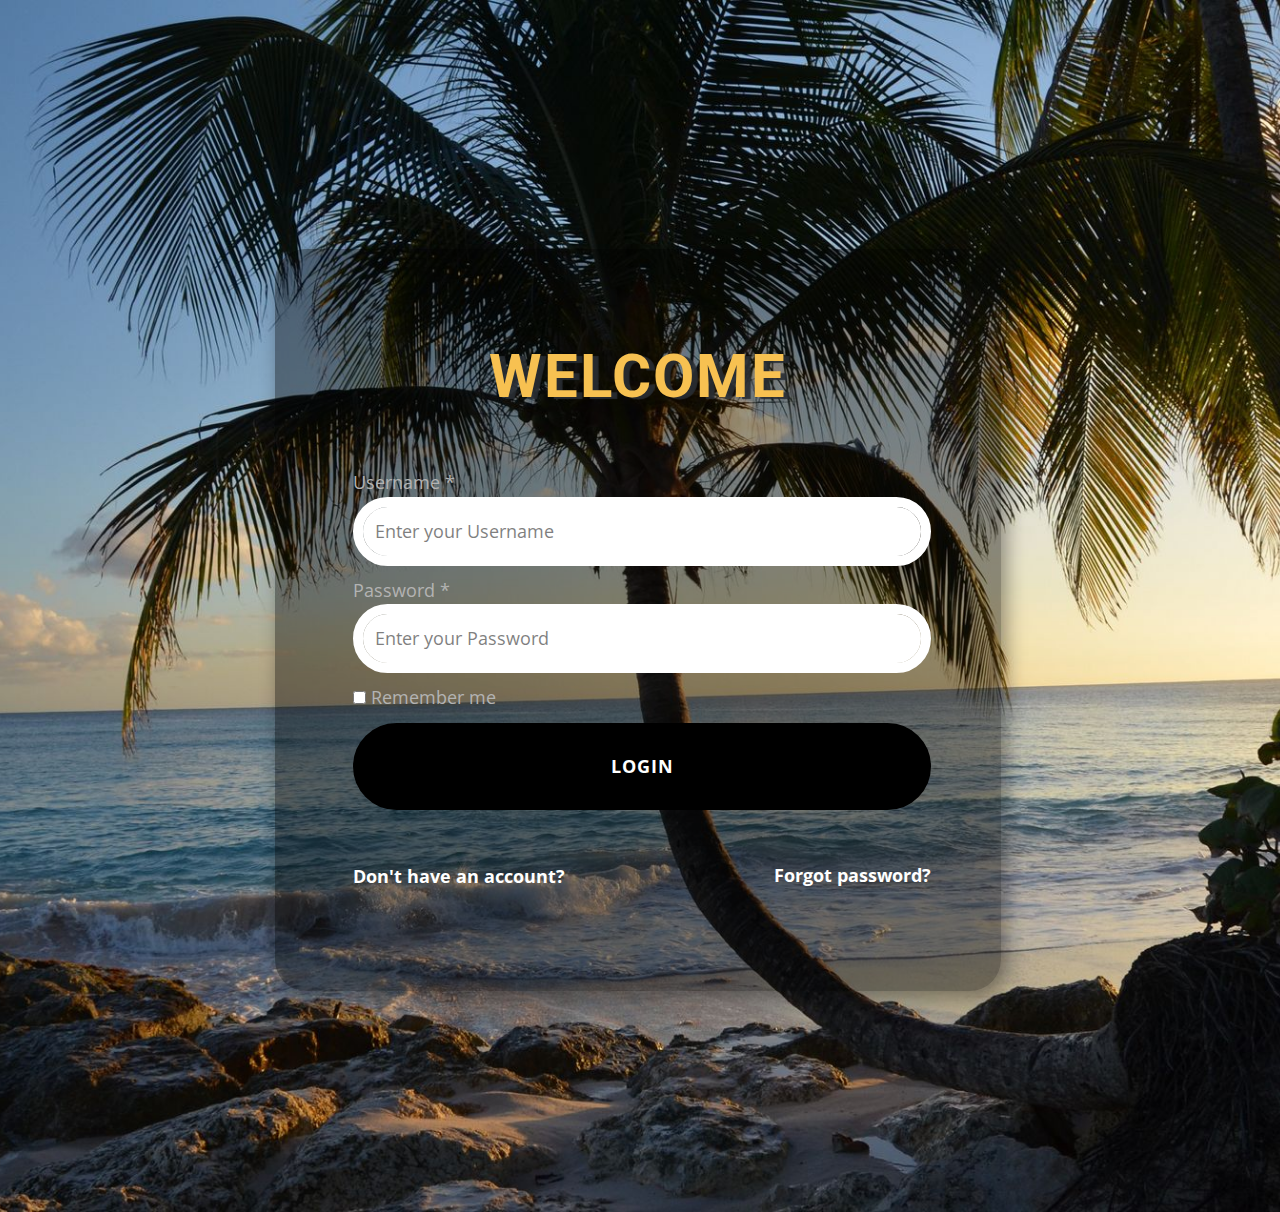
<file: index.html>
<!DOCTYPE html>
<html style="font-size: 16px;" lang="en"><head>
    <meta name="viewport" content="width=device-width, initial-scale=1.0">
    <meta charset="utf-8">
    <meta name="keywords" content="WELCOME​">
    <meta name="description" content="">
    <title>HOME LOGIN</title>
    <link rel="stylesheet" href="nicepage.css" media="screen">
<link rel="stylesheet" href="HOME-LOGIN.css" media="screen">
    <script class="u-script" type="text/javascript" src="jquery.js" defer=""></script>
    <script class="u-script" type="text/javascript" src="nicepage.js" defer=""></script>
    <meta name="generator" content="Nicepage 5.10.8, nicepage.com">
    <link id="u-theme-google-font" rel="stylesheet" href="https://fonts.googleapis.com/css?family=Roboto:100,100i,300,300i,400,400i,500,500i,700,700i,900,900i|Open+Sans:300,300i,400,400i,500,500i,600,600i,700,700i,800,800i">
    
    
    <script type="application/ld+json">{
		"@context": "http://schema.org",
		"@type": "Organization",
		"name": "Site1"
}</script>
    <meta name="theme-color" content="#478ac9">
    <meta property="og:title" content="HOME LOGIN">
    <meta property="og:type" content="website">
  <meta data-intl-tel-input-cdn-path="intlTelInput/"></head>
  <body data-home-page="HOME-LOGIN.html" data-home-page-title="HOME LOGIN" class="u-body u-xl-mode" data-lang="en">
    <section class="u-clearfix u-image u-section-1" id="sec-150b" data-image-width="4928" data-image-height="3264" data-href="DASAR.html#sec-c8b7">
      <div class="u-clearfix u-sheet u-sheet-1">
        <div class="u-align-center u-black u-container-style u-group u-opacity u-opacity-40 u-radius-31 u-shape-round u-group-1">
          <div class="u-container-layout u-container-layout-1">
            <h2 class="u-opacity u-opacity-0 u-text u-text-custom-color-1 u-text-default u-text-1" data-animation-name="customAnimationIn" data-animation-duration="1000">WELCOME </h2>
            <div class="u-form u-login-control u-form-1">
              <form action="#" class="u-clearfix u-form-custom-backend u-form-spacing-10 u-form-vertical u-inner-form" source="custom" name="form" style="padding: 0px;" method="post">
                <div class="u-form-group u-form-name u-label-top">
                  <label for="username-a30d" class="u-label u-text-grey-30 u-label-1">Username *</label>
                  <input type="text" placeholder="Enter your Username" id="username-a30d" name="username" class="u-border-10 u-border-white u-input u-input-rectangle u-radius-50 u-input-1" required="">
                </div>
                <div class="u-form-group u-form-password u-label-top">
                  <label for="password-a30d" class="u-label u-text-grey-30 u-label-2">Password *</label>
                  <input type="text" placeholder="Enter your Password" id="password-a30d" name="password" class="u-border-10 u-border-white u-input u-input-rectangle u-radius-50 u-input-2" required="">
                </div>
                <div class="u-form-checkbox u-form-group u-label-top">
                  <input type="checkbox" id="checkbox-a30d" name="remember" value="On" class="u-field-input">
                  <label for="checkbox-a30d" class="u-field-label u-text-grey-30" style="font-size: 1.125rem; letter-spacing: 0px; text-transform: none">Remember me</label>
                </div>
                <div class="u-align-center u-form-group u-form-submit u-label-top">
                  <input type="submit" value="submit" class="u-form-control-hidden">
                  <a href="#" class="u-active-palette-3-dark-1 u-black u-border-2 u-border-active-black u-border-black u-border-hover-black u-btn u-btn-round u-btn-submit u-button-style u-hover-palette-3-base u-radius-50 u-text-active-black u-text-hover-black u-text-white u-btn-1">Login</a>
                </div>
                <input type="hidden" value="" name="recaptchaResponse">
              </form>
            </div>
            <a href="https://nicepage.site" class="u-border-active-palette-2-base u-border-hover-palette-2-base u-border-none u-btn u-button-style u-login-control u-login-create-account u-none u-text-white u-btn-2">Forgot password?</a>
            <a href="DASAR.html#sec-c8b7" class="u-border-active-palette-2-base u-border-hover-palette-2-base u-border-none u-btn u-button-style u-login-control u-login-create-account u-none u-text-white u-btn-3">Don't have an account?</a>
          </div>
        </div>
      </div>
    </section>
    
    
    

  
</body></html>
</file>
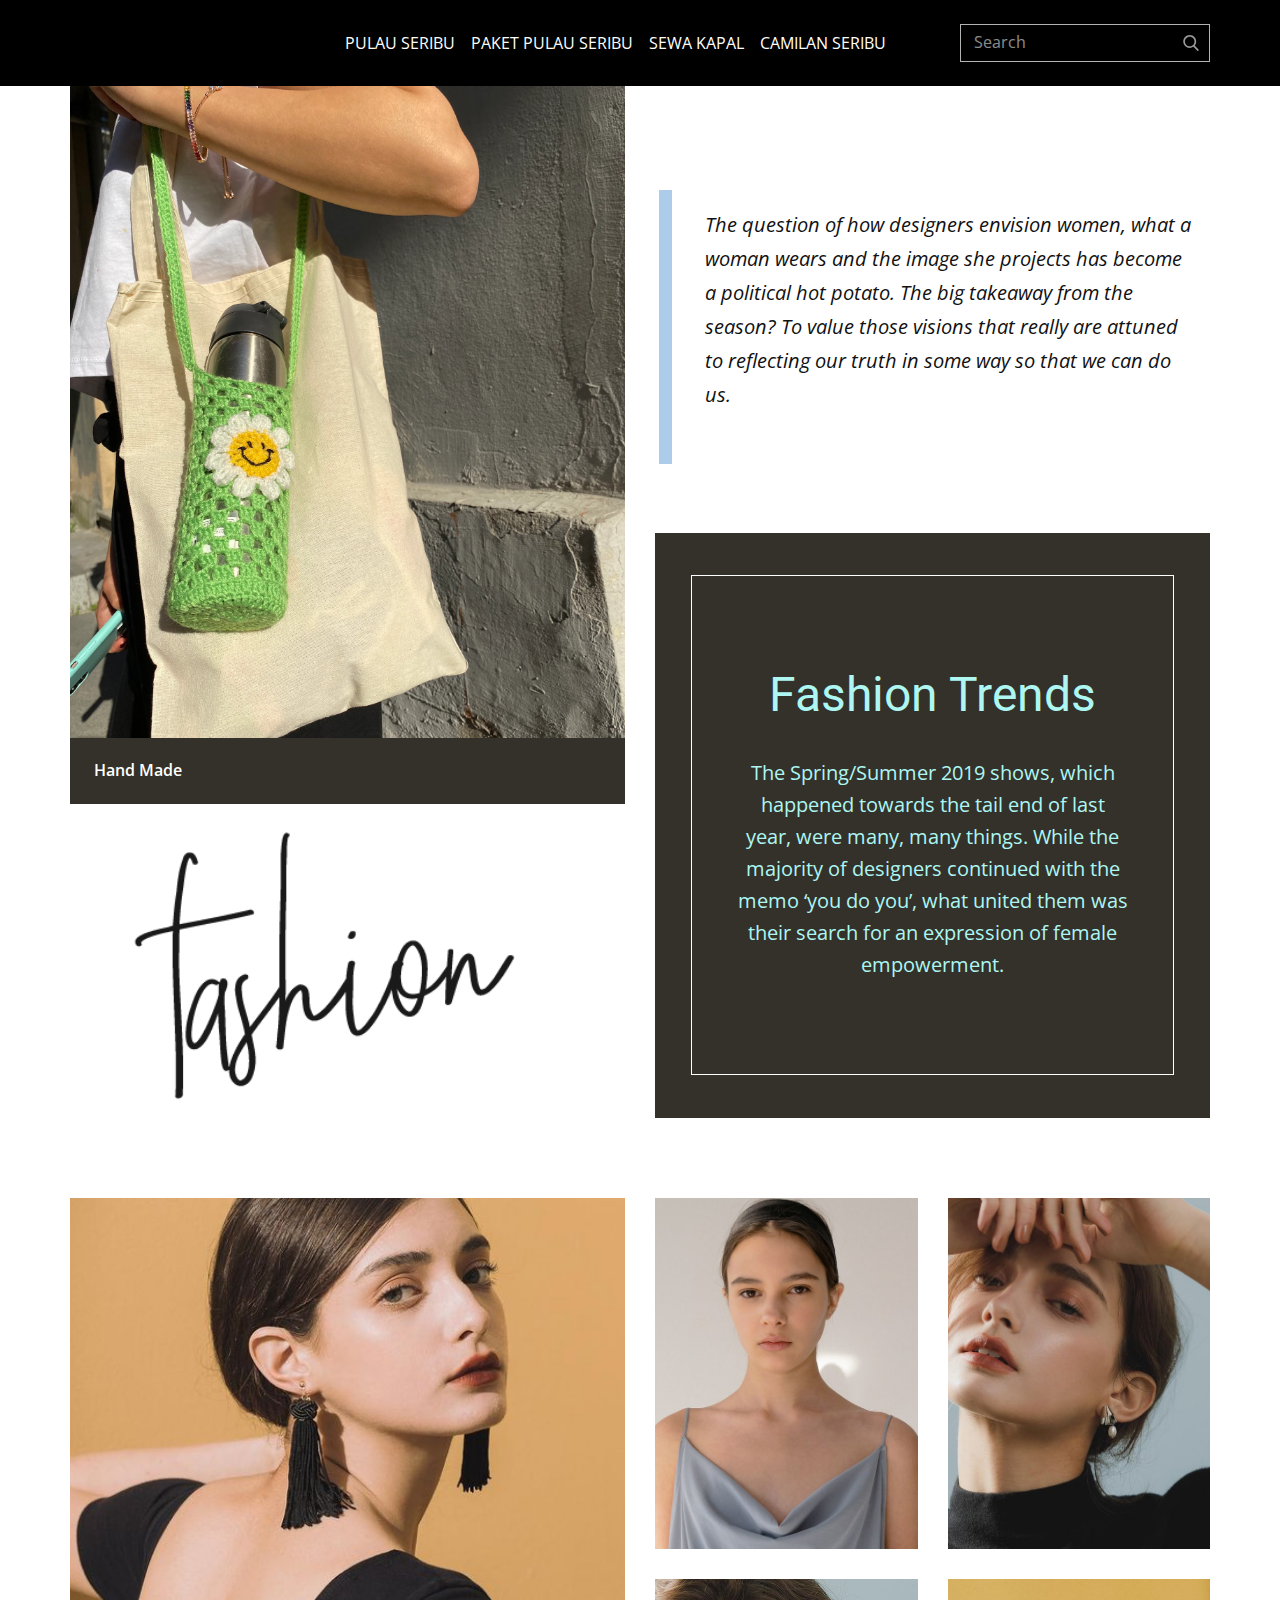
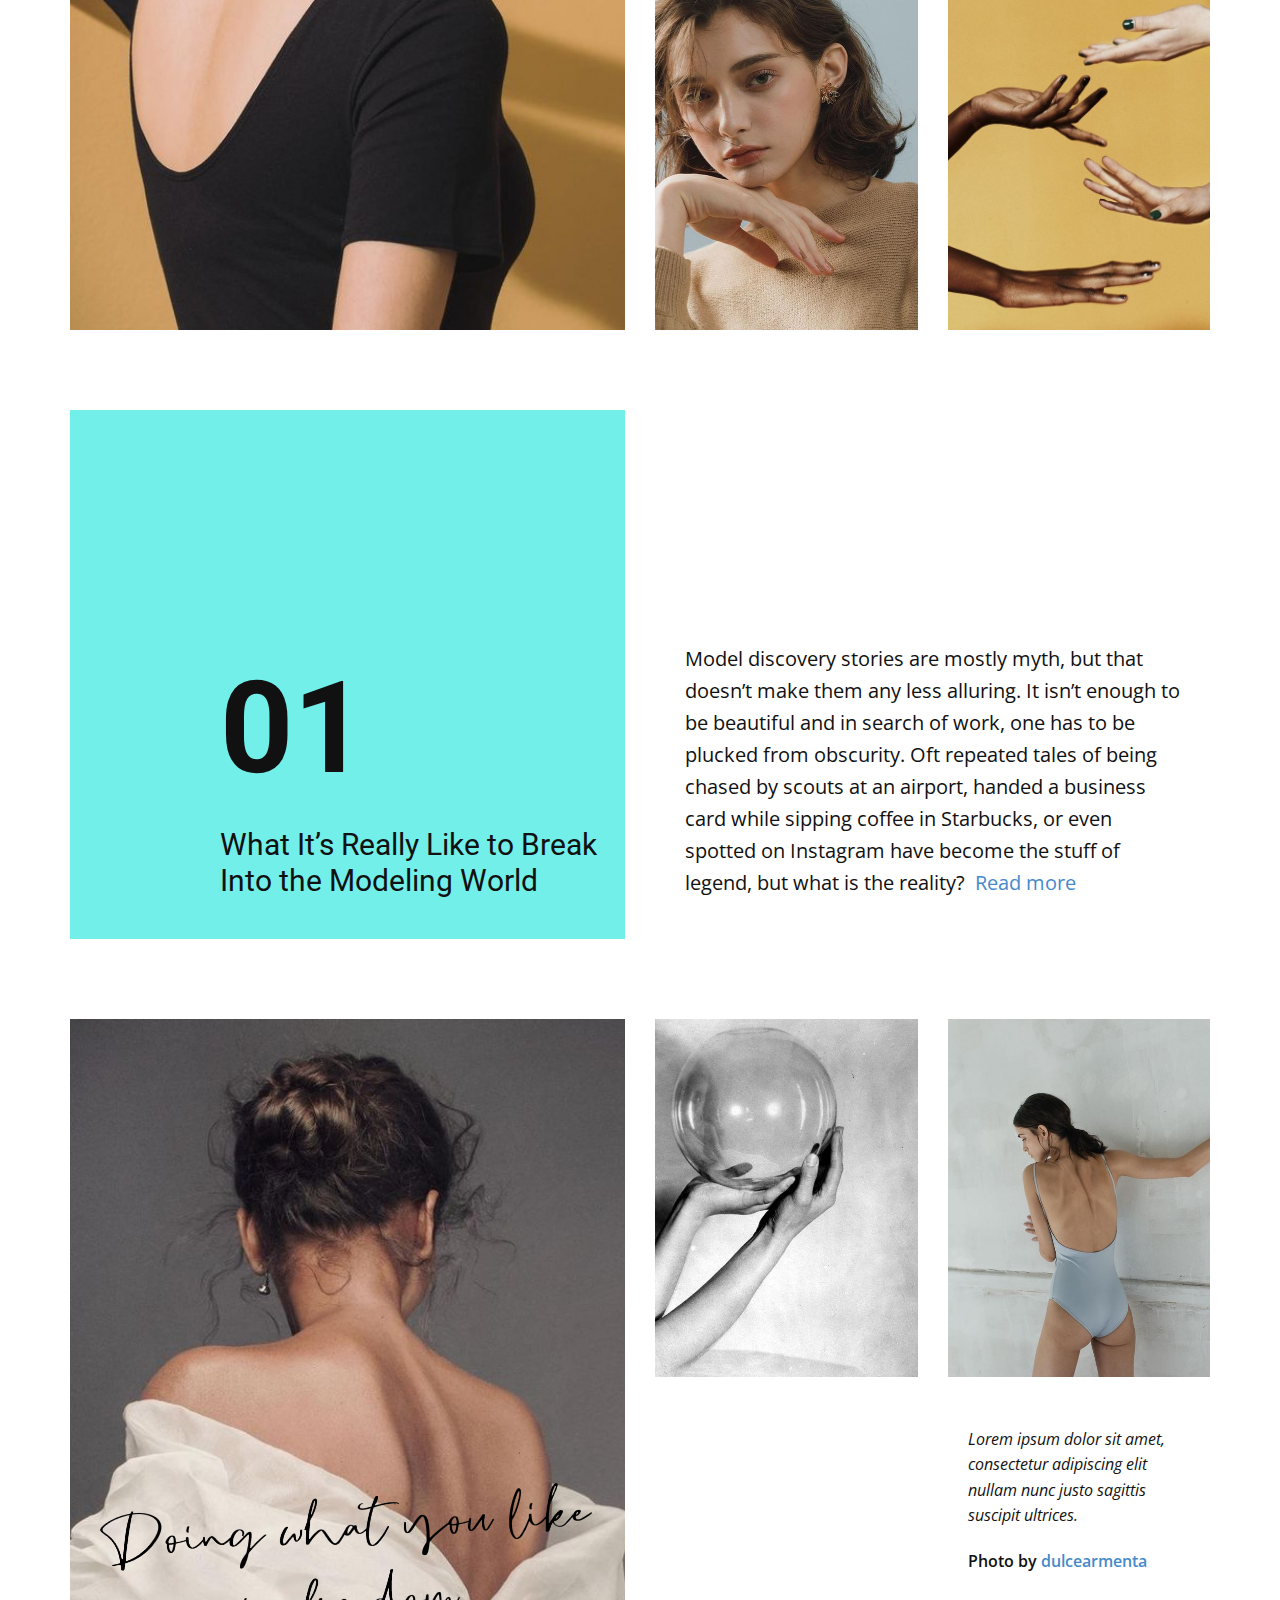
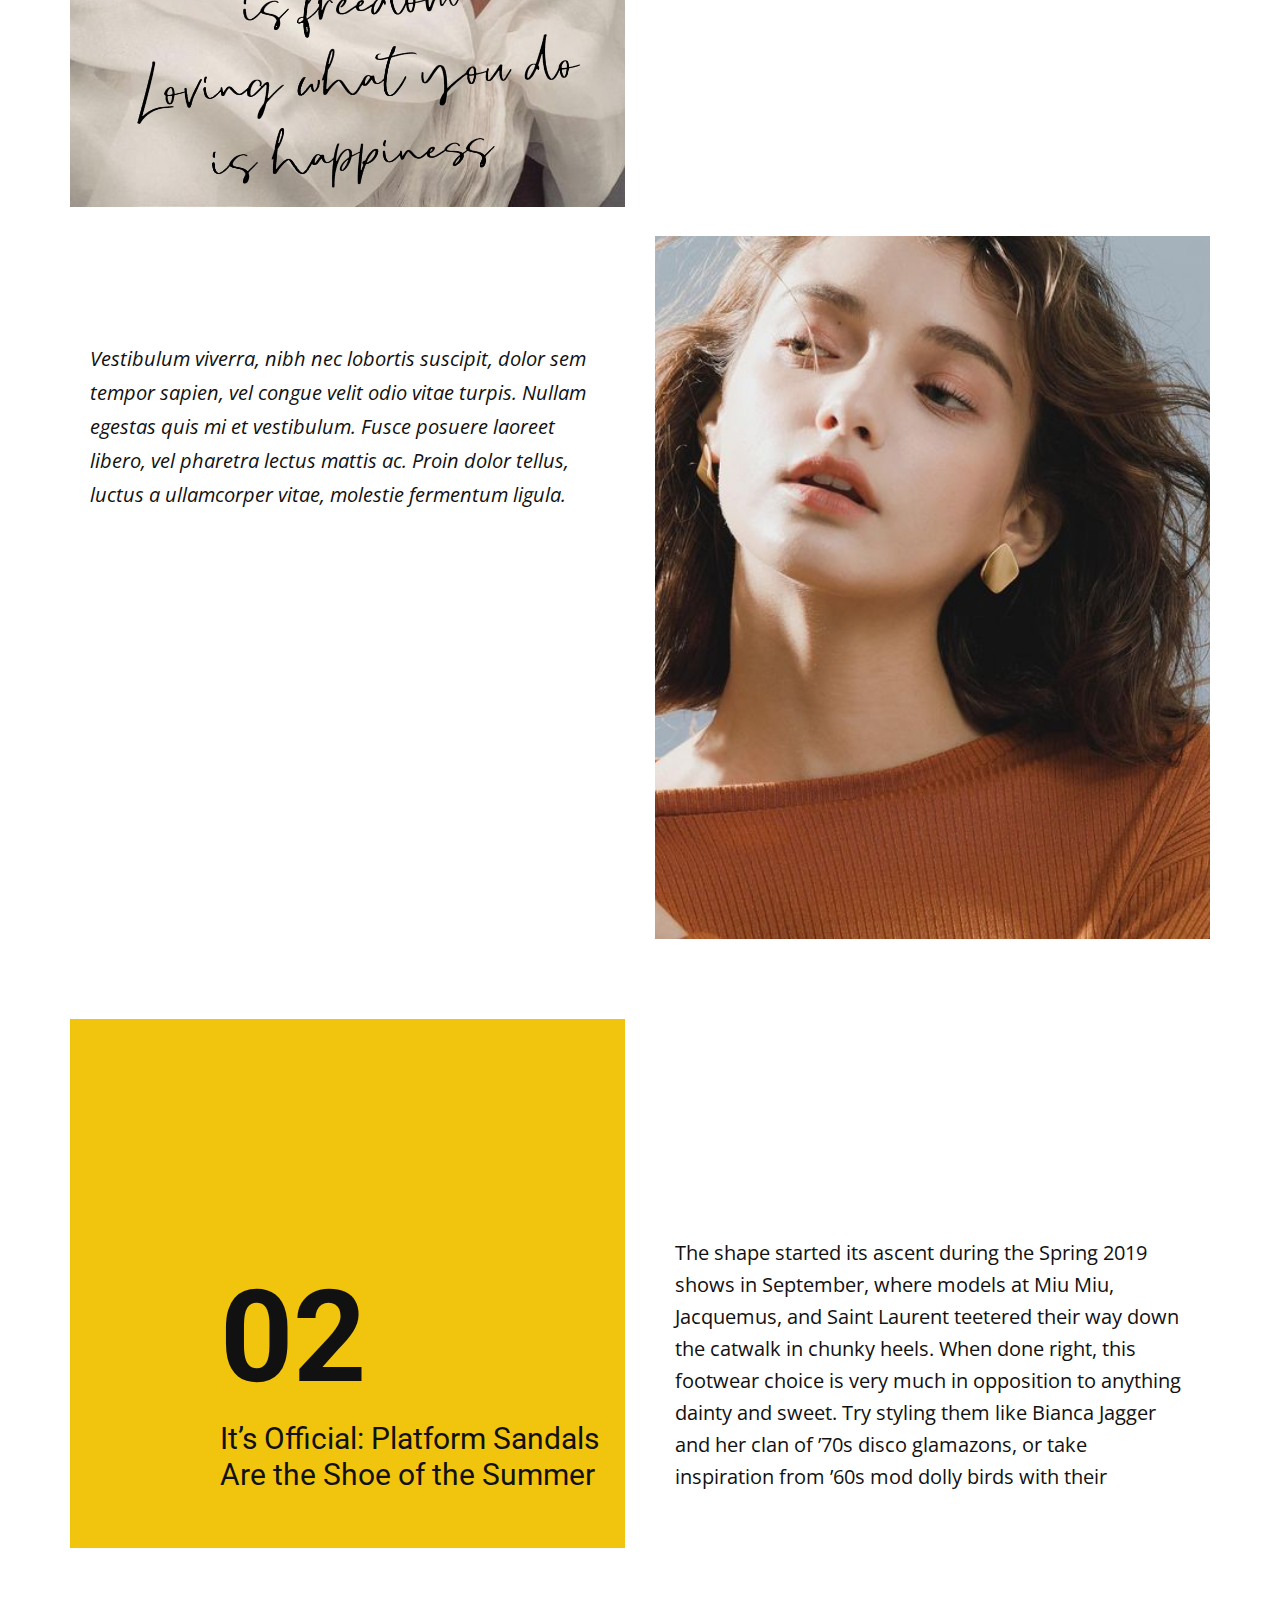
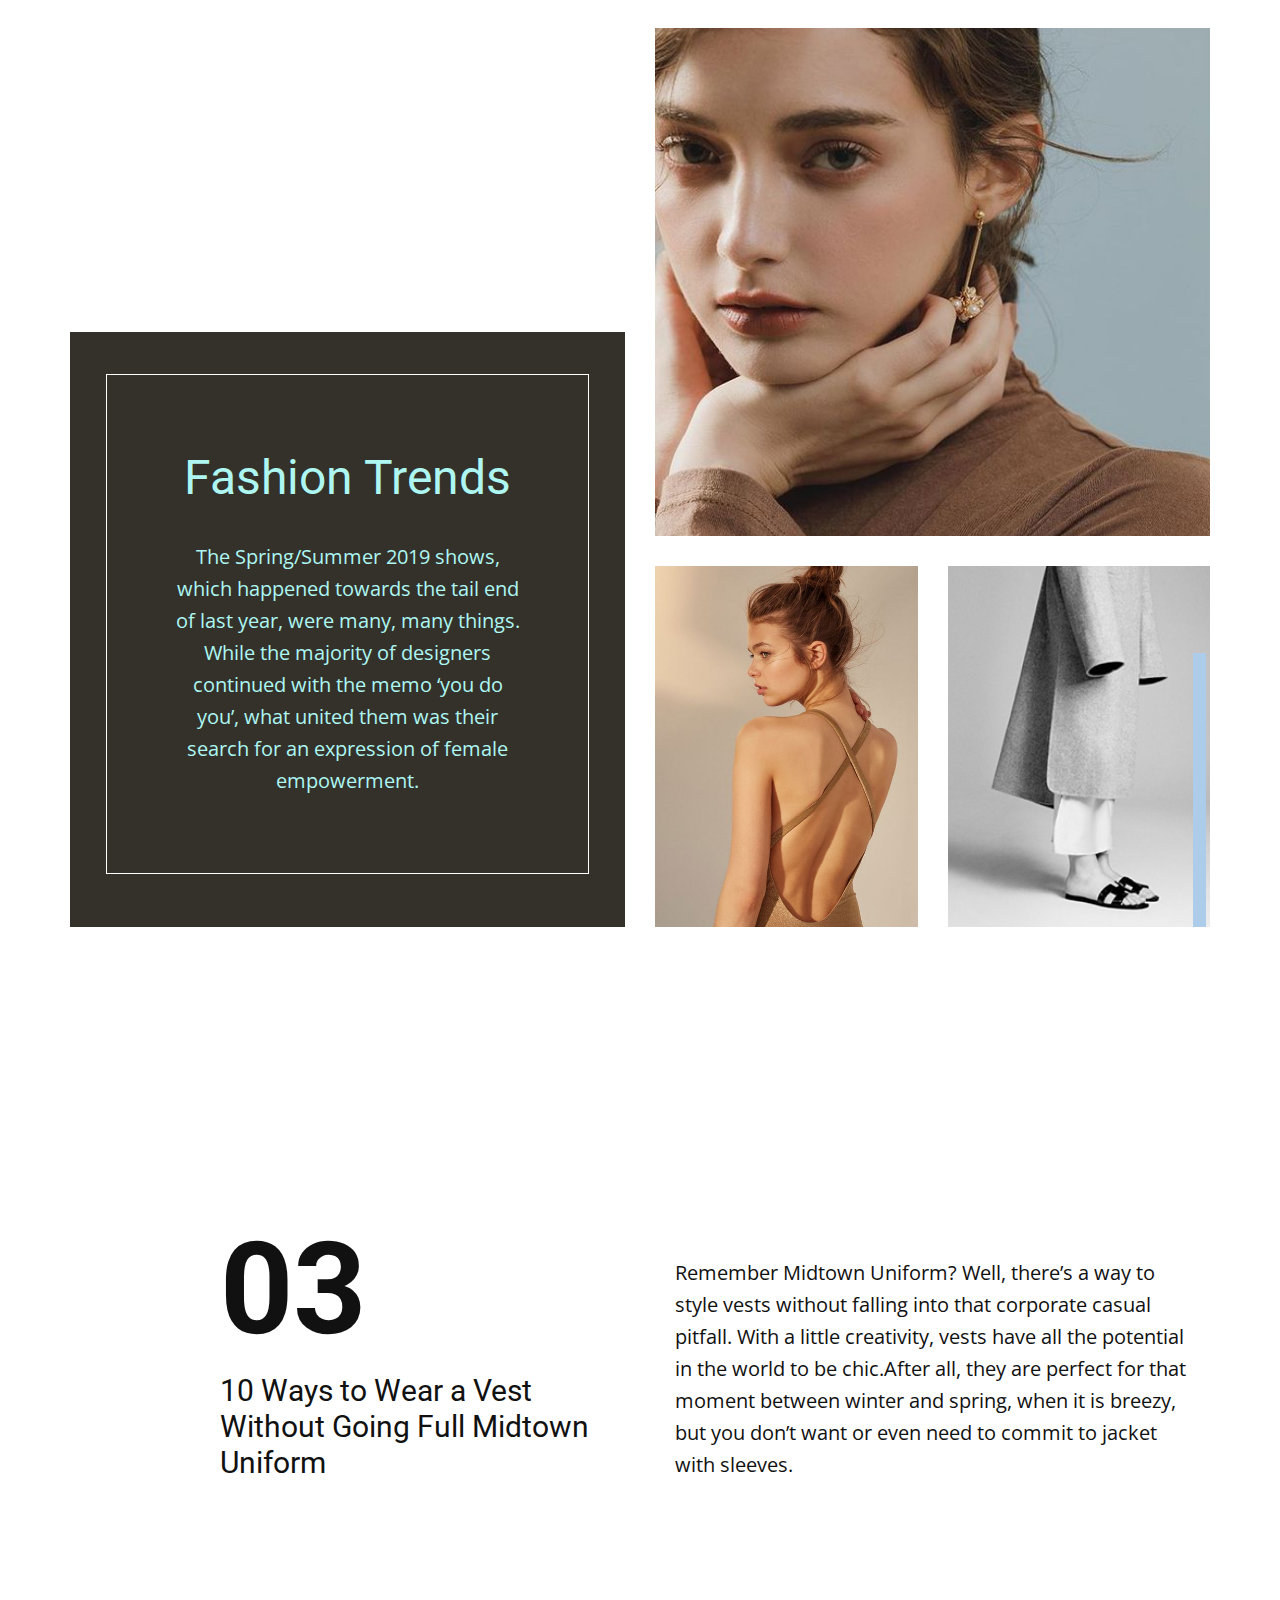
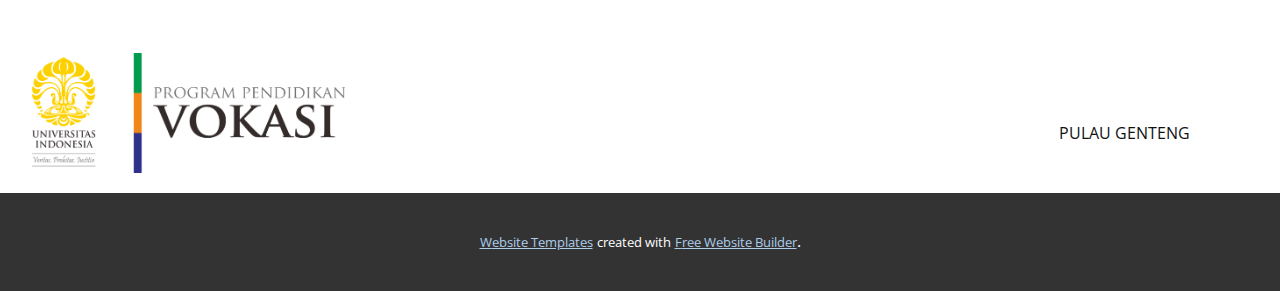
<file: About.html>
<!DOCTYPE html>
<html style="font-size: 16px;" lang="en"><head>
    <meta name="viewport" content="width=device-width, initial-scale=1.0">
    <meta charset="utf-8">
    <meta name="keywords" content="Fashion Trends, Fashion Trends">
    <meta name="description" content="">
    <title>About</title>
    <link rel="stylesheet" href="nicepage.css" media="screen">
<link rel="stylesheet" href="About.css" media="screen">
    <script class="u-script" type="text/javascript" src="jquery.js" defer=""></script>
    <script class="u-script" type="text/javascript" src="nicepage.js" defer=""></script>
    <meta name="generator" content="Nicepage 5.10.8, nicepage.com">
    <link id="u-theme-google-font" rel="stylesheet" href="https://fonts.googleapis.com/css?family=Roboto:100,100i,300,300i,400,400i,500,500i,700,700i,900,900i|Open+Sans:300,300i,400,400i,500,500i,600,600i,700,700i,800,800i">
    
    
    
    
    
    
    
    
    <script type="application/ld+json">{
		"@context": "http://schema.org",
		"@type": "Organization",
		"name": "Site1",
		"logo": "images/Logo.png"
}</script>
    <meta name="theme-color" content="#478ac9">
    <meta property="og:title" content="About">
    <meta property="og:type" content="website">
  <meta data-intl-tel-input-cdn-path="intlTelInput/"></head>
  <body class="u-body u-xl-mode" data-lang="en"><header class="u-black u-header" id="sec-f920" data-animation-name="" data-animation-duration="0" data-animation-delay="0" data-animation-direction=""><div class="u-clearfix u-sheet u-sheet-1">
        <form action="#" method="get" class="u-border-1 u-border-grey-30 u-search u-search-right u-search-1">
          <button class="u-search-button" type="submit">
            <span class="u-search-icon u-spacing-10 u-text-grey-40">
              <svg class="u-svg-link" preserveAspectRatio="xMidYMin slice" viewBox="0 0 56.966 56.966" style=""><use xmlns:xlink="http://www.w3.org/1999/xlink" xlink:href="#svg-9dab"></use></svg>
              <svg xmlns="http://www.w3.org/2000/svg" xmlns:xlink="http://www.w3.org/1999/xlink" version="1.1" id="svg-9dab" x="0px" y="0px" viewBox="0 0 56.966 56.966" style="enable-background:new 0 0 56.966 56.966;" xml:space="preserve" class="u-svg-content"><path d="M55.146,51.887L41.588,37.786c3.486-4.144,5.396-9.358,5.396-14.786c0-12.682-10.318-23-23-23s-23,10.318-23,23  s10.318,23,23,23c4.761,0,9.298-1.436,13.177-4.162l13.661,14.208c0.571,0.593,1.339,0.92,2.162,0.92  c0.779,0,1.518-0.297,2.079-0.837C56.255,54.982,56.293,53.08,55.146,51.887z M23.984,6c9.374,0,17,7.626,17,17s-7.626,17-17,17  s-17-7.626-17-17S14.61,6,23.984,6z"></path><g></g><g></g><g></g><g></g><g></g><g></g><g></g><g></g><g></g><g></g><g></g><g></g><g></g><g></g><g></g></svg>
            </span>
          </button>
          <input class="u-search-input" type="search" name="search" value="" placeholder="Search">
        </form>
        <nav class="u-menu u-menu-one-level u-offcanvas u-menu-1">
          <div class="menu-collapse">
            <a class="u-button-style u-custom-text-color u-nav-link" href="#">
              <svg class="u-svg-link" viewBox="0 0 24 24"><use xmlns:xlink="http://www.w3.org/1999/xlink" xlink:href="#svg-0ff4"></use></svg>
              <svg class="u-svg-content" version="1.1" id="svg-0ff4" viewBox="0 0 16 16" x="0px" y="0px" xmlns:xlink="http://www.w3.org/1999/xlink" xmlns="http://www.w3.org/2000/svg"><g><rect y="1" width="16" height="2"></rect><rect y="7" width="16" height="2"></rect><rect y="13" width="16" height="2"></rect>
</g></svg>
            </a>
          </div>
          <div class="u-custom-menu u-nav-container">
            <ul class="u-nav u-unstyled"><li class="u-nav-item"><a class="u-button-style u-nav-link u-text-white" href="DASAR.html#carousel_b3df" style="padding: 10px 8px;">PULAU SERIBU</a>
</li><li class="u-nav-item"><a class="u-button-style u-nav-link u-text-white" href="DASAR.html#sec-2561" style="padding: 10px 8px;">PAKET PULAU SERIBU</a>
</li><li class="u-nav-item"><a class="u-button-style u-nav-link u-text-white" href="DASAR.html#sec-0cf6" style="padding: 10px 8px;">SEWA KAPAL</a>
</li><li class="u-nav-item"><a class="u-button-style u-nav-link u-text-white" href="DASAR.html#sec-827f" style="padding: 10px 8px;">CAMILAN SERIBU</a>
</li></ul>
          </div>
          <div class="u-custom-menu u-nav-container-collapse">
            <div class="u-black u-container-style u-inner-container-layout u-opacity u-opacity-95 u-sidenav">
              <div class="u-inner-container-layout u-sidenav-overflow">
                <div class="u-menu-close"></div>
                <ul class="u-align-center u-nav u-popupmenu-items u-unstyled u-nav-2"><li class="u-nav-item"><a class="u-button-style u-nav-link" href="DASAR.html#carousel_b3df">PULAU SERIBU</a>
</li><li class="u-nav-item"><a class="u-button-style u-nav-link" href="DASAR.html#sec-2561">PAKET PULAU SERIBU</a>
</li><li class="u-nav-item"><a class="u-button-style u-nav-link" href="DASAR.html#sec-0cf6">SEWA KAPAL</a>
</li><li class="u-nav-item"><a class="u-button-style u-nav-link" href="DASAR.html#sec-827f">CAMILAN SERIBU</a>
</li></ul>
              </div>
            </div>
            <div class="u-black u-menu-overlay u-opacity u-opacity-70"></div>
          </div>
        </nav>
      </div></header> 
    <section class="u-clearfix u-section-1" id="sec-955e">
      <div class="u-clearfix u-sheet u-sheet-1">
        <div class="u-clearfix u-expanded-width u-gutter-30 u-layout-spacing-vertical u-layout-wrap u-layout-wrap-1">
          <div class="u-layout">
            <div class="u-layout-row">
              <div class="u-size-30 u-size-60-md">
                <div class="u-layout-col">
                  <div class="u-container-style u-image u-layout-cell u-left-cell u-size-40 u-image-1" data-image-width="1588" data-image-height="2117">
                    <div class="u-container-layout">
                      <div class="u-container-style u-group u-palette-3-dark-3 u-group-1">
                        <div class="u-container-layout u-valign-middle-md u-valign-middle-sm u-valign-middle-xs u-container-layout-2">
                          <p class="u-text u-text-1">Hand Made</p>
                        </div>
                      </div>
                    </div>
                  </div>
                  <div class="u-container-style u-layout-cell u-left-cell u-size-20 u-layout-cell-2">
                    <div class="u-container-layout">
                      <img src="images/fashiontextpng2.png" alt="" class="u-expanded-width-xs u-image u-image-default u-image-2">
                    </div>
                  </div>
                </div>
              </div>
              <div class="u-size-30 u-size-60-md">
                <div class="u-layout-col">
                  <div class="u-align-left-sm u-container-style u-layout-cell u-right-cell u-size-20 u-layout-cell-3">
                    <div class="u-container-layout u-valign-middle-sm u-valign-middle-xl u-valign-middle-xs u-container-layout-4">
                      <div class="u-container-style u-group u-group-2">
                        <div class="u-container-layout u-valign-middle-sm u-valign-top-md u-container-layout-5">
                          <p class="u-text u-text-2">The question of how designers envision women, what a woman wears and the image she projects has become a political hot potato. The big takeaway from the season? To value those visions that really are attuned
                                                    to reflecting our truth in some way so that we can do us.</p>
                        </div>
                      </div>
                      <div class="u-palette-1-light-2 u-shape u-shape-rectangle u-shape-1"></div>
                    </div>
                  </div>
                  <div class="u-container-style u-layout-cell u-palette-3-dark-3 u-right-cell u-size-40 u-layout-cell-4">
                    <div class="u-container-layout">
                      <div class="u-border-1 u-border-white u-container-style u-group u-palette-3-dark-3 u-group-3">
                        <div class="u-container-layout u-valign-middle u-container-layout-7">
                          <h2 class="u-align-center u-text u-text-palette-4-light-2 u-text-3">Fashion Trends</h2>
                          <p class="u-align-center u-text u-text-palette-4-light-2 u-text-4">The Spring/Summer 2019 shows, which happened towards the tail end of last year, were many, many things. While the majority of designers continued with the memo ‘you do you’, what united them was their search
                                                    for an expression of female empowerment. </p>
                        </div>
                      </div>
                    </div>
                  </div>
                </div>
              </div>
            </div>
          </div>
        </div>
      </div>
    </section>
    <section class="u-clearfix u-section-2" id="sec-52ae">
      <div class="u-clearfix u-sheet u-sheet-1">
        <div class="u-clearfix u-expanded-width u-gutter-30 u-layout-wrap u-layout-wrap-1">
          <div class="u-gutter-0 u-layout">
            <div class="u-layout-row">
              <div class="u-size-30 u-size-60-md">
                <div class="u-layout-col">
                  <div class="u-container-style u-image u-layout-cell u-left-cell u-size-60 u-image-1" data-image-width="564" data-image-height="705">
                    <div class="u-container-layout"></div>
                  </div>
                </div>
              </div>
              <div class="u-size-30 u-size-60-md">
                <div class="u-layout-col">
                  <div class="u-size-30">
                    <div class="u-layout-row">
                      <div class="u-container-style u-image u-layout-cell u-size-30 u-image-2">
                        <div class="u-container-layout"></div>
                      </div>
                      <div class="u-container-style u-image u-layout-cell u-right-cell u-size-30 u-image-3">
                        <div class="u-container-layout"></div>
                      </div>
                    </div>
                  </div>
                  <div class="u-size-30">
                    <div class="u-layout-row">
                      <div class="u-container-style u-image u-layout-cell u-size-30 u-image-4">
                        <div class="u-container-layout"></div>
                      </div>
                      <div class="u-container-style u-image u-layout-cell u-right-cell u-size-30 u-image-5">
                        <div class="u-container-layout"></div>
                      </div>
                    </div>
                  </div>
                </div>
              </div>
            </div>
          </div>
        </div>
      </div>
    </section>
    <section class="u-clearfix u-section-3" id="carousel_8d5d">
      <div class="u-clearfix u-sheet u-sheet-1">
        <div class="u-clearfix u-expanded-width u-gutter-30 u-layout-wrap u-layout-wrap-1">
          <div class="u-layout">
            <div class="u-layout-row">
              <div class="u-align-left u-container-style u-layout-cell u-left-cell u-palette-4-light-1 u-size-30 u-layout-cell-1">
                <div class="u-container-layout u-valign-bottom u-container-layout-1">
                  <p class="u-custom-font u-heading-font u-text u-text-1">01</p>
                  <h3 class="u-text u-text-2">What It’s Really Like to Break Into the Modeling World</h3>
                </div>
              </div>
              <div class="u-align-left u-container-style u-layout-cell u-right-cell u-size-30 u-layout-cell-2">
                <div class="u-container-layout u-valign-bottom u-container-layout-2">
                  <p class="u-text u-text-3">Model discovery stories are mostly myth, but that doesn’t make them any less alluring. It isn’t enough to be beautiful and in search of work, one has to be plucked from obscurity. Oft repeated tales of being chased by scouts
                                    at an airport, handed a business card while sipping coffee in Starbucks, or even spotted on Instagram have become the stuff of legend, but what is the reality?&nbsp; <a href="https://www.vogue.com/article/model-doc-vogue-carolyn-murphy-selena-forrest-halima-aden-starting-in-modeling-industry" target="_blank">Read more</a>
                  </p>
                </div>
              </div>
            </div>
          </div>
        </div>
      </div>
    </section>
    <section class="u-clearfix u-section-4" id="sec-615a">
      <div class="u-clearfix u-sheet u-sheet-1">
        <div class="u-clearfix u-expanded-width u-gutter-30 u-layout-wrap u-layout-wrap-1">
          <div class="u-gutter-0 u-layout">
            <div class="u-layout-row">
              <div class="u-size-30 u-size-60-md">
                <div class="u-layout-col">
                  <div class="u-container-style u-image u-layout-cell u-left-cell u-size-60 u-image-1" data-image-width="564" data-image-height="752">
                    <div class="u-container-layout">
                      <img src="images/text.png" alt="" class="u-image u-image-contain u-image-default u-image-2" data-image-width="1078" data-image-height="707">
                    </div>
                  </div>
                </div>
              </div>
              <div class="u-size-30 u-size-60-md">
                <div class="u-layout-col">
                  <div class="u-size-30">
                    <div class="u-layout-row">
                      <div class="u-container-style u-image u-layout-cell u-size-30 u-image-3">
                        <div class="u-container-layout"></div>
                      </div>
                      <div class="u-container-style u-image u-layout-cell u-right-cell u-size-30 u-image-4">
                        <div class="u-container-layout"></div>
                      </div>
                    </div>
                  </div>
                  <div class="u-size-30">
                    <div class="u-layout-row">
                      <div class="u-container-style u-hidden-sm u-hidden-xs u-layout-cell u-size-30 u-layout-cell-4">
                        <div class="u-container-layout"></div>
                      </div>
                      <div class="u-container-style u-layout-cell u-right-cell u-size-30 u-layout-cell-5">
                        <div class="u-container-layout u-valign-top-lg u-container-layout-5">
                          <p class="u-text u-text-1">Lorem ipsum dolor sit amet, consectetur adipiscing elit nullam nunc justo sagittis suscipit ultrices.</p>
                          <p class="u-text u-text-2">Photo by <a href="https://www.instagram.com/p/BdDda9iBXMS/?saved-by=jaynebrandatelier" target="_blank">dulcearmenta</a>
                            <br>
                          </p>
                        </div>
                      </div>
                    </div>
                  </div>
                </div>
              </div>
            </div>
          </div>
        </div>
        <div class="u-container-style u-expanded-width-xs u-group u-group-1" data-animation-name="fadeIn" data-animation-duration="1000" data-animation-delay="0">
          <div class="u-container-layout u-valign-middle-md u-valign-middle-sm u-valign-middle-xs u-container-layout-6">
            <p class="u-text u-text-3">Photo by <a href="https://www.anneofcarversville.com/style-photos/2017/3/25/frances-aaternir-graces-wsj-online-march-2017-lensed-by-krisztin-der-in-speaking-volumes" target="_blank">anneofcarversville</a>
              <br>
            </p>
          </div>
        </div>
        <div class="u-align-left u-container-style u-expanded-width-sm u-expanded-width-xs u-group u-group-2">
          <div class="u-container-layout u-valign-middle-md u-valign-middle-sm u-valign-middle-xl u-container-layout-7">
            <p class="u-text u-text-4">Vestibulum viverra, nibh nec lobortis suscipit, dolor sem tempor sapien, vel congue velit odio vitae turpis. Nullam egestas quis mi et vestibulum. Fusce posuere laoreet libero, vel pharetra lectus mattis ac. Proin dolor tellus, luctus
                        a ullamcorper vitae, molestie fermentum ligula.&nbsp;</p>
          </div>
        </div>
        <img src="images/0c0bbbc23fe6e389500b28892de56078.jpg" alt="" class="u-expanded-width-sm u-expanded-width-xs u-image u-image-default u-image-5">
      </div>
    </section>
    <section class="u-clearfix u-section-5" id="carousel_443b">
      <div class="u-clearfix u-sheet u-sheet-1">
        <div class="u-clearfix u-expanded-width u-gutter-30 u-layout-wrap u-layout-wrap-1">
          <div class="u-layout">
            <div class="u-layout-row">
              <div class="u-align-left u-container-style u-layout-cell u-left-cell u-palette-3-base u-size-30 u-layout-cell-1">
                <div class="u-container-layout u-valign-bottom u-container-layout-1">
                  <p class="u-custom-font u-heading-font u-text u-text-1">02</p>
                  <h3 class="u-align-left-md u-align-left-xs u-text u-text-2">It’s Official: Platform Sandals Are the Shoe of the Summer</h3>
                </div>
              </div>
              <div class="u-align-left u-container-style u-layout-cell u-right-cell u-size-30 u-layout-cell-2">
                <div class="u-container-layout u-valign-bottom-lg u-valign-bottom-md u-valign-bottom-xl u-valign-middle-sm u-valign-top-xs u-container-layout-2">
                  <p class="u-align-left-xs u-expanded-width-xs u-text u-text-3">The shape started its ascent during the Spring 2019 shows in September, where models at Miu Miu, Jacquemus, and Saint Laurent teetered their way down the catwalk in chunky heels. When done right, this footwear choice is
                                    very much in opposition to anything dainty and sweet. Try styling them like Bianca Jagger and her clan of ’70s disco glamazons, or take inspiration from ’60s mod dolly birds with their&nbsp;<br>
                  </p>
                </div>
              </div>
            </div>
          </div>
        </div>
      </div>
    </section>
    <section class="u-clearfix u-section-6" id="carousel_6e73">
      <div class="u-clearfix u-sheet u-sheet-1">
        <div class="u-clearfix u-expanded-width u-gutter-30 u-layout-wrap u-layout-wrap-1">
          <div class="u-gutter-0 u-layout">
            <div class="u-layout-row">
              <div class="u-size-30 u-size-60-md">
                <div class="u-layout-col">
                  <div class="u-container-style u-hidden-md u-hidden-sm u-hidden-xs u-layout-cell u-left-cell u-size-20 u-layout-cell-1">
                    <div class="u-container-layout"></div>
                  </div>
                  <div class="u-container-style u-layout-cell u-left-cell u-palette-3-dark-3 u-size-40 u-layout-cell-2">
                    <div class="u-container-layout">
                      <div class="u-align-center u-border-1 u-border-white u-container-style u-group u-palette-3-dark-3 u-group-1">
                        <div class="u-container-layout u-valign-middle u-container-layout-3">
                          <h2 class="u-text u-text-palette-4-light-2 u-text-1">Fashion Trends</h2>
                          <p class="u-text u-text-palette-4-light-2 u-text-2">The Spring/Summer 2019 shows, which happened towards the tail end of last year, were many, many things. While the majority of designers continued with the memo ‘you do you’, what united them was their search
                                                    for an expression of female empowerment. </p>
                        </div>
                      </div>
                    </div>
                  </div>
                </div>
              </div>
              <div class="u-size-30 u-size-60-md">
                <div class="u-layout-col">
                  <div class="u-size-40">
                    <div class="u-layout-row">
                      <div class="u-container-style u-image u-layout-cell u-right-cell u-size-60 u-image-1">
                        <div class="u-container-layout"></div>
                      </div>
                    </div>
                  </div>
                  <div class="u-size-20">
                    <div class="u-layout-row">
                      <div class="u-container-style u-image u-layout-cell u-size-30 u-image-2">
                        <div class="u-container-layout"></div>
                      </div>
                      <div class="u-container-style u-image u-layout-cell u-right-cell u-size-30 u-image-3">
                        <div class="u-container-layout u-valign-middle-sm u-valign-middle-xs u-container-layout-6">
                          <div class="u-palette-1-light-2 u-shape u-shape-rectangle u-shape-1"></div>
                        </div>
                      </div>
                    </div>
                  </div>
                </div>
              </div>
            </div>
          </div>
        </div>
      </div>
    </section>
    <section class="u-clearfix u-section-7" id="carousel_334b">
      <div class="u-clearfix u-sheet u-sheet-1">
        <div class="u-clearfix u-expanded-width u-gutter-30 u-layout-wrap u-layout-wrap-1">
          <div class="u-layout">
            <div class="u-layout-row">
              <div class="u-align-left u-container-style u-layout-cell u-left-cell u-size-30 u-layout-cell-1">
                <div class="u-container-layout u-valign-bottom u-container-layout-1">
                  <p class="u-custom-font u-heading-font u-text u-text-1">03</p>
                  <h3 class="u-align-left-md u-align-left-xs u-text u-text-2">10 Ways to Wear a Vest Without Going Full Midtown Uniform</h3>
                </div>
              </div>
              <div class="u-align-left u-container-style u-layout-cell u-right-cell u-size-30 u-layout-cell-2">
                <div class="u-container-layout u-valign-bottom-lg u-valign-bottom-md u-valign-bottom-xl u-valign-middle-sm u-valign-top-xs u-container-layout-2">
                  <p class="u-align-left-xs u-expanded-width-xs u-text u-text-3">Remember Midtown Uniform? Well, there’s a way to style vests without falling into that corporate casual pitfall. With a little creativity, vests have all the potential in the world to be chic.After all, they are perfect
                                    for that moment between winter and spring, when it is breezy, but you don’t want or even need to commit to jacket with sleeves.<br>
                  </p>
                </div>
              </div>
            </div>
          </div>
        </div>
      </div>
    </section>
    
    
    <footer class="u-clearfix u-footer u-white" id="sec-2432"><div class="u-clearfix u-sheet u-sheet-1">
        <a href="https://nicepage.com" class="u-image u-logo u-image-1" data-image-width="2851" data-image-height="1091">
          <img src="images/Logo.png" class="u-logo-image u-logo-image-1">
        </a>
        <nav class="u-menu u-menu-one-level u-offcanvas u-menu-1">
          <div class="menu-collapse">
            <a class="u-button-style u-nav-link" href="#">
              <svg class="u-svg-link" viewBox="0 0 24 24"><use xmlns:xlink="http://www.w3.org/1999/xlink" xlink:href="#menu-hamburger"></use></svg>
              <svg class="u-svg-content" version="1.1" id="menu-hamburger" viewBox="0 0 16 16" x="0px" y="0px" xmlns:xlink="http://www.w3.org/1999/xlink" xmlns="http://www.w3.org/2000/svg"><g><rect y="1" width="16" height="2"></rect><rect y="7" width="16" height="2"></rect><rect y="13" width="16" height="2"></rect>
</g></svg>
            </a>
          </div>
          <div class="u-custom-menu u-nav-container">
            <ul class="u-nav u-unstyled"><li class="u-nav-item"><a class="u-button-style u-nav-link" href="#">PULAU GENTENG</a>
</li></ul>
          </div>
          <div class="u-custom-menu u-nav-container-collapse">
            <div class="u-black u-container-style u-inner-container-layout u-opacity u-opacity-95 u-sidenav">
              <div class="u-inner-container-layout u-sidenav-overflow">
                <div class="u-menu-close"></div>
                <ul class="u-align-center u-nav u-popupmenu-items u-unstyled u-nav-2"><li class="u-nav-item"><a class="u-button-style u-nav-link" href="#">PULAU GENTENG</a>
</li></ul>
              </div>
            </div>
            <div class="u-black u-menu-overlay u-opacity u-opacity-70"></div>
          </div>
        </nav>
      </div></footer>
    <section class="u-backlink u-clearfix u-grey-80">
      <a class="u-link" href="https://nicepage.com/website-templates" target="_blank">
        <span>Website Templates</span>
      </a>
      <p class="u-text">
        <span>created with</span>
      </p>
      <a class="u-link" href="https://nicepage.cc" target="_blank">
        <span>Free Website Builder</span>
      </a>. 
    </section>
  
</body></html>
</file>
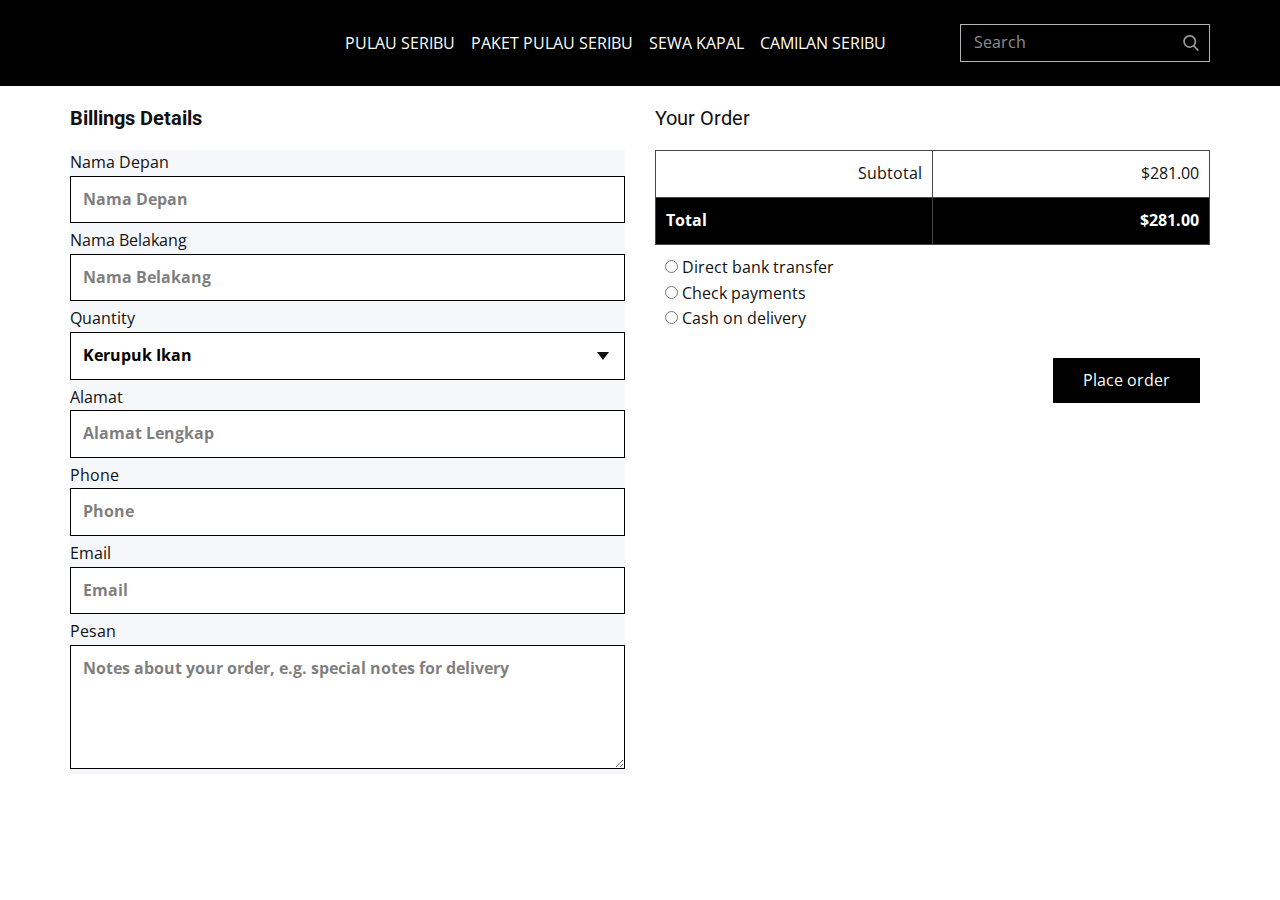
<file: Bayar-Camilan.html>
<!DOCTYPE html>
<html style="font-size: 16px;" lang="en"><head>
    <meta name="viewport" content="width=device-width, initial-scale=1.0">
    <meta charset="utf-8">
    <meta name="keywords" content="">
    <meta name="description" content="">
    <title>Bayar Camilan</title>
    <link rel="stylesheet" href="nicepage.css" media="screen">
<link rel="stylesheet" href="Bayar-Camilan.css" media="screen">
    <script class="u-script" type="text/javascript" src="jquery.js" defer=""></script>
    <script class="u-script" type="text/javascript" src="nicepage.js" defer=""></script>
    <meta name="generator" content="Nicepage 5.10.8, nicepage.com">
    <link id="u-theme-google-font" rel="stylesheet" href="https://fonts.googleapis.com/css?family=Roboto:100,100i,300,300i,400,400i,500,500i,700,700i,900,900i|Open+Sans:300,300i,400,400i,500,500i,600,600i,700,700i,800,800i">
    
    
    <script type="application/ld+json">{
		"@context": "http://schema.org",
		"@type": "Organization",
		"name": "Site1"
}</script>
    <meta name="theme-color" content="#478ac9">
    <meta property="og:title" content="Bayar Camilan">
    <meta property="og:type" content="website">
  <meta data-intl-tel-input-cdn-path="intlTelInput/"></head>
  <body class="u-body u-xl-mode" data-lang="en"><header class="u-black u-header" id="sec-f920" data-animation-name="" data-animation-duration="0" data-animation-delay="0" data-animation-direction=""><div class="u-clearfix u-sheet u-sheet-1">
        <form action="#" method="get" class="u-border-1 u-border-grey-30 u-search u-search-right u-search-1">
          <button class="u-search-button" type="submit">
            <span class="u-search-icon u-spacing-10 u-text-grey-40">
              <svg class="u-svg-link" preserveAspectRatio="xMidYMin slice" viewBox="0 0 56.966 56.966" style=""><use xmlns:xlink="http://www.w3.org/1999/xlink" xlink:href="#svg-9dab"></use></svg>
              <svg xmlns="http://www.w3.org/2000/svg" xmlns:xlink="http://www.w3.org/1999/xlink" version="1.1" id="svg-9dab" x="0px" y="0px" viewBox="0 0 56.966 56.966" style="enable-background:new 0 0 56.966 56.966;" xml:space="preserve" class="u-svg-content"><path d="M55.146,51.887L41.588,37.786c3.486-4.144,5.396-9.358,5.396-14.786c0-12.682-10.318-23-23-23s-23,10.318-23,23  s10.318,23,23,23c4.761,0,9.298-1.436,13.177-4.162l13.661,14.208c0.571,0.593,1.339,0.92,2.162,0.92  c0.779,0,1.518-0.297,2.079-0.837C56.255,54.982,56.293,53.08,55.146,51.887z M23.984,6c9.374,0,17,7.626,17,17s-7.626,17-17,17  s-17-7.626-17-17S14.61,6,23.984,6z"></path><g></g><g></g><g></g><g></g><g></g><g></g><g></g><g></g><g></g><g></g><g></g><g></g><g></g><g></g><g></g></svg>
            </span>
          </button>
          <input class="u-search-input" type="search" name="search" value="" placeholder="Search">
        </form>
        <nav class="u-menu u-menu-one-level u-offcanvas u-menu-1">
          <div class="menu-collapse">
            <a class="u-button-style u-custom-text-color u-nav-link" href="#">
              <svg class="u-svg-link" viewBox="0 0 24 24"><use xmlns:xlink="http://www.w3.org/1999/xlink" xlink:href="#svg-0ff4"></use></svg>
              <svg class="u-svg-content" version="1.1" id="svg-0ff4" viewBox="0 0 16 16" x="0px" y="0px" xmlns:xlink="http://www.w3.org/1999/xlink" xmlns="http://www.w3.org/2000/svg"><g><rect y="1" width="16" height="2"></rect><rect y="7" width="16" height="2"></rect><rect y="13" width="16" height="2"></rect>
</g></svg>
            </a>
          </div>
          <div class="u-custom-menu u-nav-container">
            <ul class="u-nav u-unstyled"><li class="u-nav-item"><a class="u-button-style u-nav-link u-text-white" href="DASAR.html#carousel_b3df" style="padding: 10px 8px;">PULAU SERIBU</a>
</li><li class="u-nav-item"><a class="u-button-style u-nav-link u-text-white" href="DASAR.html#sec-2561" style="padding: 10px 8px;">PAKET PULAU SERIBU</a>
</li><li class="u-nav-item"><a class="u-button-style u-nav-link u-text-white" href="DASAR.html#sec-0cf6" style="padding: 10px 8px;">SEWA KAPAL</a>
</li><li class="u-nav-item"><a class="u-button-style u-nav-link u-text-white" href="DASAR.html#sec-827f" style="padding: 10px 8px;">CAMILAN SERIBU</a>
</li></ul>
          </div>
          <div class="u-custom-menu u-nav-container-collapse">
            <div class="u-black u-container-style u-inner-container-layout u-opacity u-opacity-95 u-sidenav">
              <div class="u-inner-container-layout u-sidenav-overflow">
                <div class="u-menu-close"></div>
                <ul class="u-align-center u-nav u-popupmenu-items u-unstyled u-nav-2"><li class="u-nav-item"><a class="u-button-style u-nav-link" href="DASAR.html#carousel_b3df">PULAU SERIBU</a>
</li><li class="u-nav-item"><a class="u-button-style u-nav-link" href="DASAR.html#sec-2561">PAKET PULAU SERIBU</a>
</li><li class="u-nav-item"><a class="u-button-style u-nav-link" href="DASAR.html#sec-0cf6">SEWA KAPAL</a>
</li><li class="u-nav-item"><a class="u-button-style u-nav-link" href="DASAR.html#sec-827f">CAMILAN SERIBU</a>
</li></ul>
              </div>
            </div>
            <div class="u-black u-menu-overlay u-opacity u-opacity-70"></div>
          </div>
        </nav>
      </div></header>
    <section class="u-clearfix u-section-1" id="sec-dc60" data-href="DASAR.html#sec-827f">
      <div class="u-clearfix u-sheet u-sheet-1">
        <div class="u-checkout u-expanded-width u-checkout-1">
          <div class="u-checkout-blocks-container">
            <div class="u-checkout-billing-details-block u-checkout-block u-indent-30">
              <div class="u-checkout-block-container u-clearfix">
                <h5 class="u-checkout-block-header u-text u-text-1">Billings Details</h5>
                <div class="u-checkout-block-content u-text">
                  <div class="u-checkout-form u-form u-palette-5-light-3 u-form-1">
                    <form action="#" class="u-clearfix u-form-spacing-5 u-form-vertical u-inner-form" source="custom" name="form" method="post">
                      <div class="u-form-group u-form-name">
                        <label for="name-f7b1" class="u-label">Nama Depan</label>
                        <input type="text" placeholder="Nama Depan" id="name-f7b1" name="name" class="u-border-black u-input u-input-rectangle u-input-1" required="">
                      </div>
                      <div class="u-form-group u-form-group-2 u-form-name">
                        <label for="name-592d" class="u-label">Nama Belakang</label>
                        <input type="text" placeholder="Nama Belakang" id="name-592d" name="name-1" class="u-border-black u-input u-input-rectangle u-input-2" required="">
                      </div>
                      <div class="u-form-group u-form-group-3 u-form-select" data-dependency="[{&quot;action&quot;:&quot;show&quot;,&quot;field&quot;:&quot;name&quot;,&quot;condition&quot;:&quot;equal&quot;,&quot;value&quot;:&quot;&quot;}]">
                        <label for="select-f1ec" class="u-label">Quantity</label>
                        <div class="u-form-select-wrapper">
                          <select id="select-f1ec" name="select" class="u-border-black u-input u-input-rectangle u-input-3">
                            <option value="10.000" data-calc="10.000">Kerupuk Ikan</option>
                            <option value="20.000" data-calc="20.000">Ikan Asin</option>
                            <option value="15.000" data-calc="15.000">Stick Cumi</option>
                          </select>
                          <svg class="u-caret u-caret-svg" version="1.1" id="Layer_1" xmlns="http://www.w3.org/2000/svg" xmlns:xlink="http://www.w3.org/1999/xlink" x="0px" y="0px" width="16px" height="16px" viewBox="0 0 16 16" style="fill:currentColor;" xml:space="preserve"><polygon class="st0" points="8,12 2,4 14,4 "></polygon></svg>
                        </div>
                      </div>
                      <div class="u-form-group u-form-group-4">
                        <label for="text-c1e1" class="u-label">Alamat</label>
                        <input type="text" placeholder="Alamat Lengkap" id="text-c1e1" name="text-1" class="u-border-black u-input u-input-rectangle u-input-4">
                      </div>
                      <div class="u-form-group u-form-group-5 u-form-phone">
                        <label for="phone-089b" class="u-label">Phone</label>
                        <input type="tel" pattern="\+?\d{0,3}[\s\(\-]?([0-9]{2,3})[\s\)\-]?([\s\-]?)([0-9]{3})[\s\-]?([0-9]{2})[\s\-]?([0-9]{2})" placeholder="Phone" id="phone-089b" name="phone" class="u-border-black u-input u-input-rectangle u-input-5" required="">
                      </div>
                      <div class="u-form-email u-form-group">
                        <label for="email-f7b1" class="u-label">Email</label>
                        <input type="email" placeholder="Email" id="email-f7b1" name="email" class="u-border-black u-input u-input-rectangle u-input-6" required="">
                      </div>
                      <div class="u-form-group u-form-message">
                        <label for="message-f7b1" class="u-label">Pesan</label>
                        <textarea placeholder="Notes about your order, e.g. special notes for delivery" rows="4" cols="50" id="message-f7b1" name="message" class="u-border-black u-input u-input-rectangle u-input-7" required=""></textarea>
                      </div>
                      <div class="u-form-send-message u-form-send-success">Thank you! Your message has been sent.</div>
                      <div class="u-form-send-error u-form-send-message">Unable to send your message. Please fix errors then try again.</div>
                      <input type="hidden" value="" name="recaptchaResponse">
                    </form>
                  </div>
                </div>
              </div>
            </div>
            <div class="u-checkout-block u-checkout-totals-block u-indent-30">
              <div class="u-checkout-block-container u-clearfix">
                <h5 class="u-checkout-block-header u-text">Your Order</h5>
                <div class="u-align-right u-checkout-block-content u-text">
                  <div class="u-checkout-totals-table u-table u-table-responsive">
                    <table class="u-table-entity">
                      <colgroup>
                        <col width="50%">
                        <col width="50%">
                      </colgroup>
                      <tbody class="u-align-right u-table-alt-black u-table-body">
                        <tr style="height: 47px;">
                          <td class="u-border-1 u-border-grey-dark-1 u-first-column u-table-cell u-table-cell-1">Subtotal</td>
                          <td class="u-border-1 u-border-grey-dark-1 u-table-cell">$281.00</td>
                        </tr>
                        <tr style="height: 47px;">
                          <td class="u-align-left u-border-1 u-border-grey-dark-1 u-first-column u-table-cell u-table-cell-3">Total</td>
                          <td class="u-border-1 u-border-grey-dark-1 u-table-cell u-table-cell-4">$281.00</td>
                        </tr>
                      </tbody>
                    </table>
                  </div>
                  <div class="u-checkout-placeorder-form u-form">
                    <form action="#" class="u-clearfix u-form-spacing-6 u-form-vertical u-inner-form" style="padding: 10px;" source="custom" name="form-1" method="post">
                      <div class="u-form-group u-form-group-9 u-form-radiobutton">
                        <label class="u-label"></label>
                        <div class="u-form-radio-button-wrapper">
                          <input type="radio" name="radiobutton" value="Direct bank transfer">
                          <label class="u-label" for="radiobutton">Direct bank transfer</label>
                          <br>
                          <input type="radio" name="radiobutton" value="Check payments">
                          <label class="u-label" for="radiobutton">Check payments</label>
                          <br>
                          <input type="radio" name="radiobutton" value="Cash on delivery">
                          <label class="u-label" for="radiobutton">Cash on delivery</label>
                          <br>
                        </div>
                      </div>
                      <div class="u-align-right u-form-group u-form-submit">
                        <a href="#" class="u-black u-border-none u-btn u-btn-submit u-button-style u-btn-1">Place order</a>
                        <input type="submit" value="submit" class="u-form-control-hidden">
                      </div>
                      <div class="u-form-send-message u-form-send-success">Thank you! Your message has been sent.</div>
                      <div class="u-form-send-error u-form-send-message">Unable to send your message. Please fix errors then try again.</div>
                      <input type="hidden" value="" name="recaptchaResponse">
                    </form>
                  </div>
                </div>
              </div>
            </div>
          </div>
        </div>
      </div>
    </section>
    
    
    

  
</body></html>
</file>
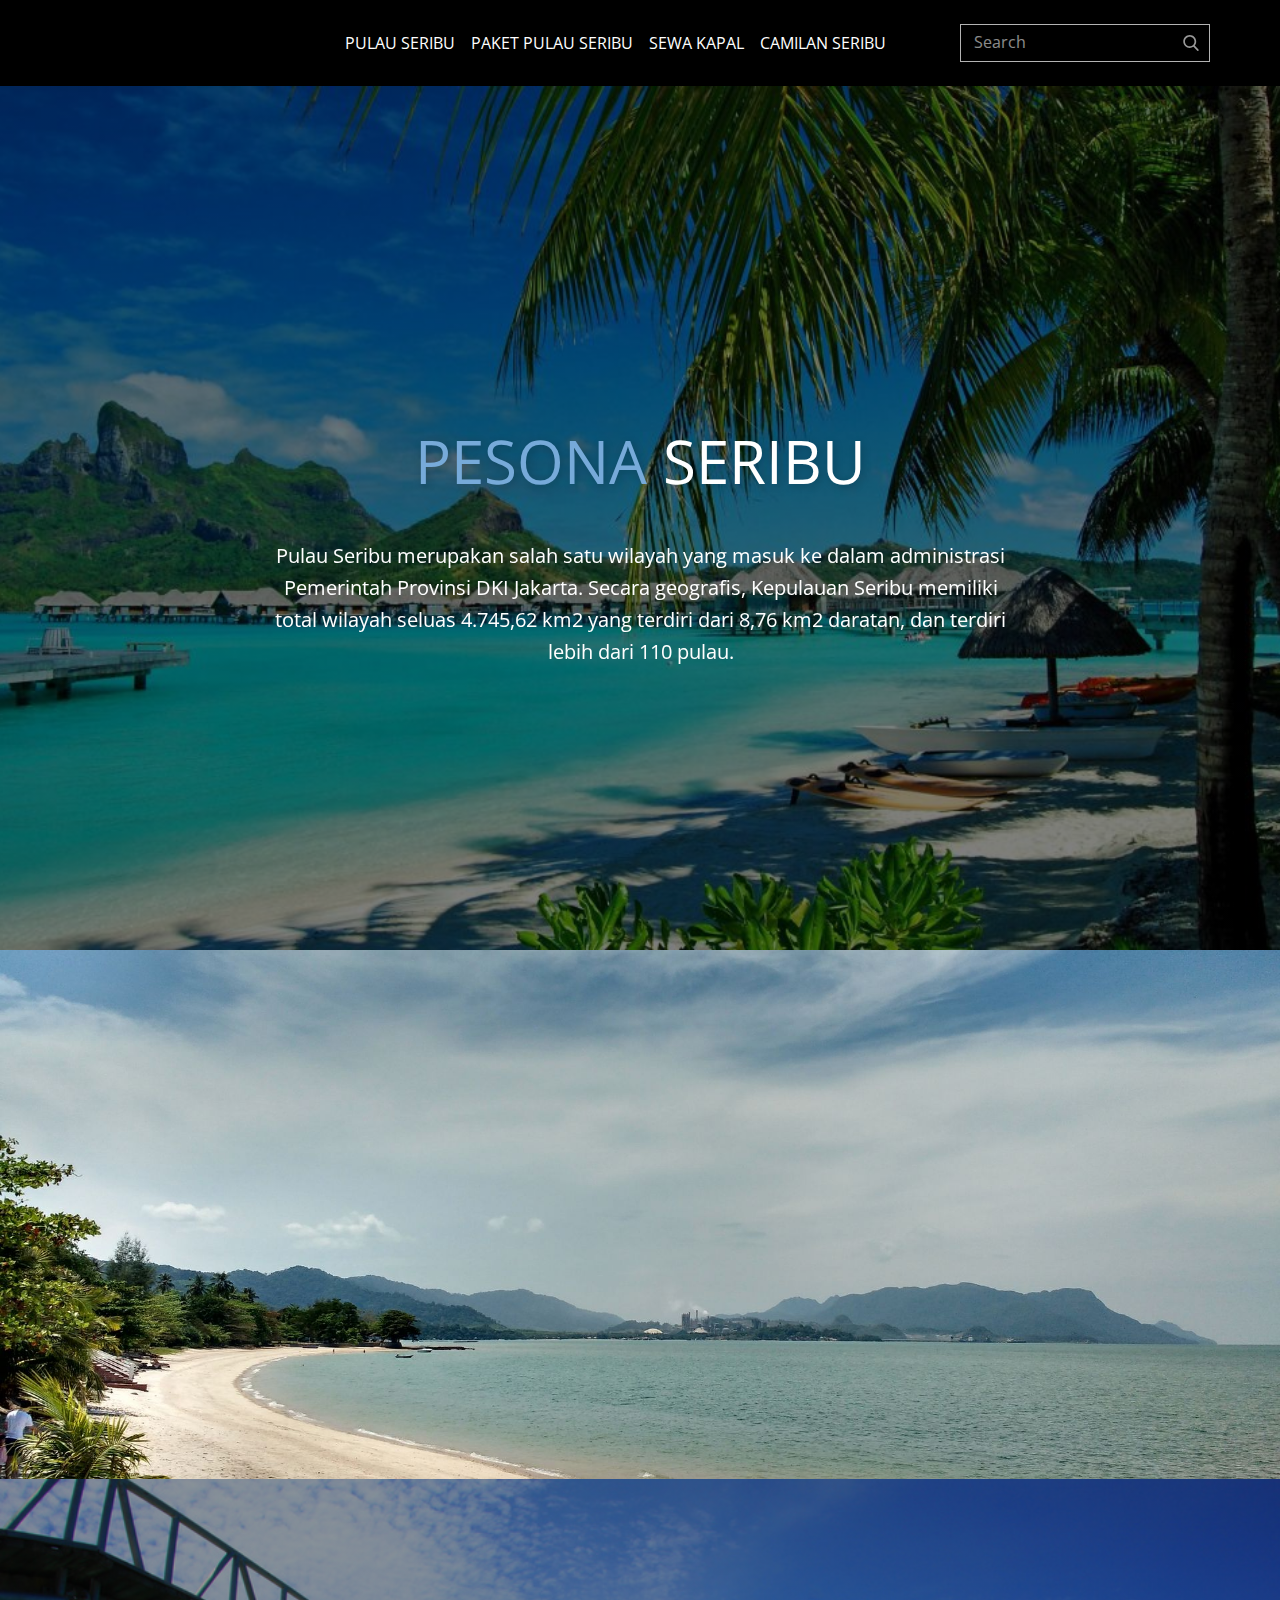
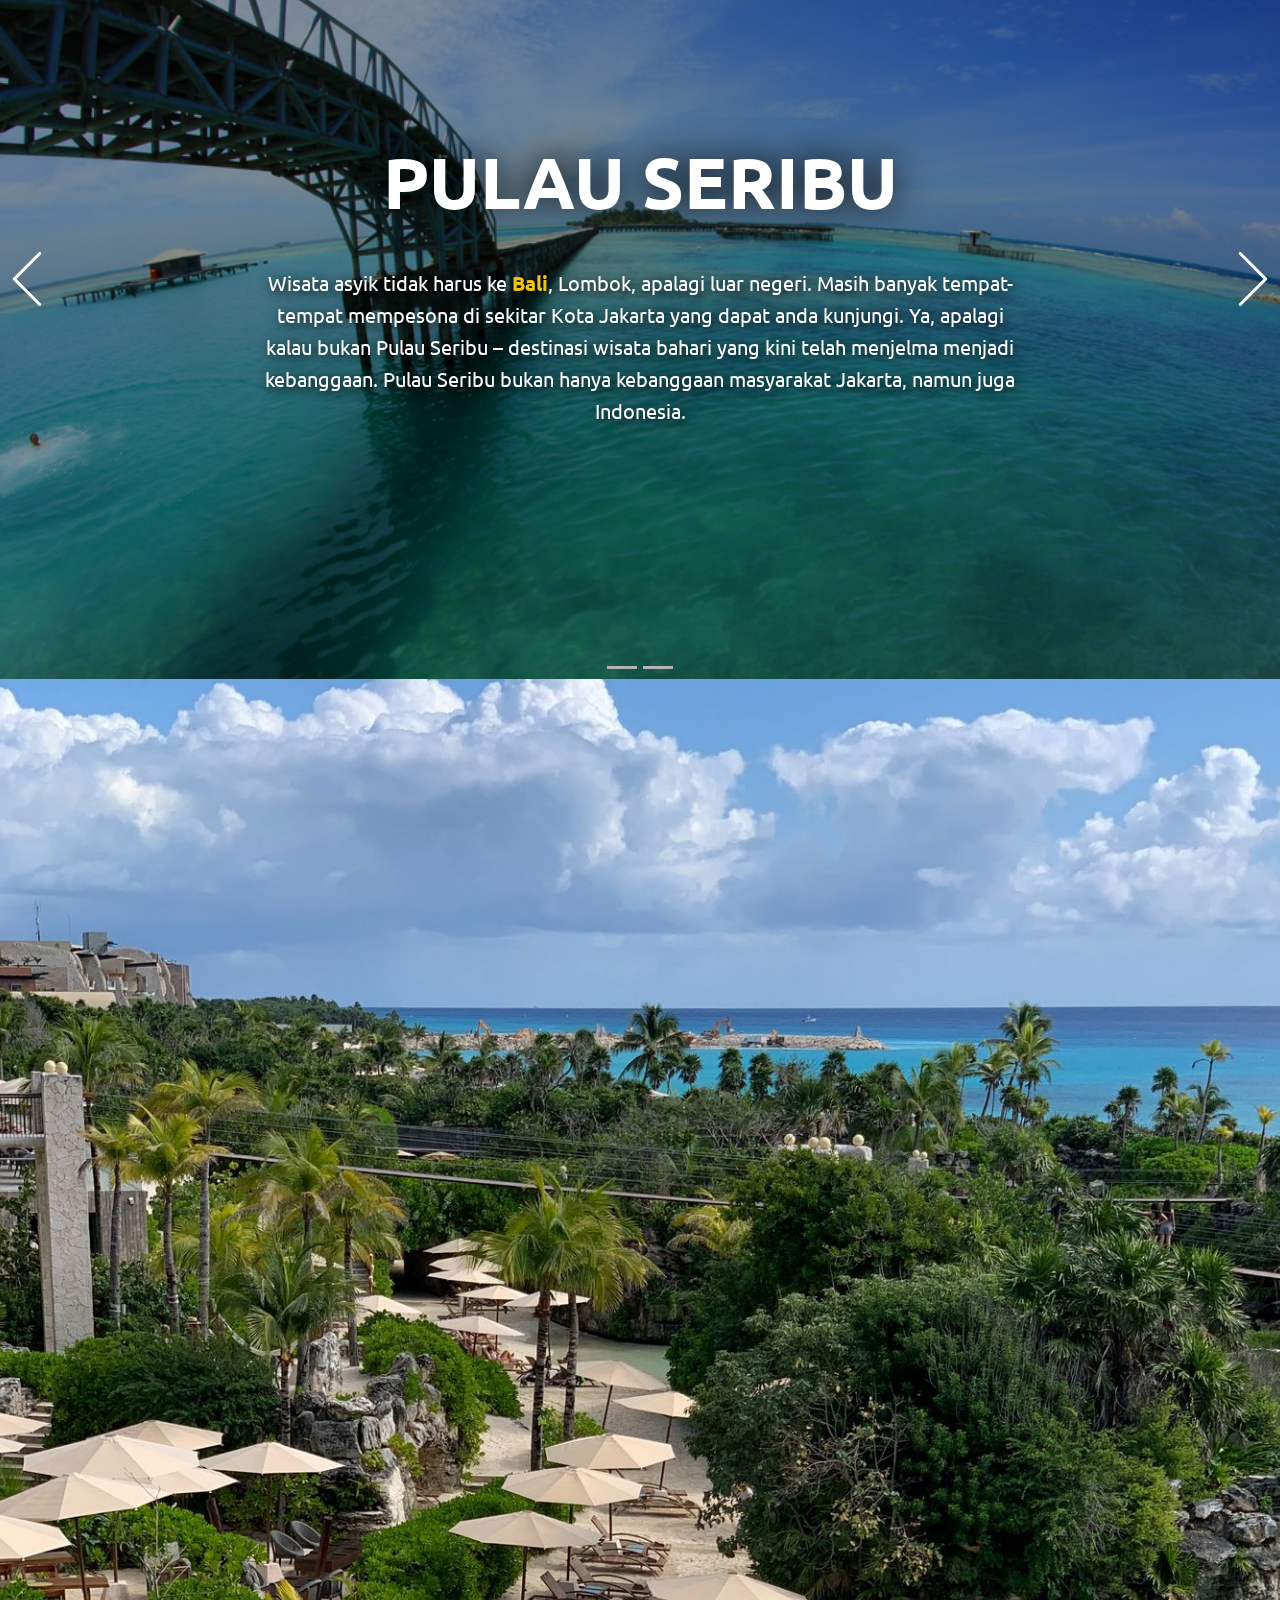
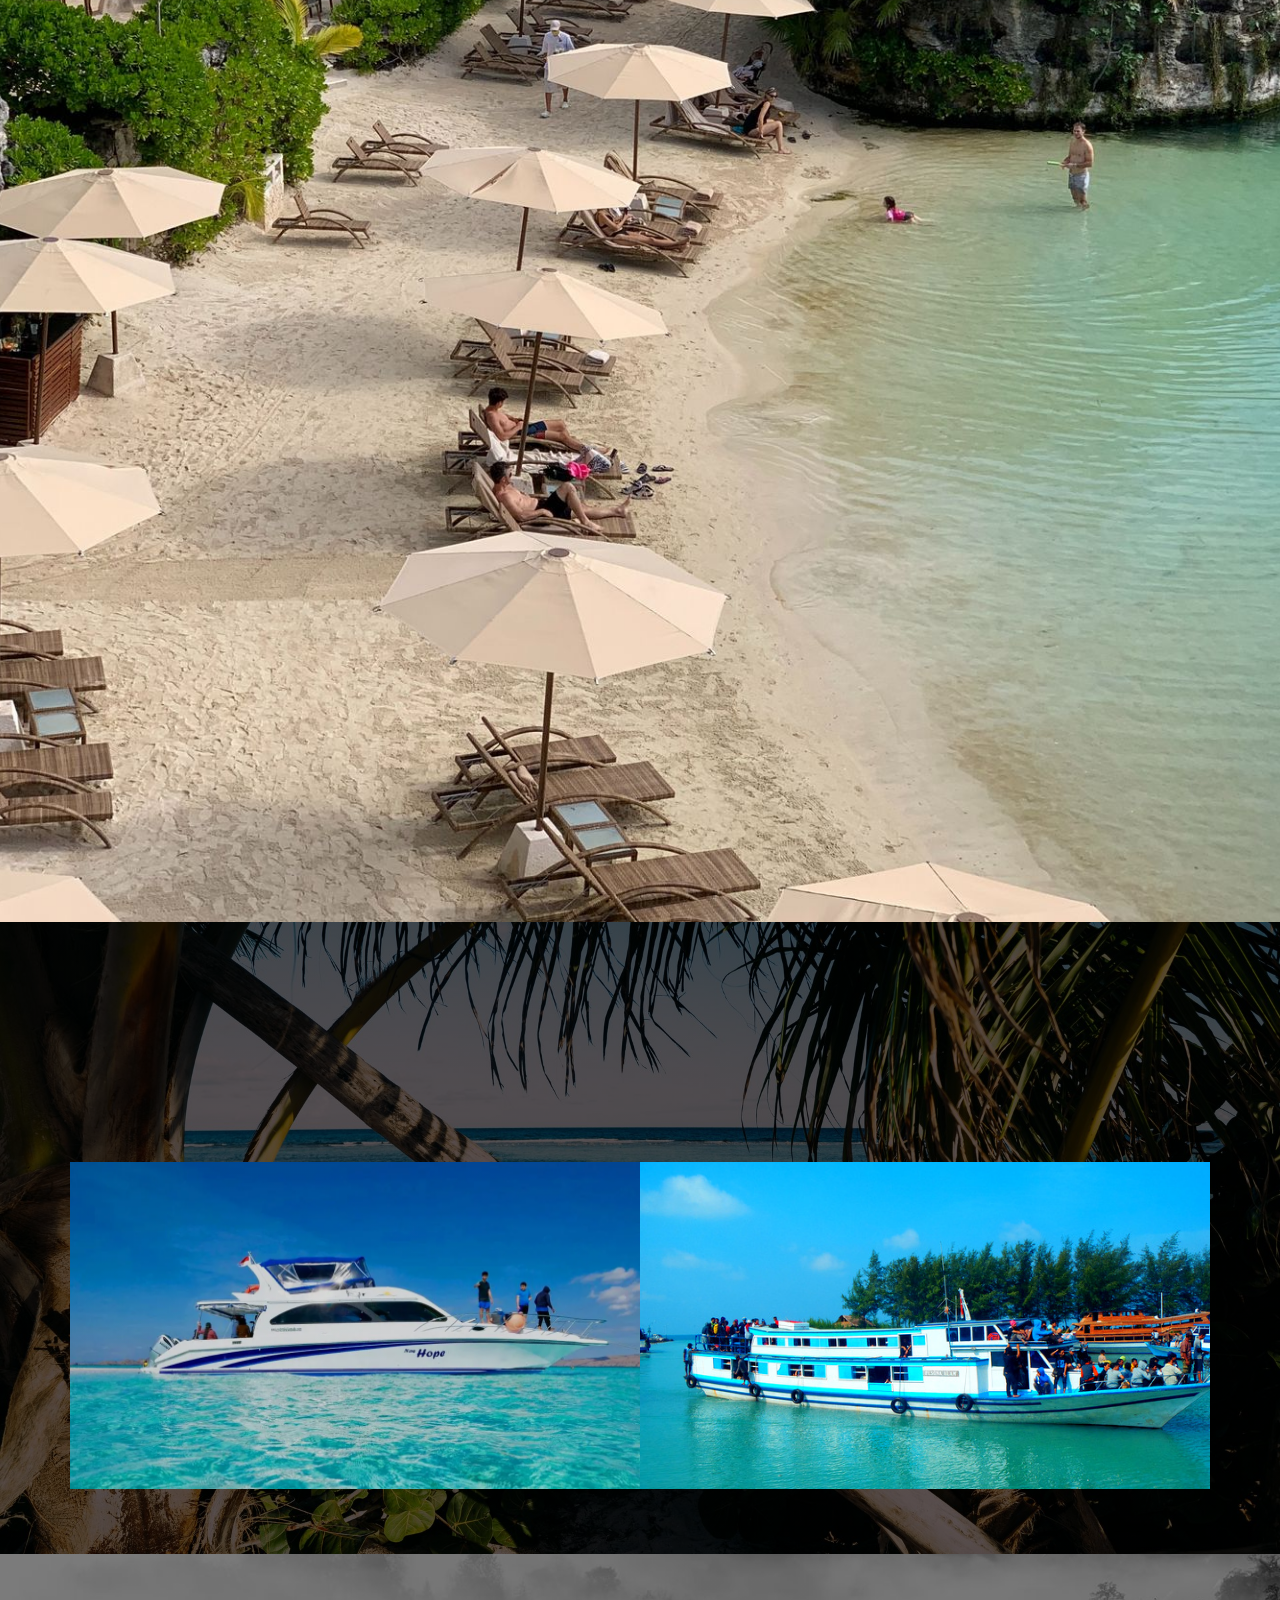
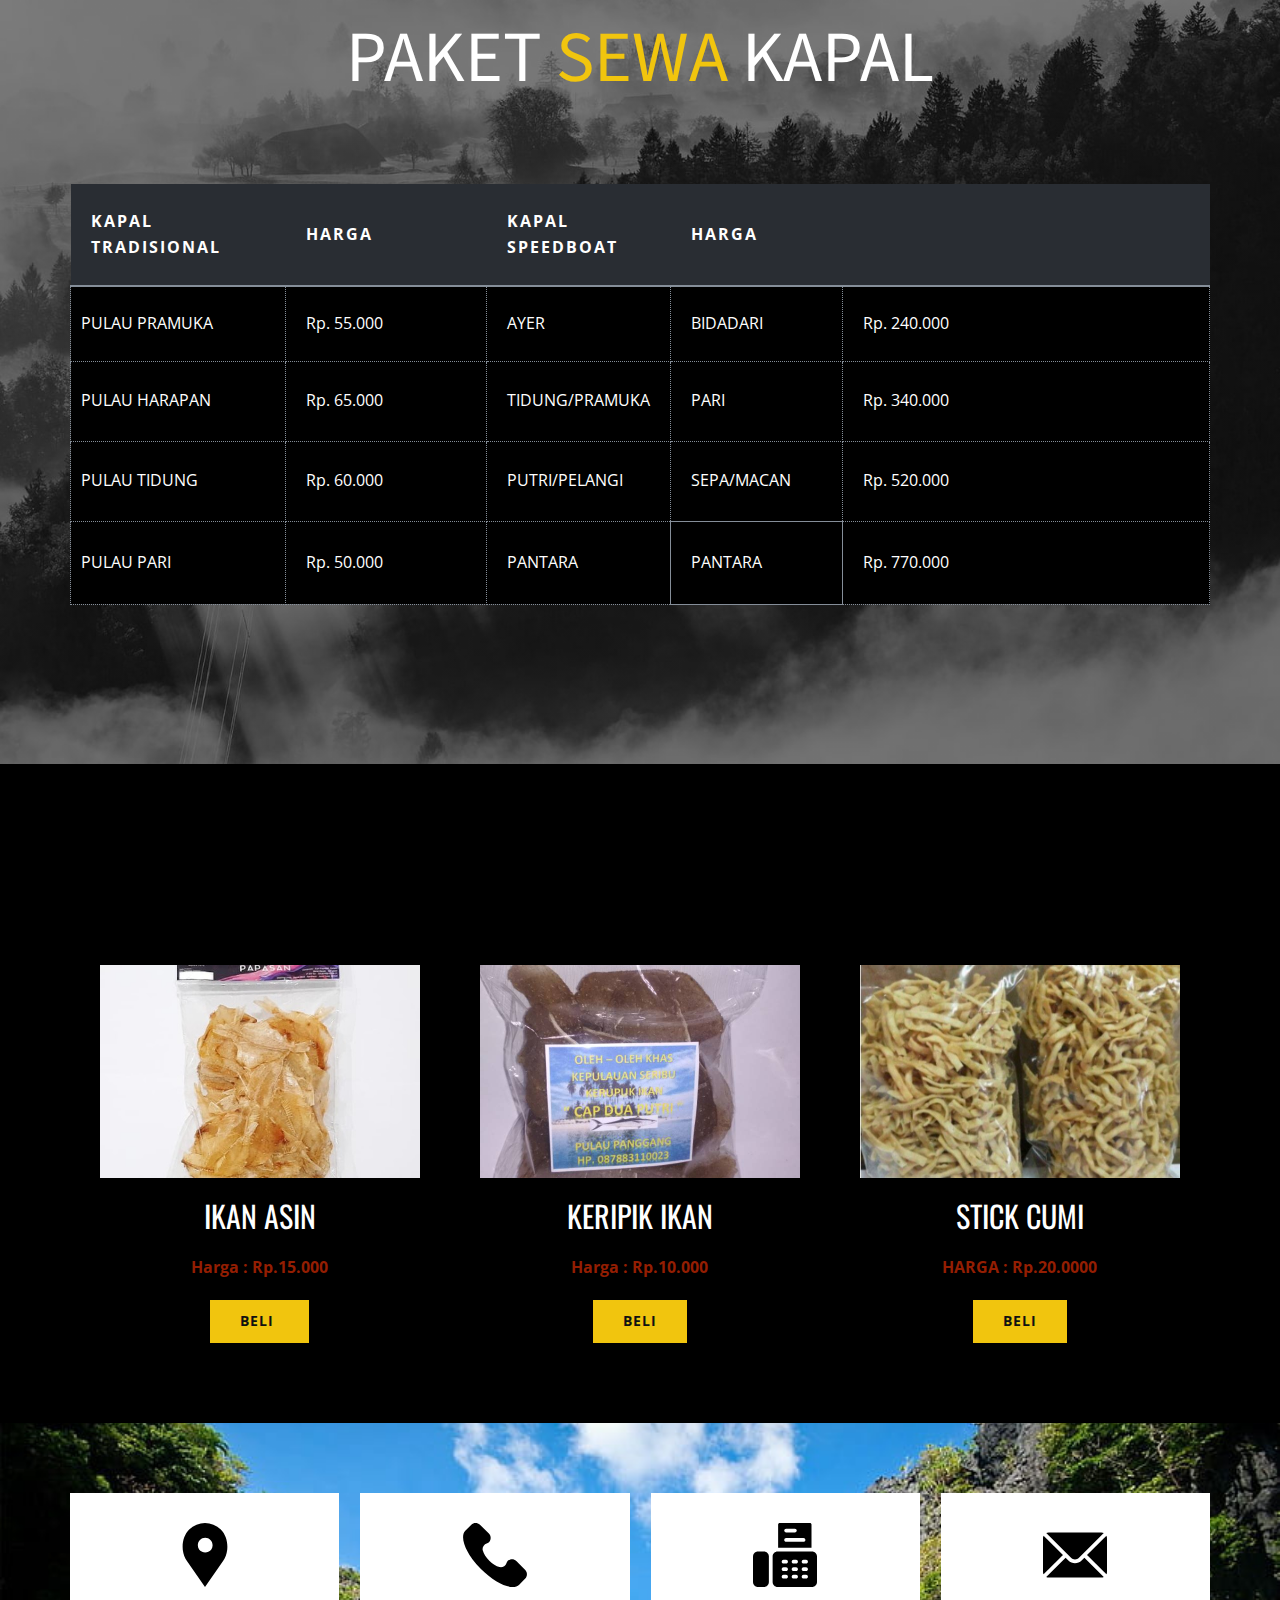
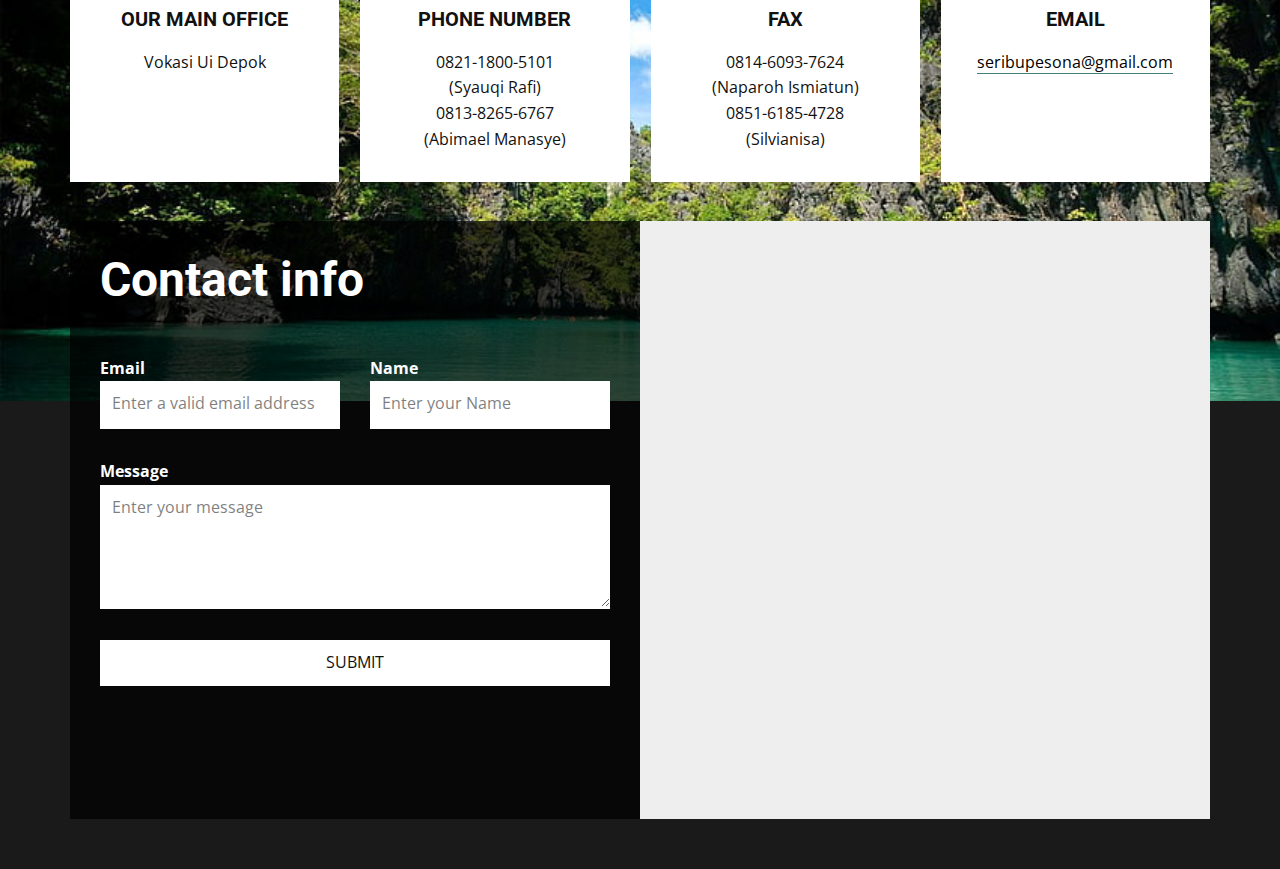
<file: DASAR.html>
<!DOCTYPE html>
<html style="font-size: 16px;" lang="en"><head>
    <meta name="viewport" content="width=device-width, initial-scale=1.0">
    <meta charset="utf-8">
    <meta name="keywords" content="Transform Yourself, ​Classes&nbsp;for all levels, ​Formats, ​See more, follow us on, Contact Us">
    <meta name="description" content="">
    <title>DASAR</title>
    <link rel="stylesheet" href="nicepage.css" media="screen">
<link rel="stylesheet" href="DASAR.css" media="screen">
    <script class="u-script" type="text/javascript" src="jquery.js" defer=""></script>
    <script class="u-script" type="text/javascript" src="nicepage.js" defer=""></script>
    <meta name="generator" content="Nicepage 5.10.8, nicepage.com">
    <meta name="referrer" content="origin">
    <link id="u-theme-google-font" rel="stylesheet" href="https://fonts.googleapis.com/css?family=Roboto:100,100i,300,300i,400,400i,500,500i,700,700i,900,900i|Open+Sans:300,300i,400,400i,500,500i,600,600i,700,700i,800,800i">
    <link id="u-page-google-font" rel="stylesheet" href="https://fonts.googleapis.com/css?family=Open+Sans:300,300i,400,400i,500,500i,600,600i,700,700i,800,800i|Oswald:200,300,400,500,600,700|Ubuntu:300,300i,400,400i,500,500i,700,700i|Source+Sans+Pro:200,200i,300,300i,400,400i,600,600i,700,700i,900,900i">
    
    
    
    
    
    
    
    
    
    <script type="application/ld+json">{
		"@context": "http://schema.org",
		"@type": "Organization",
		"name": "Site1"
}</script>
    <meta name="theme-color" content="#478ac9">
    <meta property="og:title" content="DASAR">
    <meta property="og:type" content="website">
  <meta data-intl-tel-input-cdn-path="intlTelInput/"></head>
  <body class="u-body u-xl-mode" data-lang="en"><header class="u-black u-header" id="sec-f920" data-animation-name="" data-animation-duration="0" data-animation-delay="0" data-animation-direction=""><div class="u-clearfix u-sheet u-sheet-1">
        <form action="#" method="get" class="u-border-1 u-border-grey-30 u-search u-search-right u-search-1">
          <button class="u-search-button" type="submit">
            <span class="u-search-icon u-spacing-10 u-text-grey-40">
              <svg class="u-svg-link" preserveAspectRatio="xMidYMin slice" viewBox="0 0 56.966 56.966" style=""><use xmlns:xlink="http://www.w3.org/1999/xlink" xlink:href="#svg-9dab"></use></svg>
              <svg xmlns="http://www.w3.org/2000/svg" xmlns:xlink="http://www.w3.org/1999/xlink" version="1.1" id="svg-9dab" x="0px" y="0px" viewBox="0 0 56.966 56.966" style="enable-background:new 0 0 56.966 56.966;" xml:space="preserve" class="u-svg-content"><path d="M55.146,51.887L41.588,37.786c3.486-4.144,5.396-9.358,5.396-14.786c0-12.682-10.318-23-23-23s-23,10.318-23,23  s10.318,23,23,23c4.761,0,9.298-1.436,13.177-4.162l13.661,14.208c0.571,0.593,1.339,0.92,2.162,0.92  c0.779,0,1.518-0.297,2.079-0.837C56.255,54.982,56.293,53.08,55.146,51.887z M23.984,6c9.374,0,17,7.626,17,17s-7.626,17-17,17  s-17-7.626-17-17S14.61,6,23.984,6z"></path><g></g><g></g><g></g><g></g><g></g><g></g><g></g><g></g><g></g><g></g><g></g><g></g><g></g><g></g><g></g></svg>
            </span>
          </button>
          <input class="u-search-input" type="search" name="search" value="" placeholder="Search">
        </form>
        <nav class="u-menu u-menu-one-level u-offcanvas u-menu-1">
          <div class="menu-collapse">
            <a class="u-button-style u-custom-text-color u-nav-link" href="#">
              <svg class="u-svg-link" viewBox="0 0 24 24"><use xmlns:xlink="http://www.w3.org/1999/xlink" xlink:href="#svg-0ff4"></use></svg>
              <svg class="u-svg-content" version="1.1" id="svg-0ff4" viewBox="0 0 16 16" x="0px" y="0px" xmlns:xlink="http://www.w3.org/1999/xlink" xmlns="http://www.w3.org/2000/svg"><g><rect y="1" width="16" height="2"></rect><rect y="7" width="16" height="2"></rect><rect y="13" width="16" height="2"></rect>
</g></svg>
            </a>
          </div>
          <div class="u-custom-menu u-nav-container">
            <ul class="u-nav u-unstyled"><li class="u-nav-item"><a class="u-button-style u-nav-link u-text-white" href="DASAR.html#carousel_b3df" style="padding: 10px 8px;">PULAU SERIBU</a>
</li><li class="u-nav-item"><a class="u-button-style u-nav-link u-text-white" href="DASAR.html#sec-2561" style="padding: 10px 8px;">PAKET PULAU SERIBU</a>
</li><li class="u-nav-item"><a class="u-button-style u-nav-link u-text-white" href="DASAR.html#sec-0cf6" style="padding: 10px 8px;">SEWA KAPAL</a>
</li><li class="u-nav-item"><a class="u-button-style u-nav-link u-text-white" href="DASAR.html#sec-827f" style="padding: 10px 8px;">CAMILAN SERIBU</a>
</li></ul>
          </div>
          <div class="u-custom-menu u-nav-container-collapse">
            <div class="u-black u-container-style u-inner-container-layout u-opacity u-opacity-95 u-sidenav">
              <div class="u-inner-container-layout u-sidenav-overflow">
                <div class="u-menu-close"></div>
                <ul class="u-align-center u-nav u-popupmenu-items u-unstyled u-nav-2"><li class="u-nav-item"><a class="u-button-style u-nav-link" href="DASAR.html#carousel_b3df">PULAU SERIBU</a>
</li><li class="u-nav-item"><a class="u-button-style u-nav-link" href="DASAR.html#sec-2561">PAKET PULAU SERIBU</a>
</li><li class="u-nav-item"><a class="u-button-style u-nav-link" href="DASAR.html#sec-0cf6">SEWA KAPAL</a>
</li><li class="u-nav-item"><a class="u-button-style u-nav-link" href="DASAR.html#sec-827f">CAMILAN SERIBU</a>
</li></ul>
              </div>
            </div>
            <div class="u-black u-menu-overlay u-opacity u-opacity-70"></div>
          </div>
        </nav>
      </div></header> 
    <section class="skrollable skrollable-between u-align-center u-clearfix u-container-align-center u-image u-shading u-section-1" src="" id="sec-c8b7" data-image-width="1024" data-image-height="640">
      <div class="u-clearfix u-sheet u-sheet-1">
        <h1 class="u-align-center u-custom-font u-font-open-sans u-text u-text-1" data-animation-name="customAnimationIn" data-animation-duration="1750" data-animation-delay="500">
          <span class="u-text-palette-3-base">
            <span class="u-text-palette-1-light-1">PESONA</span>
          </span>SERIBU
        </h1>
        <p class="u-align-center u-text u-text-2" data-animation-name="customAnimationIn" data-animation-duration="1500">Pulau Seribu merupakan salah satu wilayah yang masuk ke dalam administrasi Pemerintah Provinsi DKI Jakarta. Secara geografis, Kepulauan Seribu memiliki total wilayah seluas 4.745,62 km2 yang terdiri dari 8,76 km2 daratan, dan terdiri lebih dari 110 pulau.</p>
      </div>
    </section>
    <section class="u-clearfix u-image u-section-2" id="sec-1e6b" data-image-width="4160" data-image-height="2340">
      <div class="u-clearfix u-sheet u-valign-middle u-sheet-1">
        <div class="u-clearfix u-expanded-width u-gutter-0 u-layout-spacing-vertical u-layout-wrap u-layout-wrap-1">
          <div class="u-layout">
            <div class="u-layout-row">
              <div class="u-align-left u-container-style u-layout-cell u-left-cell u-size-40 u-layout-cell-1">
                <div class="u-container-layout u-valign-middle u-container-layout-1">
                  <h2 class="u-custom-font u-font-oswald u-text u-text-body-alt-color u-text-default u-text-1" data-animation-name="customAnimationIn" data-animation-duration="1750">PESONA SERIBU</h2>
                  <p class="u-custom-font u-font-ubuntu u-text u-text-white u-text-2" data-animation-name="customAnimationIn" data-animation-duration="1000" data-animation-delay="0">
                    <span class="u-text-palette-1-light-2" style="font-weight: 700;">Pesona Seribu</span> merupakan aplikasi layanan jasa untuk traveling
khusus ke Kepulauan Seribu. Pesona Seribu menyediakan paket
wisata, penginapan, dan transportasi ke Kepulauan Seribu. Selain
itu, <span class="u-text-palette-1-light-2" style="font-weight: 700;">Pesona Seribu</span> juga menyediakan Cemilan Seribu, yaitu oleh-oleh khas Kepulauan Seribu yang bisa dibeli oleh wisata 
                  </p>
                </div>
              </div>
              <div class="u-container-style u-image u-image-round u-layout-cell u-radius-50 u-right-cell u-size-20 u-image-1" src="" data-image-width="583" data-image-height="467" data-animation-name="customAnimationIn" data-animation-duration="1750">
                <div class="u-container-layout u-container-layout-2"></div>
              </div>
            </div>
          </div>
        </div>
      </div>
    </section>
    <section class="u-carousel u-slide u-block-1348-1" id="carousel_b3df" data-interval="5000" data-u-ride="carousel">
      <ol class="u-absolute-hcenter u-carousel-indicators u-block-1348-2">
        <li data-u-target="#carousel_b3df" class="u-active u-grey-30" data-u-slide-to="0"></li>
        <li data-u-target="#carousel_b3df" class="u-grey-30" data-u-slide-to="1"></li>
      </ol>
      <div class="u-carousel-inner" role="listbox">
        <div class="skrollable skrollable-between u-active u-align-center u-carousel-item u-clearfix u-image u-shading u-section-3-1" src="" data-image-width="1024" data-image-height="580">
          <div class="u-clearfix u-sheet u-sheet-1">
            <h1 class="u-text u-text-1" data-animation-name="customAnimationIn" data-animation-duration="1750" data-animation-direction="">PULAU SERIBU</h1>
            <p class="u-custom-font u-font-ubuntu u-large-text u-text u-text-variant u-text-2">Wisata asyik tidak harus ke&nbsp;<a href="https://travelwisataindonesia.com/paket-tour-bali/" class="u-active-none u-border-none u-btn u-button-link u-button-style u-hover-none u-none u-text-palette-3-base u-btn-1">Bali</a>, Lombok, apalagi luar negeri. Masih banyak tempat-tempat mempesona di sekitar Kota Jakarta yang dapat anda kunjungi. Ya, apalagi kalau bukan Pulau Seribu – destinasi wisata bahari yang kini telah menjelma menjadi kebanggaan. Pulau Seribu bukan hanya kebanggaan masyarakat Jakarta, namun juga Indonesia.
            </p>
          </div>
        </div>
        <div class="skrollable skrollable-between u-align-center u-carousel-item u-clearfix u-image u-shading u-section-3-2" src="" data-image-width="885" data-image-height="584">
          <div class="u-clearfix u-sheet u-sheet-1">
            <h1 class="u-text u-text-1">Apa Yang Bisa Anda Lakukan Saat Wisata Pulau Seribu </h1>
            <p class="u-align-center-xs u-custom-font u-font-ubuntu u-large-text u-text u-text-variant u-text-2">Jika berbicara tentang aktivitas wisata di Kepulauan Seribu, maka nyaris tidak akan ada habisnya. Berikut adalah hal-hal menarik yang sayang untuk anda lewatkan </p>
          </div>
        </div>
      </div>
      <a class="u-absolute-vcenter u-carousel-control u-carousel-control-prev u-text-white u-block-1348-5" href="#carousel_b3df" role="button" data-u-slide="prev">
        <span aria-hidden="true">
          <svg class="u-svg-link" viewBox="0 0 477.175 477.175"><path d="M145.188,238.575l215.5-215.5c5.3-5.3,5.3-13.8,0-19.1s-13.8-5.3-19.1,0l-225.1,225.1c-5.3,5.3-5.3,13.8,0,19.1l225.1,225
                    c2.6,2.6,6.1,4,9.5,4s6.9-1.3,9.5-4c5.3-5.3,5.3-13.8,0-19.1L145.188,238.575z"></path></svg>
        </span>
        <span class="sr-only">Previous</span>
      </a>
      <a class="u-absolute-vcenter u-carousel-control u-carousel-control-next u-text-white u-block-1348-6" href="#carousel_b3df" role="button" data-u-slide="next">
        <span aria-hidden="true">
          <svg class="u-svg-link" viewBox="0 0 477.175 477.175"><path d="M360.731,229.075l-225.1-225.1c-5.3-5.3-13.8-5.3-19.1,0s-5.3,13.8,0,19.1l215.5,215.5l-215.5,215.5
                    c-5.3,5.3-5.3,13.8,0,19.1c2.6,2.6,6.1,4,9.5,4c3.4,0,6.9-1.3,9.5-4l225.1-225.1C365.931,242.875,365.931,234.275,360.731,229.075z"></path></svg>
        </span>
        <span class="sr-only">Next</span>
      </a>
    </section>
    <section class="u-align-center u-clearfix u-image u-section-4" id="sec-2561" data-image-width="3024" data-image-height="4032">
      
      
      
      
      
      
      
      
      
      
      
      
      
      
      
      
      
      
      <div class="u-clearfix u-sheet u-valign-middle-xs u-sheet-1">
        <h2 class="u-align-center u-custom-font u-font-ubuntu u-text u-text-1" data-animation-name="customAnimationIn" data-animation-duration="1500" data-animation-delay="0">Ragam Pilihan Paket Wisata <span class="u-text-custom-color-1">Pesona</span> Seribu 
        </h2>
        <p class="u-align-center u-custom-font u-font-ubuntu u-text u-text-2" data-animation-name="customAnimationIn" data-animation-duration="1500" data-animation-delay="250">Siap untuk menjelajahi setiap sudut di Kepulauan Seribu?&nbsp;Dijamin. Satu kali tour tidak akan cukup bagi anda.</p>
        <div class="u-expanded-width u-list u-list-1">
          <div class="u-repeater u-repeater-1">
            <div class="u-align-center u-container-align-center u-container-style u-effect-hover-zoom u-list-item u-repeater-item u-shading u-shape-rectangle u-list-item-1" data-animation-name="customAnimationIn" data-animation-duration="1500" data-animation-delay="500" data-image-width="800" data-image-height="533" data-href="PULAU-GENTENG.html#sec-b499">
              <div class="u-background-effect u-expanded">
                <div class="u-background-effect-image u-expanded u-image u-image-1" data-image-width="1000" data-image-height="550"></div>
              </div>
              <div class="u-container-layout u-similar-container u-valign-bottom u-container-layout-1">
                <div class="u-black u-container-align-center u-container-style u-expanded-width u-group u-opacity u-opacity-50 u-group-1" data-animation-name="pulse" data-animation-duration="1500" data-animation-direction="" data-animation-delay="500">
                  <div class="u-container-layout u-valign-top u-container-layout-2">
                    <h4 class="u-align-center u-text u-text-3" data-animation-name="customAnimationIn" data-animation-duration="1250" data-animation-delay="500">
                      <a class="u-active-none u-border-none u-btn u-button-link u-button-style u-hover-none u-none u-text-white u-btn-1" href="PULAU-GENTENG.html#sec-b499">PULAU GENTENG KECIL</a>
                    </h4>
                    <p class="u-align-center u-text u-text-4" data-animation-name="customAnimationIn" data-animation-duration="1250" data-animation-delay="500">Pulau Genteng adalah tempat yang ideal untuk bersantai, berenang, atau menjelajahi kehidupan bawah laut&nbsp;</p>
                  </div>
                </div>
              </div>
            </div>
            <div class="u-align-center u-container-align-center u-container-style u-effect-hover-zoom u-list-item u-repeater-item u-shading u-shape-rectangle u-list-item-2" data-animation-name="customAnimationIn" data-animation-duration="1500" data-animation-delay="500" data-image-width="800" data-image-height="533">
              <div class="u-background-effect u-expanded">
                <div class="u-background-effect-image u-expanded u-image u-shading u-image-2" data-image-width="800" data-image-height="479"></div>
              </div>
              <div class="u-container-layout u-similar-container u-valign-bottom u-container-layout-3">
                <div class="u-black u-container-style u-expanded-width u-group u-opacity u-opacity-50 u-group-2" data-animation-name="pulse" data-animation-duration="1500" data-animation-direction="" data-animation-delay="500">
                  <div class="u-container-layout u-valign-top u-container-layout-4">
                    <h4 class="u-align-center u-text u-text-5" data-animation-name="customAnimationIn" data-animation-duration="1250" data-animation-delay="500">PULAU TIDUNG</h4>
                    <p class="u-align-center u-text u-text-6" data-animation-name="customAnimationIn" data-animation-duration="1250" data-animation-delay="500">Pulau yang terkenal dengan Jembatan Cinta, yang menghubungkan antara Pulau Tidung Besar dan Tidung Kecil</p>
                  </div>
                </div>
              </div>
            </div>
            <div class="u-align-center u-container-align-center u-container-style u-effect-hover-zoom u-list-item u-repeater-item u-shading u-shape-rectangle u-list-item-3" data-animation-name="customAnimationIn" data-animation-duration="1500" data-animation-delay="500" data-image-width="626" data-image-height="533">
              <div class="u-background-effect u-expanded">
                <div class="u-background-effect-image u-expanded u-image u-shading u-image-3" data-image-width="1000" data-image-height="400"></div>
              </div>
              <div class="u-container-layout u-similar-container u-valign-bottom u-container-layout-5">
                <div class="u-black u-container-align-center u-container-style u-expanded-width u-group u-opacity u-opacity-50 u-group-3" data-animation-name="pulse" data-animation-duration="1500" data-animation-direction="" data-animation-delay="500">
                  <div class="u-container-layout u-valign-top u-container-layout-6">
                    <h4 class="u-align-center u-text u-text-7" data-animation-name="customAnimationIn" data-animation-duration="1250" data-animation-delay="500">PULAU AYER</h4>
                    <p class="u-align-center u-text u-text-8" data-animation-name="customAnimationIn" data-animation-duration="1250" data-animation-delay="500">Pulau Ayer menawarkan pemandangan laut yang menakjubkan dan fasilitas lengkap serta fantastis</p>
                  </div>
                </div>
              </div>
            </div>
            <div class="u-align-center u-container-align-center u-container-style u-effect-hover-zoom u-list-item u-repeater-item u-shading u-shape-rectangle u-list-item-4" data-animation-name="customAnimationIn" data-animation-duration="1500" data-animation-delay="500" data-image-width="740" data-image-height="925">
              <div class="u-background-effect u-expanded">
                <div class="u-background-effect-image u-expanded u-image u-shading u-image-4" data-image-width="720" data-image-height="480"></div>
              </div>
              <div class="u-container-layout u-similar-container u-valign-bottom u-container-layout-7">
                <div class="u-black u-container-style u-expanded-width u-group u-opacity u-opacity-50 u-group-4" data-animation-name="pulse" data-animation-duration="1500" data-animation-direction="" data-animation-delay="500">
                  <div class="u-container-layout u-valign-top u-container-layout-8">
                    <h4 class="u-align-center u-text u-text-9" data-animation-name="customAnimationIn" data-animation-duration="1250" data-animation-delay="500">PULAU SEPA</h4>
                    <p class="u-align-center u-text u-text-10" data-animation-name="customAnimationIn" data-animation-duration="1250" data-animation-delay="500">Pulau yang terkenal dengan pantai berpasir putih dan air laut yang jernih.</p>
                  </div>
                </div>
              </div>
            </div>
            <div class="u-align-center u-container-align-center u-container-style u-effect-hover-zoom u-list-item u-repeater-item u-shading u-shape-rectangle u-list-item-5" data-animation-name="customAnimationIn" data-animation-duration="1500" data-animation-delay="500" data-image-width="740" data-image-height="925">
              <div class="u-background-effect u-expanded">
                <div class="u-background-effect-image u-expanded u-image u-shading u-image-5" data-image-width="658" data-image-height="300"></div>
              </div>
              <div class="u-container-layout u-similar-container u-valign-bottom u-container-layout-9">
                <div class="u-black u-container-style u-expanded-width u-group u-opacity u-opacity-50 u-group-5" data-animation-name="pulse" data-animation-duration="1500" data-animation-direction="" data-animation-delay="500">
                  <div class="u-container-layout u-valign-top u-container-layout-10">
                    <h4 class="u-align-center u-text u-text-11" data-animation-name="customAnimationIn" data-animation-duration="1250" data-animation-delay="500">PULAU BIDADARI</h4>
                    <p class="u-align-center u-text u-text-12" data-animation-name="customAnimationIn" data-animation-duration="1250" data-animation-delay="500">Pulau Bidadari adalah tempat yang sempurna untuk snorkeling, berenang</p>
                  </div>
                </div>
              </div>
            </div>
            <div class="u-align-center u-container-align-center u-container-style u-effect-hover-zoom u-list-item u-repeater-item u-shading u-shape-rectangle u-list-item-6" data-animation-name="customAnimationIn" data-animation-duration="1500" data-animation-delay="500" data-image-width="740" data-image-height="925">
              <div class="u-background-effect u-expanded">
                <div class="u-background-effect-image u-expanded u-image u-shading u-image-6" data-image-width="848" data-image-height="768"></div>
              </div>
              <div class="u-container-layout u-similar-container u-valign-bottom u-container-layout-11">
                <div class="u-black u-container-style u-expanded-width u-group u-opacity u-opacity-50 u-group-6" data-animation-name="pulse" data-animation-duration="1500" data-animation-direction="" data-animation-delay="500">
                  <div class="u-container-layout u-valign-top u-container-layout-12">
                    <h4 class="u-align-center u-text u-text-13" data-animation-name="customAnimationIn" data-animation-duration="1250" data-animation-delay="500">PULAU MACAN</h4>
                    <p class="u-align-center u-text u-text-14" data-animation-name="customAnimationIn" data-animation-duration="1250" data-animation-delay="500">Pulau Macan terkenal dengan upaya konservasi lingkungannya dan berbagai kegiatan alam</p>
                  </div>
                </div>
              </div>
            </div>
            <div class="u-align-center u-container-align-center u-container-style u-effect-hover-zoom u-list-item u-repeater-item u-shading u-shape-rectangle u-list-item-7" data-animation-name="customAnimationIn" data-animation-duration="1500" data-animation-delay="500" data-image-width="740" data-image-height="925">
              <div class="u-background-effect u-expanded">
                <div class="u-background-effect-image u-expanded u-image u-shading u-image-7" data-image-width="915" data-image-height="515"></div>
              </div>
              <div class="u-container-layout u-similar-container u-valign-bottom u-container-layout-13">
                <div class="u-align-center u-black u-container-style u-expanded-width u-group u-opacity u-opacity-50 u-group-7" data-animation-name="pulse" data-animation-duration="1500" data-animation-direction="" data-animation-delay="500">
                  <div class="u-container-layout u-valign-top u-container-layout-14">
                    <h4 class="u-text u-text-15" data-animation-name="customAnimationIn" data-animation-duration="1250" data-animation-delay="500">PULAU PARI</h4>
                    <p class="u-text u-text-16" data-animation-name="customAnimationIn" data-animation-duration="1250" data-animation-delay="500">Pulau ini juga memiliki hutan mangrove yang indah yang bisa dijelajahi dengan menggunakan perahu.&nbsp;</p>
                  </div>
                </div>
              </div>
            </div>
            <div class="u-align-center u-container-align-center u-container-style u-effect-hover-zoom u-list-item u-repeater-item u-shading u-shape-rectangle u-list-item-8" data-animation-name="customAnimationIn" data-animation-duration="1500" data-animation-delay="500" data-image-width="740" data-image-height="925">
              <div class="u-background-effect u-expanded">
                <div class="u-background-effect-image u-expanded u-image u-shading u-image-8" data-image-width="1024" data-image-height="767"></div>
              </div>
              <div class="u-container-layout u-similar-container u-valign-bottom u-container-layout-15">
                <div class="u-black u-container-style u-expanded-width u-group u-opacity u-opacity-50 u-group-8" data-animation-name="pulse" data-animation-duration="1500" data-animation-direction="" data-animation-delay="500">
                  <div class="u-container-layout u-valign-top u-container-layout-16">
                    <h4 class="u-align-center u-text u-text-17" data-animation-name="customAnimationIn" data-animation-duration="1250" data-animation-delay="500">PULAU PANTARA</h4>
                    <p class="u-align-center u-text u-text-18" data-animation-name="customAnimationIn" data-animation-duration="1250" data-animation-delay="500">&nbsp;Pulau yang terkenal dengan pantai berpasir putih, air laut yang biru, dan terumbu karang yang spektakuler</p>
                  </div>
                </div>
              </div>
            </div>
            <div class="u-align-center u-container-align-center u-container-style u-effect-hover-zoom u-list-item u-repeater-item u-shading u-shape-rectangle u-list-item-9" data-animation-name="customAnimationIn" data-animation-duration="1500" data-animation-delay="500" data-image-width="740" data-image-height="925">
              <div class="u-background-effect u-expanded">
                <div class="u-background-effect-image u-expanded u-image u-shading u-image-9" data-image-width="1268" data-image-height="624"></div>
              </div>
              <div class="u-container-layout u-similar-container u-valign-bottom u-container-layout-17">
                <div class="u-black u-container-style u-expanded-width u-group u-opacity u-opacity-50 u-group-9" data-animation-name="pulse" data-animation-duration="1500" data-animation-direction="" data-animation-delay="500">
                  <div class="u-container-layout u-valign-top u-container-layout-18">
                    <h4 class="u-align-center u-text u-text-19" data-animation-name="customAnimationIn" data-animation-duration="1250" data-animation-delay="500">PULAU PUTRI</h4>
                    <p class="u-align-center u-text u-text-20" data-animation-name="customAnimationIn" data-animation-duration="1250" data-animation-delay="500">&nbsp;Pulau yang terkenal dengan pemandangan alam yang memukau dan lingkungan yang sepi</p>
                  </div>
                </div>
              </div>
            </div>
          </div>
        </div>
      </div>
    </section>
    <section class="u-clearfix u-image u-shading u-section-5" id="sec-0cf6" data-image-width="5704" data-image-height="3803">
      <div class="u-clearfix u-sheet u-sheet-1">
        <h2 class="u-align-center u-custom-font u-font-ubuntu u-text u-text-1" data-animation-name="customAnimationIn" data-animation-duration="1500" data-animation-delay="0">
          <span class="u-text-palette-1-light-2">Tiket Sewa Kapal </span>
          <span class="u-text-custom-color-1">Speeboat </span>
          <span class="u-text-white">Kepulauan serib</span>
          <span class="u-text-white">u</span>
        </h2>
        <div class="u-clearfix u-expanded-width u-gutter-0 u-layout-wrap u-layout-wrap-1">
          <div class="u-gutter-0 u-layout">
            <div class="u-layout-row">
              <div class="u-align-center u-container-style u-effect-hover-zoom u-image u-layout-cell u-shading u-size-30 u-image-1" data-image-width="1152" data-image-height="768">
                <div class="u-container-layout u-valign-middle u-container-layout-1" src=""></div>
              </div>
              <div class="u-container-align-center u-container-style u-effect-hover-zoom u-image u-layout-cell u-size-30 u-image-2" data-image-width="640" data-image-height="385">
                <div class="u-container-layout u-container-layout-2"></div>
              </div>
            </div>
          </div>
        </div>
      </div>
    </section>
    <section class="u-align-center u-clearfix u-image u-shading u-section-6" id="carousel_5fa0" data-image-width="1600" data-image-height="1067">
      <div class="u-clearfix u-sheet u-sheet-1">
        <h2 class="u-custom-font u-font-source-sans-pro u-text u-text-1">PAKET <span class="u-text-palette-3-base">SEWA </span>KAPAL
        </h2>
        <div class="u-expanded-width u-table u-table-responsive u-table-1">
          <table class="u-table-entity">
            <colgroup>
              <col width="20.1%">
              <col width="20.1%">
              <col width="4.6%">
              <col width="15.9%">
              <col width="39.3%">
            </colgroup>
            <thead class="u-palette-5-dark-3 u-table-header u-table-header-1">
              <tr style="height: 102px;">
                <th class="u-border-2 u-border-no-left u-border-no-right u-border-no-top u-border-palette-5-dark-1 u-table-cell u-table-cell-1">KAPAL TRADISIONAL<span style="font-weight: 700;"></span>
                </th>
                <th class="u-border-2 u-border-no-left u-border-no-right u-border-no-top u-border-palette-5-dark-1 u-table-cell u-table-cell-2">HARGA</th>
                <th class="u-border-2 u-border-no-left u-border-no-right u-border-no-top u-border-palette-5-dark-1 u-table-cell u-table-cell-3">KAPAL SPEEDBOAT</th>
                <th class="u-border-2 u-border-no-left u-border-no-right u-border-no-top u-border-palette-5-dark-1 u-table-cell u-table-cell-4">HARGA</th>
                <th class="u-border-2 u-border-no-left u-border-no-right u-border-no-top u-border-palette-5-dark-1 u-table-cell u-table-cell-5"></th>
              </tr>
            </thead>
            <tbody class="u-black u-table-body u-table-body-1">
              <tr style="height: 75px;">
                <td class="u-border-1 u-border-palette-5-dark-1 u-first-column u-table-cell u-table-cell-6">PULAU PRAMUKA</td>
                <td class="u-border-1 u-border-palette-5-dark-1 u-table-cell u-table-cell-7">Rp. 55.000</td>
                <td class="u-border-1 u-border-palette-5-dark-1 u-table-cell u-table-cell-8">AYER</td>
                <td class="u-border-1 u-border-palette-5-dark-1 u-table-cell u-table-cell-9">BIDADARI</td>
                <td class="u-border-1 u-border-palette-5-dark-1 u-table-cell u-table-cell-10">Rp. 240.000</td>
              </tr>
              <tr style="height: 80px;">
                <td class="u-border-1 u-border-palette-5-dark-1 u-first-column u-table-cell u-table-cell-11">PULAU HARAPAN</td>
                <td class="u-border-1 u-border-palette-5-dark-1 u-table-cell u-table-cell-12">Rp. 65.000</td>
                <td class="u-border-1 u-border-palette-5-dark-1 u-table-cell u-table-cell-13">TIDUNG/PRAMUKA</td>
                <td class="u-border-1 u-border-palette-5-dark-1 u-table-cell u-table-cell-14">PARI</td>
                <td class="u-border-1 u-border-palette-5-dark-1 u-table-cell u-table-cell-15">Rp. 340.000</td>
              </tr>
              <tr style="height: 80px;">
                <td class="u-border-1 u-border-palette-5-dark-1 u-first-column u-table-cell u-table-cell-16">PULAU TIDUNG</td>
                <td class="u-border-1 u-border-palette-5-dark-1 u-table-cell u-table-cell-17">Rp. 60.000</td>
                <td class="u-border-1 u-border-palette-5-dark-1 u-table-cell u-table-cell-18">PUTRI/PELANGI</td>
                <td class="u-border-1 u-border-palette-5-dark-1 u-table-cell u-table-cell-19">SEPA/MACAN</td>
                <td class="u-border-1 u-border-palette-5-dark-1 u-table-cell u-table-cell-20">Rp. 520.000</td>
              </tr>
              <tr style="height: 83px;">
                <td class="u-border-1 u-border-palette-5-dark-1 u-first-column u-table-cell u-table-cell-21">PULAU PARI</td>
                <td class="u-border-1 u-border-palette-5-dark-1 u-table-cell u-table-cell-22">Rp. 50.000</td>
                <td class="u-border-1 u-border-palette-5-dark-1 u-table-cell u-table-cell-23">PANTARA</td>
                <td class="u-black u-border-1 u-border-palette-5-dark-1 u-table-cell u-table-cell-24">PANTARA</td>
                <td class="u-border-1 u-border-palette-5-dark-1 u-table-cell u-table-cell-25">Rp. 770.000</td>
              </tr>
            </tbody>
          </table>
        </div>
      </div>
    </section>
    <section class="u-black u-clearfix u-section-7" id="sec-827f">
      <div class="u-clearfix u-sheet u-sheet-1">
        <h2 class="u-align-center u-custom-font u-font-ubuntu u-text u-text-1" data-animation-name="customAnimationIn" data-animation-duration="1500" data-animation-delay="0">
          <span style="color: rgb(247, 193, 81);"></span>
          <span class="u-text-white">Aneka Camilan</span>
          <span class="u-text-white"></span>
          <span style="color: rgb(247, 193, 81);"> Pesona Seribu</span>
          <br>
        </h2>
        <div class="u-expanded-width u-list u-list-1">
          <div class="u-repeater u-repeater-1">
            <div class="u-container-style u-list-item u-repeater-item">
              <div class="u-container-layout u-similar-container u-valign-bottom u-container-layout-1">
                <img alt="" class="u-expanded-width u-image u-image-default u-image-1" data-image-width="500" data-image-height="500" src="images/image62.png">
                <h3 class="u-custom-font u-font-oswald u-text u-text-default u-text-2">IKAN ASIN</h3>
                <p class="u-align-center u-text u-text-custom-color-2 u-text-3">Harga : Rp.15.000</p>
                <a href="Bayar-Camilan.html#sec-dc60" class="u-border-none u-btn u-button-style u-hover-palette-3-base u-palette-3-base u-btn-1">BELI&nbsp;</a>
              </div>
            </div>
            <div class="u-container-style u-list-item u-repeater-item">
              <div class="u-container-layout u-similar-container u-valign-bottom u-container-layout-2">
                <img alt="" class="u-expanded-width u-image u-image-default u-image-2" data-image-width="640" data-image-height="640" src="images/image61.png">
                <h3 class="u-custom-font u-font-oswald u-text u-text-default u-text-4">KERIPIK IKAN</h3>
                <p class="u-align-center u-text u-text-custom-color-2 u-text-5">Harga : Rp.10.000</p>
                <a href="Bayar-Camilan.html#sec-dc60" class="u-border-none u-btn u-button-style u-hover-palette-3-base u-palette-3-base u-btn-2">BELI</a>
              </div>
            </div>
            <div class="u-container-style u-list-item u-repeater-item">
              <div class="u-container-layout u-similar-container u-valign-bottom u-container-layout-3">
                <img alt="" class="u-expanded-width u-image u-image-default u-image-3" data-image-width="716" data-image-height="700" src="images/image63.png">
                <h3 class="u-custom-font u-font-oswald u-text u-text-default u-text-6">STICK CUMI</h3>
                <p class="u-align-center u-text u-text-custom-color-2 u-text-7">HARGA : Rp.20.0000</p>
                <a href="Bayar-Camilan.html#sec-dc60" class="u-border-none u-btn u-button-style u-hover-palette-3-base u-palette-3-base u-btn-3">BELI</a>
              </div>
            </div>
          </div>
        </div>
      </div>
    </section>
    <section class="u-clearfix u-grey-90 u-valign-middle-md u-section-8" id="carousel_4ede">
      <img class="u-expanded-width u-image u-image-1" src="images/image65.png" data-image-width="850" data-image-height="531">
      <div class="u-list u-list-1">
        <div class="u-repeater u-repeater-1">
          <div class="u-align-center u-container-style u-list-item u-repeater-item u-white u-list-item-1">
            <div class="u-container-layout u-similar-container u-valign-top u-container-layout-1"><span class="u-icon u-icon-circle u-text-black u-icon-1"><svg class="u-svg-link" preserveAspectRatio="xMidYMin slice" viewBox="0 0 52 52" style=""><use xmlns:xlink="http://www.w3.org/1999/xlink" xlink:href="#svg-077e"></use></svg><svg class="u-svg-content" viewBox="0 0 52 52" x="0px" y="0px" id="svg-077e" style="enable-background:new 0 0 52 52;"><path style="fill:currentColor;" d="M38.853,5.324L38.853,5.324c-7.098-7.098-18.607-7.098-25.706,0h0
	C6.751,11.72,6.031,23.763,11.459,31L26,52l14.541-21C45.969,23.763,45.249,11.72,38.853,5.324z M26.177,24c-3.314,0-6-2.686-6-6
	s2.686-6,6-6s6,2.686,6,6S29.491,24,26.177,24z"></path></svg></span>
              <h5 class="u-text u-text-1">our main office</h5>
              <p class="u-text u-text-2">Vokasi Ui Depok</p>
            </div>
          </div>
          <div class="u-align-center u-container-style u-list-item u-repeater-item u-white u-list-item-2">
            <div class="u-container-layout u-similar-container u-valign-top u-container-layout-2"><span class="u-icon u-icon-circle u-text-black u-icon-2"><svg class="u-svg-link" preserveAspectRatio="xMidYMin slice" viewBox="0 0 513.64 513.64" style=""><use xmlns:xlink="http://www.w3.org/1999/xlink" xlink:href="#svg-9786"></use></svg><svg class="u-svg-content" viewBox="0 0 513.64 513.64" x="0px" y="0px" id="svg-9786" style="enable-background:new 0 0 513.64 513.64;"><g><g><path d="M499.66,376.96l-71.68-71.68c-25.6-25.6-69.12-15.359-79.36,17.92c-7.68,23.041-33.28,35.841-56.32,30.72    c-51.2-12.8-120.32-79.36-133.12-133.12c-7.68-23.041,7.68-48.641,30.72-56.32c33.28-10.24,43.52-53.76,17.92-79.36l-71.68-71.68    c-20.48-17.92-51.2-17.92-69.12,0l-48.64,48.64c-48.64,51.2,5.12,186.88,125.44,307.2c120.32,120.32,256,176.641,307.2,125.44    l48.64-48.64C517.581,425.6,517.581,394.88,499.66,376.96z"></path>
</g>
</g></svg></span>
              <h5 class="u-text u-text-3">phone number</h5>
              <p class="u-text u-text-4">0821-1800-5101<br>(Syauqi Rafi)<br>0813-8265-6767<br>(Abimael Manasye)<br>
              </p>
            </div>
          </div>
          <div class="u-align-center u-container-style u-list-item u-repeater-item u-white u-list-item-3">
            <div class="u-container-layout u-similar-container u-valign-top u-container-layout-3"><span class="u-icon u-icon-circle u-text-black u-icon-3"><svg class="u-svg-link" preserveAspectRatio="xMidYMin slice" viewBox="0 0 512 512" style=""><use xmlns:xlink="http://www.w3.org/1999/xlink" xlink:href="#svg-d01e"></use></svg><svg class="u-svg-content" viewBox="0 0 512 512" id="svg-d01e"><path d="m201 12.714v184.286h267v-184.286c0-7.022-5.692-12.714-12.714-12.714h-241.572c-7.022 0-12.714 5.692-12.714 12.714zm63.89 33.131h70.271c8.284 0 15 6.716 15 15s-6.716 15-15 15h-70.271c-8.284 0-15-6.716-15-15s6.715-15 15-15zm0 75.142h139.22c8.284 0 15 6.716 15 15s-6.716 15-15 15h-139.22c-8.284 0-15-6.716-15-15s6.715-15 15-15z"></path><path d="m472 227h-275c-22.091 0-40 17.909-40 40v205c0 22.091 17.909 40 40 40h275c22.091 0 40-17.909 40-40v-205c0-22.091-17.909-40-40-40zm-207.5 217.5h-20c-8.284 0-15-6.716-15-15s6.716-15 15-15h20c8.284 0 15 6.716 15 15s-6.716 15-15 15zm0-60h-20c-8.284 0-15-6.716-15-15s6.716-15 15-15h20c8.284 0 15 6.716 15 15s-6.716 15-15 15zm0-60h-20c-8.284 0-15-6.716-15-15s6.716-15 15-15h20c8.284 0 15 6.716 15 15s-6.716 15-15 15zm80 120h-20c-8.284 0-15-6.716-15-15s6.716-15 15-15h20c8.284 0 15 6.716 15 15s-6.716 15-15 15zm0-60h-20c-8.284 0-15-6.716-15-15s6.716-15 15-15h20c8.284 0 15 6.716 15 15s-6.716 15-15 15zm0-60h-20c-8.284 0-15-6.716-15-15s6.716-15 15-15h20c8.284 0 15 6.716 15 15s-6.716 15-15 15zm80 120h-20c-8.284 0-15-6.716-15-15s6.716-15 15-15h20c8.284 0 15 6.716 15 15s-6.716 15-15 15zm0-60h-20c-8.284 0-15-6.716-15-15s6.716-15 15-15h20c8.284 0 15 6.716 15 15s-6.716 15-15 15zm0-60h-20c-8.284 0-15-6.716-15-15s6.716-15 15-15h20c8.284 0 15 6.716 15 15s-6.716 15-15 15z"></path><path d="m87 227h-47c-22.091 0-40 17.909-40 40v205c0 22.091 17.909 40 40 40h47c22.091 0 40-17.909 40-40v-205c0-22.091-17.909-40-40-40z"></path></svg></span>
              <h5 class="u-text u-text-5">Fax</h5>
              <p class="u-text u-text-6">0814-6093-7624<br>(Naparoh Ismiatun)<br>0851-6185-4728<br>(Silvianisa)<br>
              </p>
            </div>
          </div>
          <div class="u-align-center u-container-style u-list-item u-repeater-item u-white u-list-item-4">
            <div class="u-container-layout u-similar-container u-valign-top u-container-layout-4"><span class="u-icon u-icon-circle u-text-black u-icon-4"><svg class="u-svg-link" preserveAspectRatio="xMidYMin slice" viewBox="0 0 512 512" style=""><use xmlns:xlink="http://www.w3.org/1999/xlink" xlink:href="#svg-9f82"></use></svg><svg class="u-svg-content" viewBox="0 0 512 512" x="0px" y="0px" id="svg-9f82" style="enable-background:new 0 0 512 512;"><g><g><path d="M507.49,101.721L352.211,256L507.49,410.279c2.807-5.867,4.51-12.353,4.51-19.279V121    C512,114.073,510.297,107.588,507.49,101.721z"></path>
</g>
</g><g><g><path d="M467,76H45c-6.927,0-13.412,1.703-19.279,4.51l198.463,197.463c17.548,17.548,46.084,17.548,63.632,0L486.279,80.51    C480.412,77.703,473.927,76,467,76z"></path>
</g>
</g><g><g><path d="M4.51,101.721C1.703,107.588,0,114.073,0,121v270c0,6.927,1.703,13.413,4.51,19.279L159.789,256L4.51,101.721z"></path>
</g>
</g><g><g><path d="M331,277.211l-21.973,21.973c-29.239,29.239-76.816,29.239-106.055,0L181,277.211L25.721,431.49    C31.588,434.297,38.073,436,45,436h422c6.927,0,13.412-1.703,19.279-4.51L331,277.211z"></path>
</g>
</g></svg></span>
              <h5 class="u-text u-text-7">Email</h5>
              <p class="u-text u-text-8">
                <a href="DASAR.html#carousel_4ede" class="u-active-none u-border-1 u-border-active-black u-border-hover-black u-border-no-left u-border-no-right u-border-no-top u-border-palette-4-dark-2 u-btn u-button-link u-button-style u-hover-none u-none u-text-active-black u-text-black u-text-hover-black u-btn-1">seribupesona@gmail.com</a>
              </p>
            </div>
          </div>
        </div>
      </div>
      <div class="u-clearfix u-layout-wrap u-layout-wrap-1">
        <div class="u-layout">
          <div class="u-layout-row">
            <div class="u-align-left u-black u-container-style u-layout-cell u-left-cell u-opacity u-opacity-70 u-size-30 u-layout-cell-1">
              <div class="u-container-layout u-container-layout-5">
                <h3 class="u-text u-text-body-alt-color u-text-default u-text-9">Contact info</h3>
                <div class="u-expanded-width-sm u-expanded-width-xs u-form u-form-1">
                  <form action="https://forms.nicepagesrv.com/v2/form/process" class="u-clearfix u-form-spacing-30 u-form-vertical u-inner-form" style="padding: 0px;" source="email" name="form">
                    <div class="u-form-email u-form-group u-form-partition-factor-2">
                      <label for="email-319a" class="u-label u-text-body-alt-color u-label-1">Email</label>
                      <input type="email" placeholder="Enter a valid email address" id="email-319a" name="email" class="u-border-2 u-border-no-left u-border-no-right u-border-no-top u-border-white u-input u-input-rectangle" required="">
                    </div>
                    <div class="u-form-group u-form-name u-form-partition-factor-2">
                      <label for="name-319a" class="u-label u-text-body-alt-color u-label-2">Name</label>
                      <input type="text" placeholder="Enter your Name" id="name-319a" name="name" class="u-border-2 u-border-no-left u-border-no-right u-border-no-top u-border-white u-input u-input-rectangle" required="">
                    </div>
                    <div class="u-form-group u-form-message">
                      <label for="message-319a" class="u-label u-text-body-alt-color u-label-3">Message</label>
                      <textarea placeholder="Enter your message" rows="4" cols="50" id="message-319a" name="message" class="u-border-2 u-border-no-left u-border-no-right u-border-no-top u-border-white u-input u-input-rectangle" required=""></textarea>
                    </div>
                    <div class="u-align-left u-form-group u-form-submit">
                      <a href="#" class="u-btn u-btn-submit u-button-style u-white u-btn-2">Submit</a>
                      <input type="submit" value="submit" class="u-form-control-hidden" wfd-invisible="true">
                    </div>
                    <div class="u-form-send-message u-form-send-success" wfd-invisible="true"> Thank you! Your message has been sent. </div>
                    <div class="u-form-send-error u-form-send-message" wfd-invisible="true"> Unable to send your message. Please fix errors then try again. </div>
                    <input type="hidden" value="" name="recaptchaResponse" wfd-invisible="true">
                    <input type="hidden" name="formServices" value="bd0cd262a43d049e27d2d675d9061c75">
                  </form>
                </div>
              </div>
            </div>
            <div class="u-black u-container-style u-layout-cell u-right-cell u-size-30 u-layout-cell-2">
              <div class="u-container-layout u-container-layout-6">
                <div class="u-expanded u-grey-light-2 u-map" data-animation-name="" data-animation-duration="0" data-animation-direction="">
                  <div class="embed-responsive">
                    <iframe class="embed-responsive-item" src="https://maps.google.com/maps?output=embed&amp;q=Vokasi%20UI%20Depok&amp;z=17&amp;t=k&amp;hl=id" data-map="[base64]"></iframe>
                  </div>
                </div>
              </div>
            </div>
          </div>
        </div>
      </div>
    </section>
    
    
    

  
</body></html>
</file>
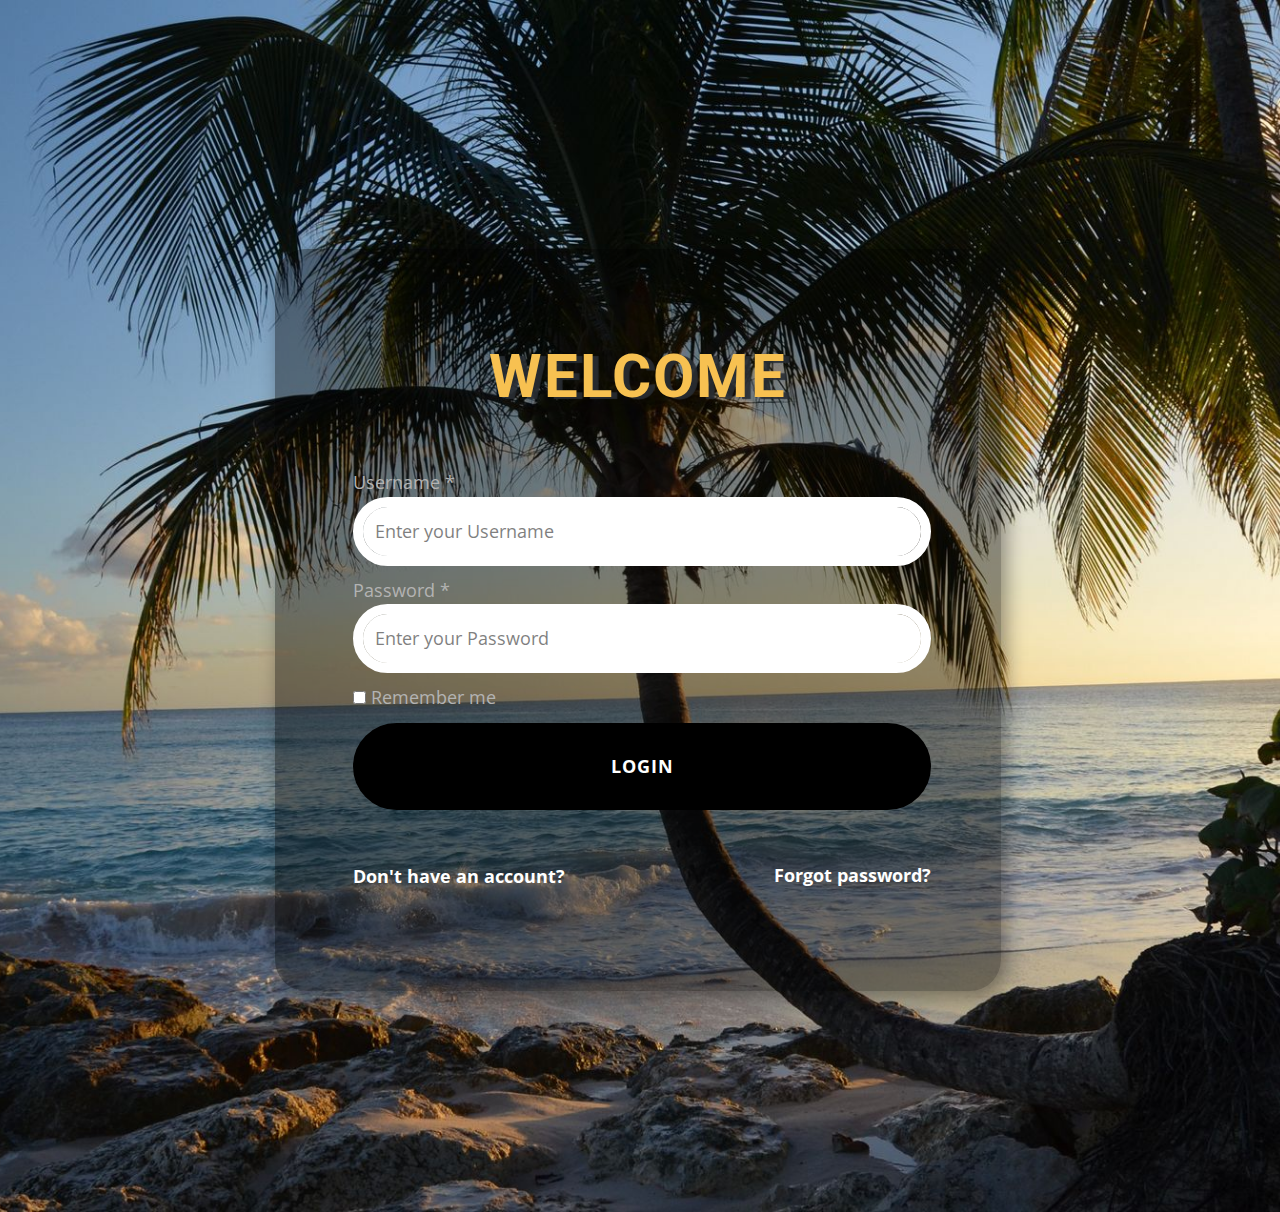
<file: HOME-LOGIN.html>
<!DOCTYPE html>
<html style="font-size: 16px;" lang="en"><head>
    <meta name="viewport" content="width=device-width, initial-scale=1.0">
    <meta charset="utf-8">
    <meta name="keywords" content="WELCOME​">
    <meta name="description" content="">
    <title>HOME LOGIN</title>
    <link rel="stylesheet" href="nicepage.css" media="screen">
<link rel="stylesheet" href="HOME-LOGIN.css" media="screen">
    <script class="u-script" type="text/javascript" src="jquery.js" defer=""></script>
    <script class="u-script" type="text/javascript" src="nicepage.js" defer=""></script>
    <meta name="generator" content="Nicepage 5.10.8, nicepage.com">
    <link id="u-theme-google-font" rel="stylesheet" href="https://fonts.googleapis.com/css?family=Roboto:100,100i,300,300i,400,400i,500,500i,700,700i,900,900i|Open+Sans:300,300i,400,400i,500,500i,600,600i,700,700i,800,800i">
    
    
    <script type="application/ld+json">{
		"@context": "http://schema.org",
		"@type": "Organization",
		"name": "Site1"
}</script>
    <meta name="theme-color" content="#478ac9">
    <meta property="og:title" content="HOME LOGIN">
    <meta property="og:type" content="website">
  <meta data-intl-tel-input-cdn-path="intlTelInput/"></head>
  <body class="u-body u-xl-mode" data-lang="en">
    <section class="u-clearfix u-image u-section-1" id="sec-150b" data-image-width="4928" data-image-height="3264" data-href="DASAR.html#sec-c8b7">
      <div class="u-clearfix u-sheet u-sheet-1">
        <div class="u-align-center u-black u-container-style u-group u-opacity u-opacity-40 u-radius-31 u-shape-round u-group-1">
          <div class="u-container-layout u-container-layout-1">
            <h2 class="u-opacity u-opacity-0 u-text u-text-custom-color-1 u-text-default u-text-1" data-animation-name="customAnimationIn" data-animation-duration="1000">WELCOME </h2>
            <div class="u-form u-login-control u-form-1">
              <form action="#" class="u-clearfix u-form-custom-backend u-form-spacing-10 u-form-vertical u-inner-form" source="custom" name="form" style="padding: 0px;" method="post">
                <div class="u-form-group u-form-name u-label-top">
                  <label for="username-a30d" class="u-label u-text-grey-30 u-label-1">Username *</label>
                  <input type="text" placeholder="Enter your Username" id="username-a30d" name="username" class="u-border-10 u-border-white u-input u-input-rectangle u-radius-50 u-input-1" required="">
                </div>
                <div class="u-form-group u-form-password u-label-top">
                  <label for="password-a30d" class="u-label u-text-grey-30 u-label-2">Password *</label>
                  <input type="text" placeholder="Enter your Password" id="password-a30d" name="password" class="u-border-10 u-border-white u-input u-input-rectangle u-radius-50 u-input-2" required="">
                </div>
                <div class="u-form-checkbox u-form-group u-label-top">
                  <input type="checkbox" id="checkbox-a30d" name="remember" value="On" class="u-field-input">
                  <label for="checkbox-a30d" class="u-field-label u-text-grey-30" style="font-size: 1.125rem; letter-spacing: 0px; text-transform: none">Remember me</label>
                </div>
                <div class="u-align-center u-form-group u-form-submit u-label-top">
                  <input type="submit" value="submit" class="u-form-control-hidden">
                  <a href="#" class="u-active-palette-3-dark-1 u-black u-border-2 u-border-active-black u-border-black u-border-hover-black u-btn u-btn-round u-btn-submit u-button-style u-hover-palette-3-base u-radius-50 u-text-active-black u-text-hover-black u-text-white u-btn-1">Login</a>
                </div>
                <input type="hidden" value="" name="recaptchaResponse">
              </form>
            </div>
            <a href="https://nicepage.site" class="u-border-active-palette-2-base u-border-hover-palette-2-base u-border-none u-btn u-button-style u-login-control u-login-create-account u-none u-text-white u-btn-2">Forgot password?</a>
            <a href="DASAR.html#sec-c8b7" class="u-border-active-palette-2-base u-border-hover-palette-2-base u-border-none u-btn u-button-style u-login-control u-login-create-account u-none u-text-white u-btn-3">Don't have an account?</a>
          </div>
        </div>
      </div>
    </section>
    
    
    

  
</body></html>
</file>
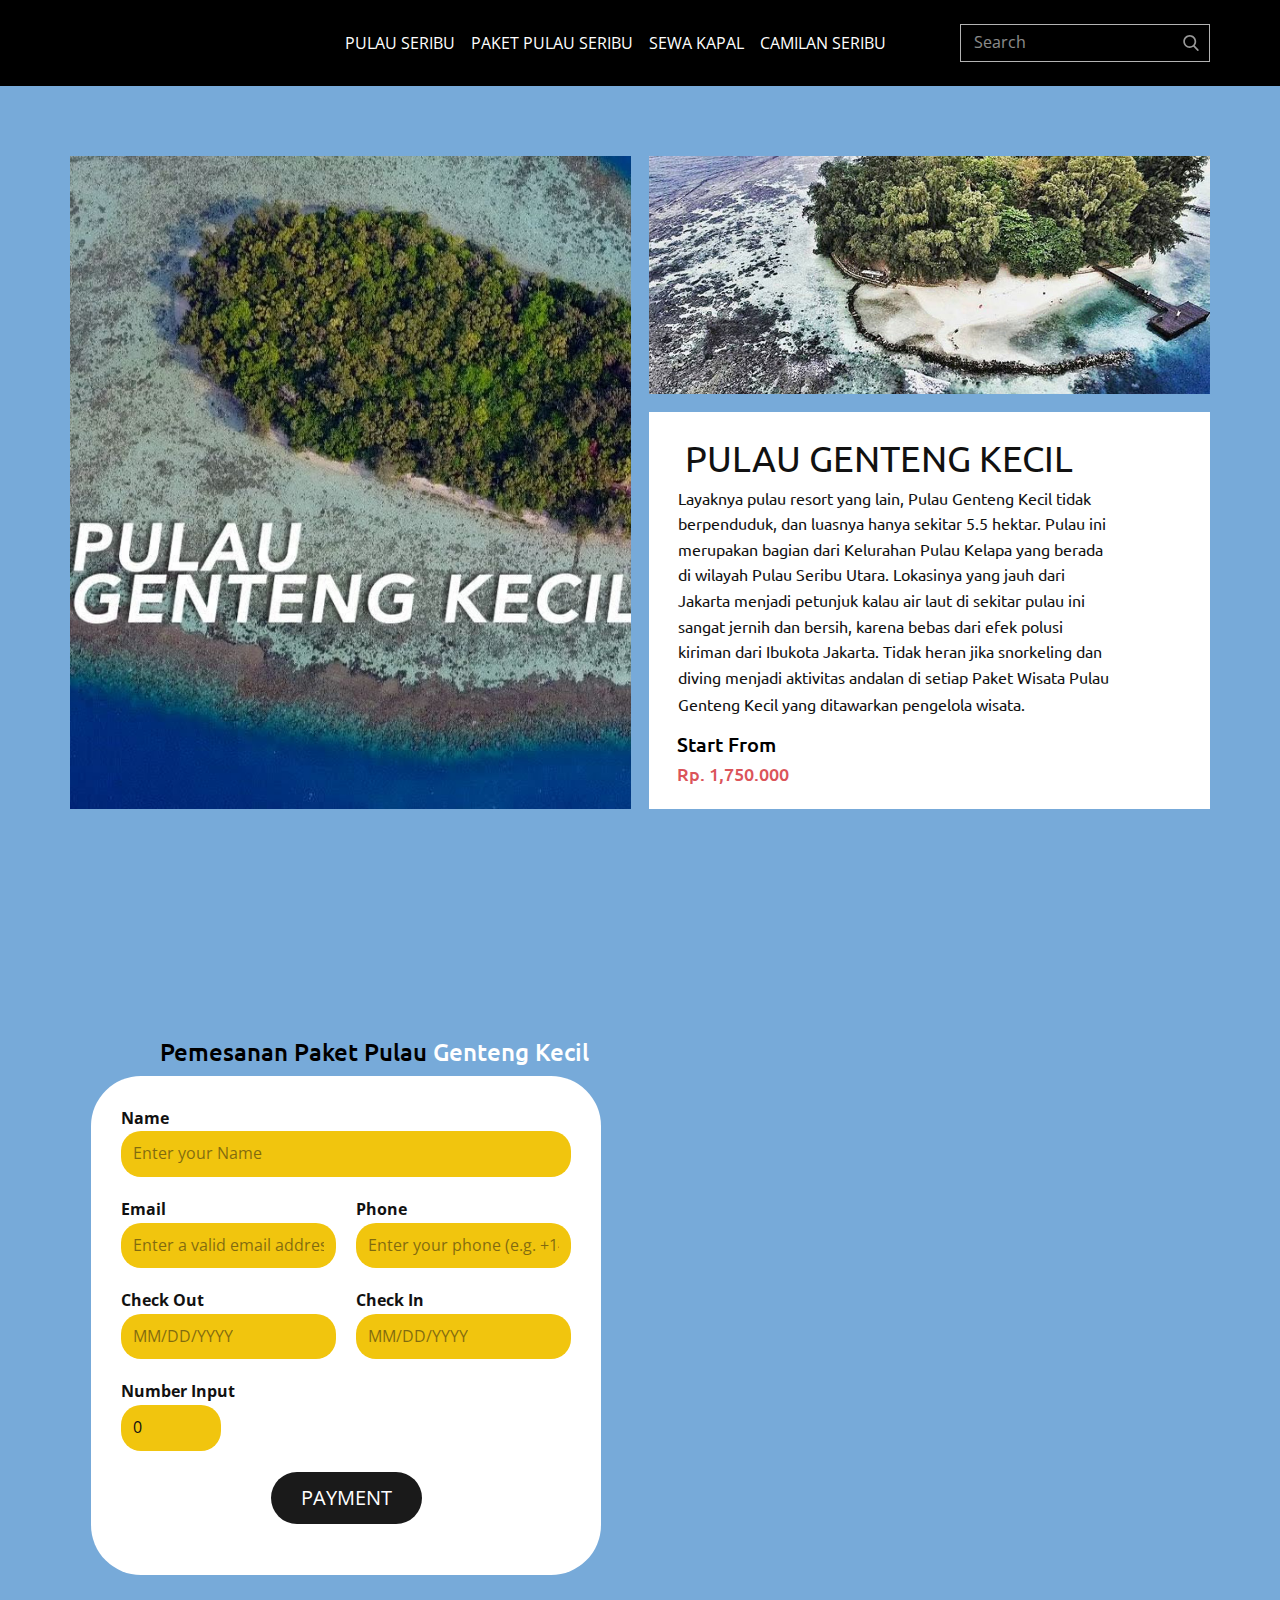
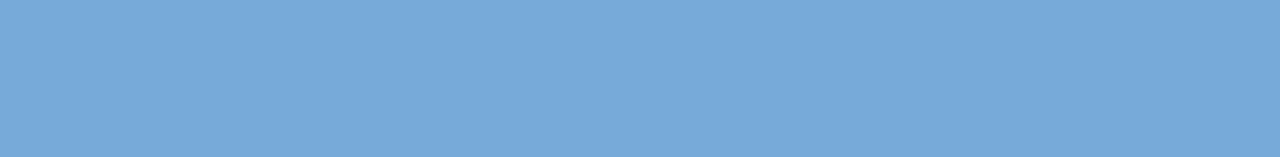
<file: PULAU-GENTENG.html>
<!DOCTYPE html>
<html style="font-size: 16px;" lang="en"><head>
    <meta name="viewport" content="width=device-width, initial-scale=1.0">
    <meta charset="utf-8">
    <meta name="keywords" content="PULAU GENTENG KECIL">
    <meta name="description" content="">
    <title>PULAU GENTENG</title>
    <link rel="stylesheet" href="nicepage.css" media="screen">
<link rel="stylesheet" href="PULAU-GENTENG.css" media="screen">
    <script class="u-script" type="text/javascript" src="jquery.js" defer=""></script>
    <script class="u-script" type="text/javascript" src="nicepage.js" defer=""></script>
    <meta name="generator" content="Nicepage 5.10.8, nicepage.com">
    <meta name="referrer" content="origin">
    <link id="u-theme-google-font" rel="stylesheet" href="https://fonts.googleapis.com/css?family=Roboto:100,100i,300,300i,400,400i,500,500i,700,700i,900,900i|Open+Sans:300,300i,400,400i,500,500i,600,600i,700,700i,800,800i">
    <link id="u-page-google-font" rel="stylesheet" href="https://fonts.googleapis.com/css?family=Ubuntu:300,300i,400,400i,500,500i,700,700i">
    
    
    
    <script type="application/ld+json">{
		"@context": "http://schema.org",
		"@type": "Organization",
		"name": "Site1"
}</script>
    <meta name="theme-color" content="#478ac9">
    <meta property="og:title" content="PULAU GENTENG">
    <meta property="og:type" content="website">
  <meta data-intl-tel-input-cdn-path="intlTelInput/"></head>
  <body class="u-body u-xl-mode" data-lang="en"><header class="u-black u-header" id="sec-f920" data-animation-name="" data-animation-duration="0" data-animation-delay="0" data-animation-direction=""><div class="u-clearfix u-sheet u-sheet-1">
        <form action="#" method="get" class="u-border-1 u-border-grey-30 u-search u-search-right u-search-1">
          <button class="u-search-button" type="submit">
            <span class="u-search-icon u-spacing-10 u-text-grey-40">
              <svg class="u-svg-link" preserveAspectRatio="xMidYMin slice" viewBox="0 0 56.966 56.966" style=""><use xmlns:xlink="http://www.w3.org/1999/xlink" xlink:href="#svg-9dab"></use></svg>
              <svg xmlns="http://www.w3.org/2000/svg" xmlns:xlink="http://www.w3.org/1999/xlink" version="1.1" id="svg-9dab" x="0px" y="0px" viewBox="0 0 56.966 56.966" style="enable-background:new 0 0 56.966 56.966;" xml:space="preserve" class="u-svg-content"><path d="M55.146,51.887L41.588,37.786c3.486-4.144,5.396-9.358,5.396-14.786c0-12.682-10.318-23-23-23s-23,10.318-23,23  s10.318,23,23,23c4.761,0,9.298-1.436,13.177-4.162l13.661,14.208c0.571,0.593,1.339,0.92,2.162,0.92  c0.779,0,1.518-0.297,2.079-0.837C56.255,54.982,56.293,53.08,55.146,51.887z M23.984,6c9.374,0,17,7.626,17,17s-7.626,17-17,17  s-17-7.626-17-17S14.61,6,23.984,6z"></path><g></g><g></g><g></g><g></g><g></g><g></g><g></g><g></g><g></g><g></g><g></g><g></g><g></g><g></g><g></g></svg>
            </span>
          </button>
          <input class="u-search-input" type="search" name="search" value="" placeholder="Search">
        </form>
        <nav class="u-menu u-menu-one-level u-offcanvas u-menu-1">
          <div class="menu-collapse">
            <a class="u-button-style u-custom-text-color u-nav-link" href="#">
              <svg class="u-svg-link" viewBox="0 0 24 24"><use xmlns:xlink="http://www.w3.org/1999/xlink" xlink:href="#svg-0ff4"></use></svg>
              <svg class="u-svg-content" version="1.1" id="svg-0ff4" viewBox="0 0 16 16" x="0px" y="0px" xmlns:xlink="http://www.w3.org/1999/xlink" xmlns="http://www.w3.org/2000/svg"><g><rect y="1" width="16" height="2"></rect><rect y="7" width="16" height="2"></rect><rect y="13" width="16" height="2"></rect>
</g></svg>
            </a>
          </div>
          <div class="u-custom-menu u-nav-container">
            <ul class="u-nav u-unstyled"><li class="u-nav-item"><a class="u-button-style u-nav-link u-text-white" href="DASAR.html#carousel_b3df" style="padding: 10px 8px;">PULAU SERIBU</a>
</li><li class="u-nav-item"><a class="u-button-style u-nav-link u-text-white" href="DASAR.html#sec-2561" style="padding: 10px 8px;">PAKET PULAU SERIBU</a>
</li><li class="u-nav-item"><a class="u-button-style u-nav-link u-text-white" href="DASAR.html#sec-0cf6" style="padding: 10px 8px;">SEWA KAPAL</a>
</li><li class="u-nav-item"><a class="u-button-style u-nav-link u-text-white" href="DASAR.html#sec-827f" style="padding: 10px 8px;">CAMILAN SERIBU</a>
</li></ul>
          </div>
          <div class="u-custom-menu u-nav-container-collapse">
            <div class="u-black u-container-style u-inner-container-layout u-opacity u-opacity-95 u-sidenav">
              <div class="u-inner-container-layout u-sidenav-overflow">
                <div class="u-menu-close"></div>
                <ul class="u-align-center u-nav u-popupmenu-items u-unstyled u-nav-2"><li class="u-nav-item"><a class="u-button-style u-nav-link" href="DASAR.html#carousel_b3df">PULAU SERIBU</a>
</li><li class="u-nav-item"><a class="u-button-style u-nav-link" href="DASAR.html#sec-2561">PAKET PULAU SERIBU</a>
</li><li class="u-nav-item"><a class="u-button-style u-nav-link" href="DASAR.html#sec-0cf6">SEWA KAPAL</a>
</li><li class="u-nav-item"><a class="u-button-style u-nav-link" href="DASAR.html#sec-827f">CAMILAN SERIBU</a>
</li></ul>
              </div>
            </div>
            <div class="u-black u-menu-overlay u-opacity u-opacity-70"></div>
          </div>
        </nav>
      </div></header>
    <section class="u-clearfix u-palette-1-light-1 u-section-1" id="sec-b499">
      <div class="u-clearfix u-sheet u-sheet-1">
        <div class="u-clearfix u-expanded-width u-gutter-18 u-layout-wrap u-layout-wrap-1">
          <div class="u-gutter-0 u-layout">
            <div class="u-layout-row">
              <div class="u-size-29-sm u-size-29-xs u-size-30-lg u-size-30-xl u-size-60-md">
                <div class="u-layout-row">
                  <div class="u-align-left u-container-style u-image u-layout-cell u-left-cell u-size-60 u-image-1" src="" data-image-width="1280" data-image-height="720" data-animation-name="customAnimationIn" data-animation-duration="1000">
                    <div class="u-container-layout u-valign-middle u-container-layout-1" src=""></div>
                  </div>
                </div>
              </div>
              <div class="u-size-30-lg u-size-30-xl u-size-31-sm u-size-31-xs u-size-60-md">
                <div class="u-layout-col">
                  <div class="u-align-left u-container-style u-image u-layout-cell u-right-cell u-size-40 u-image-2" data-image-width="1000" data-image-height="550" data-animation-name="customAnimationIn" data-animation-duration="1000" data-animation-direction="X">
                    <div class="u-container-layout u-valign-middle u-container-layout-2" src=""></div>
                  </div>
                  <div class="u-align-left u-container-style u-layout-cell u-right-cell u-size-20 u-white u-layout-cell-3" src="">
                    <div class="u-container-layout u-container-layout-3">
                      <h2 class="u-custom-font u-font-ubuntu u-text u-text-default u-text-1">PULAU GENTENG KECIL</h2>
                      <p class="u-custom-font u-font-ubuntu u-text u-text-2">Layaknya pulau resort yang lain, Pulau Genteng Kecil tidak berpenduduk, dan luasnya hanya sekitar 5.5 hektar. Pulau ini merupakan bagian dari Kelurahan Pulau Kelapa yang berada di wilayah Pulau Seribu Utara. Lokasinya yang jauh dari Jakarta menjadi petunjuk kalau air laut di sekitar pulau ini sangat jernih dan bersih, karena bebas dari efek polusi kiriman dari Ibukota Jakarta. Tidak heran jika snorkeling dan diving menjadi aktivitas andalan di setiap Paket Wisata Pulau Genteng Kecil yang ditawarkan pengelola wisata.<span style="font-size: 1.125rem;"></span>
                      </p>
                      <h4 class="u-custom-font u-font-ubuntu u-text u-text-black u-text-default u-text-3">
                        <span style="font-size: 1.25rem;">Start From</span>
                        <br>
                        <span style="font-size: 1.125rem;" class="u-text-palette-2-base">Rp. 1,750.000</span>
                      </h4>
                    </div>
                  </div>
                </div>
              </div>
            </div>
          </div>
        </div>
      </div>
    </section>
    <section class="u-clearfix u-palette-1-light-1 u-section-2" id="carousel_ff9c">
      <div class="u-clearfix u-sheet u-sheet-1">
        <div class="u-clearfix u-expanded-width u-layout-wrap u-layout-wrap-1">
          <div class="u-layout">
            <div class="u-layout-row">
              <div class="u-align-center-xs u-container-style u-layout-cell u-size-30 u-layout-cell-1">
                <div class="u-container-layout u-valign-top-lg u-valign-top-md u-valign-top-sm u-container-layout-1">
                  <h4 class="u-custom-font u-font-ubuntu u-text u-text-black u-text-default-lg u-text-default-xl u-text-1">Pemesanan Paket Pulau <span class="u-text-white">Genteng&nbsp;</span>
                    <span class="u-text-white">Kecil</span>
                  </h4>
                  <div class="u-expanded-width-md u-expanded-width-sm u-expanded-width-xs u-form u-radius-50 u-white u-form-1">
                    <form action="https://forms.nicepagesrv.com/v2/form/process" class="u-clearfix u-form-spacing-20 u-form-vertical u-inner-form" source="email" name="form" style="padding: 30px;">
                      <div class="u-form-group u-form-name u-form-group-1">
                        <label for="name-d863" class="u-label u-label-1">Name</label>
                        <input type="text" placeholder="Enter your Name" id="name-d863" name="name" class="u-border-none u-input u-input-rectangle u-palette-3-base u-radius-20" required="">
                      </div>
                      <div class="u-form-email u-form-group u-form-partition-factor-2">
                        <label for="email-b064" class="u-label u-label-2">Email</label>
                        <input type="email" placeholder="Enter a valid email address" id="email-b064" name="email" class="u-border-none u-input u-input-rectangle u-palette-3-base u-radius-20" required="">
                      </div>
                      <div class="u-form-group u-form-partition-factor-2 u-form-phone u-form-group-3">
                        <label for="phone-a948" class="u-label u-label-3">Phone</label>
                        <input type="tel" pattern="\+?\d{0,3}[\s\(\-]?([0-9]{2,3})[\s\)\-]?([\s\-]?)([0-9]{3})[\s\-]?([0-9]{2})[\s\-]?([0-9]{2})" placeholder="Enter your phone (e.g. +14155552675)" id="phone-a948" name="phone" class="u-border-none u-input u-input-rectangle u-palette-3-base u-radius-20" required="">
                      </div>
                      <div class="u-form-date u-form-group u-form-partition-factor-2 u-form-group-4">
                        <label for="date-e654" class="u-label u-label-4">Check Out</label>
                        <input type="text" readonly="readonly" placeholder="MM/DD/YYYY" id="date-e654" name="date-1" class="u-border-none u-input u-input-rectangle u-palette-3-base u-radius-20" required="" data-date-format="mm/dd/yyyy">
                      </div>
                      <div class="u-form-date u-form-group u-form-partition-factor-2 u-form-group-5">
                        <label for="date-73f4" class="u-label u-label-5">Check In</label>
                        <input type="text" readonly="readonly" placeholder="MM/DD/YYYY" id="date-73f4" name="date" class="u-border-none u-input u-input-rectangle u-palette-3-base u-radius-20" required="" data-date-format="mm/dd/yyyy">
                      </div>
                      <div class="u-form-group u-form-number u-form-number-layout-number u-form-group-6">
                        <label for="number-8f62" class="u-label u-label-6">Number Input</label>
                        <div class="u-input-row" data-value="0">
                          <input value="0" min="0" max="100" step="1" type="number" placeholder="" id="number-8f62" name="number" class="u-border-none u-input u-input-rectangle u-palette-3-base u-radius-20">
                        </div>
                      </div>
                      <div class="u-align-center u-form-group u-form-submit">
                        <a href="#" class="u-border-none u-btn u-btn-submit u-button-style u-grey-90 u-radius-30 u-btn-1">PAYMENT</a>
                        <input type="submit" value="submit" class="u-form-control-hidden">
                      </div>
                      <div class="u-form-send-message u-form-send-success"> Thank you! Your message has been sent. </div>
                      <div class="u-form-send-error u-form-send-message"> Unable to send your message. Please fix errors then try again. </div>
                      <input type="hidden" value="" name="recaptchaResponse">
                      <input type="hidden" name="formServices" value="bd0cd262a43d049e27d2d675d9061c75">
                    </form>
                  </div>
                </div>
              </div>
              <div class="u-container-style u-layout-cell u-size-30 u-layout-cell-2">
                <div class="u-container-layout u-valign-top-xl u-container-layout-2">
                  <img class="u-expanded-width-md u-expanded-width-sm u-expanded-width-xl u-expanded-width-xs u-image u-image-round u-radius-34 u-image-1" src="images/image69.png" alt="" data-image-width="753" data-image-height="763" data-animation-name="customAnimationIn" data-animation-duration="1000">
                  <img class="u-expanded-width-md u-expanded-width-sm u-expanded-width-xl u-expanded-width-xs u-image u-image-round u-radius-34 u-image-2" src="images/image67.png" alt="" data-image-width="800" data-image-height="600" data-animation-name="customAnimationIn" data-animation-duration="1000">
                </div>
              </div>
            </div>
          </div>
        </div>
      </div>
    </section>
    
    
    

  
</body></html>
</file>
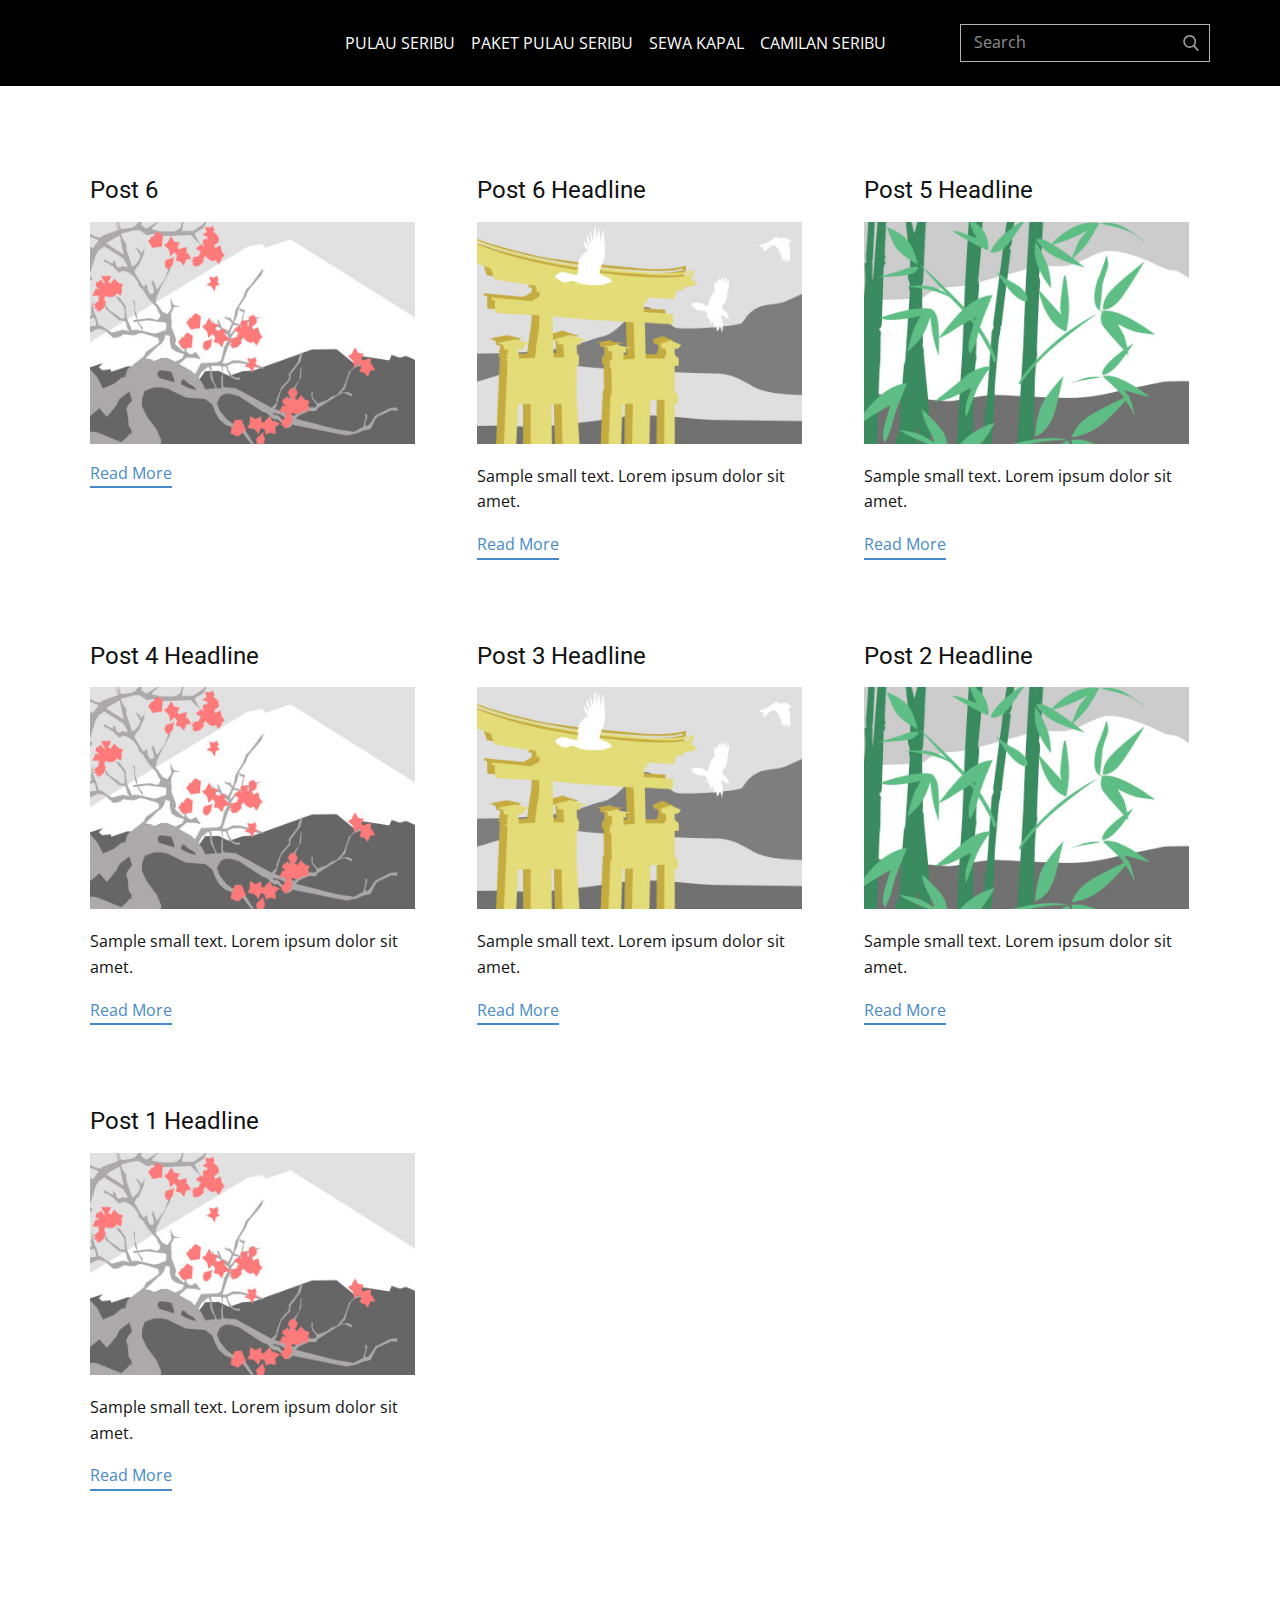
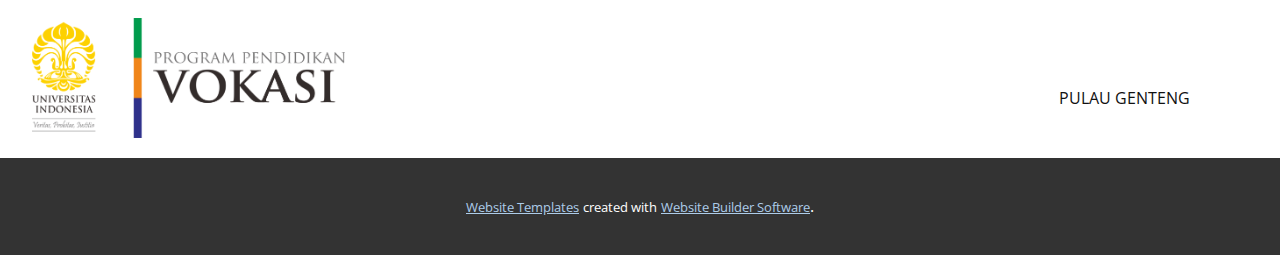
<file: blog/blog.html>
<!DOCTYPE html>
<html style="font-size: 16px;" lang="en"><head>
    <meta name="viewport" content="width=device-width, initial-scale=1.0">
    <meta charset="utf-8">
    <meta name="keywords" content="">
    <meta name="description" content="">
    <title>Blog Template</title>
    <link rel="stylesheet" href="../nicepage.css" media="screen">
<link rel="stylesheet" href="../Blog-Template.css" media="screen">
    <script class="u-script" type="text/javascript" src="../jquery.js" defer=""></script>
    <script class="u-script" type="text/javascript" src="../nicepage.js" defer=""></script>
    <meta name="generator" content="Nicepage 5.10.8, nicepage.com">
    <link id="u-theme-google-font" rel="stylesheet" href="https://fonts.googleapis.com/css?family=Roboto:100,100i,300,300i,400,400i,500,500i,700,700i,900,900i|Open+Sans:300,300i,400,400i,500,500i,600,600i,700,700i,800,800i">
    
    
    <script type="application/ld+json">{
		"@context": "http://schema.org",
		"@type": "Organization",
		"name": "Site1",
		"logo": "images/Logo.png"
}</script>
    <meta name="theme-color" content="#478ac9">
  <meta data-intl-tel-input-cdn-path="intlTelInput/"></head>
  <body class="u-body u-xl-mode" data-lang="en"><header class="u-black u-header" id="sec-f920" data-animation-name="" data-animation-duration="0" data-animation-delay="0" data-animation-direction=""><div class="u-clearfix u-sheet u-sheet-1">
        <form action="#" method="get" class="u-border-1 u-border-grey-30 u-search u-search-right u-search-1">
          <button class="u-search-button" type="submit">
            <span class="u-search-icon u-spacing-10 u-text-grey-40">
              <svg class="u-svg-link" preserveAspectRatio="xMidYMin slice" viewBox="0 0 56.966 56.966" style=""><use xmlns:xlink="http://www.w3.org/1999/xlink" xlink:href="#svg-9dab"></use></svg>
              <svg xmlns="http://www.w3.org/2000/svg" xmlns:xlink="http://www.w3.org/1999/xlink" version="1.1" id="svg-9dab" x="0px" y="0px" viewBox="0 0 56.966 56.966" style="enable-background:new 0 0 56.966 56.966;" xml:space="preserve" class="u-svg-content"><path d="M55.146,51.887L41.588,37.786c3.486-4.144,5.396-9.358,5.396-14.786c0-12.682-10.318-23-23-23s-23,10.318-23,23  s10.318,23,23,23c4.761,0,9.298-1.436,13.177-4.162l13.661,14.208c0.571,0.593,1.339,0.92,2.162,0.92  c0.779,0,1.518-0.297,2.079-0.837C56.255,54.982,56.293,53.08,55.146,51.887z M23.984,6c9.374,0,17,7.626,17,17s-7.626,17-17,17  s-17-7.626-17-17S14.61,6,23.984,6z"></path><g></g><g></g><g></g><g></g><g></g><g></g><g></g><g></g><g></g><g></g><g></g><g></g><g></g><g></g><g></g></svg>
            </span>
          </button>
          <input class="u-search-input" type="search" name="search" value="" placeholder="Search">
        </form>
        <nav class="u-menu u-menu-one-level u-offcanvas u-menu-1">
          <div class="menu-collapse">
            <a class="u-button-style u-custom-text-color u-nav-link" href="#">
              <svg class="u-svg-link" viewBox="0 0 24 24"><use xmlns:xlink="http://www.w3.org/1999/xlink" xlink:href="#svg-0ff4"></use></svg>
              <svg class="u-svg-content" version="1.1" id="svg-0ff4" viewBox="0 0 16 16" x="0px" y="0px" xmlns:xlink="http://www.w3.org/1999/xlink" xmlns="http://www.w3.org/2000/svg"><g><rect y="1" width="16" height="2"></rect><rect y="7" width="16" height="2"></rect><rect y="13" width="16" height="2"></rect>
</g></svg>
            </a>
          </div>
          <div class="u-custom-menu u-nav-container">
            <ul class="u-nav u-unstyled"><li class="u-nav-item"><a class="u-button-style u-nav-link u-text-white" href="../DASAR.html#carousel_b3df" style="padding: 10px 8px;">PULAU SERIBU</a>
</li><li class="u-nav-item"><a class="u-button-style u-nav-link u-text-white" href="../DASAR.html#sec-2561" style="padding: 10px 8px;">PAKET PULAU SERIBU</a>
</li><li class="u-nav-item"><a class="u-button-style u-nav-link u-text-white" href="../DASAR.html#sec-0cf6" style="padding: 10px 8px;">SEWA KAPAL</a>
</li><li class="u-nav-item"><a class="u-button-style u-nav-link u-text-white" href="../DASAR.html#sec-827f" style="padding: 10px 8px;">CAMILAN SERIBU</a>
</li></ul>
          </div>
          <div class="u-custom-menu u-nav-container-collapse">
            <div class="u-black u-container-style u-inner-container-layout u-opacity u-opacity-95 u-sidenav">
              <div class="u-inner-container-layout u-sidenav-overflow">
                <div class="u-menu-close"></div>
                <ul class="u-align-center u-nav u-popupmenu-items u-unstyled u-nav-2"><li class="u-nav-item"><a class="u-button-style u-nav-link" href="../DASAR.html#carousel_b3df">PULAU SERIBU</a>
</li><li class="u-nav-item"><a class="u-button-style u-nav-link" href="../DASAR.html#sec-2561">PAKET PULAU SERIBU</a>
</li><li class="u-nav-item"><a class="u-button-style u-nav-link" href="../DASAR.html#sec-0cf6">SEWA KAPAL</a>
</li><li class="u-nav-item"><a class="u-button-style u-nav-link" href="../DASAR.html#sec-827f">CAMILAN SERIBU</a>
</li></ul>
              </div>
            </div>
            <div class="u-black u-menu-overlay u-opacity u-opacity-70"></div>
          </div>
        </nav>
      </div></header>
    <section class="u-clearfix u-section-1" id="sec-d670">
      <div class="u-clearfix u-sheet u-valign-middle u-sheet-1"><!--blog--><!--blog_options_json--><!--{"type":"Recent","source":"","tags":"","count":""}--><!--/blog_options_json-->
        <div class="u-blog u-expanded-width u-repeater u-repeater-1"><!--blog_post-->
          <div class="u-blog-post u-container-style u-repeater-item u-white u-repeater-item-1">
            <div class="u-container-layout u-similar-container u-valign-top u-container-layout-1"><!--blog_post_header-->
              <h4 class="u-blog-control u-text u-text-1">
                <a class="u-post-header-link" href="../blog/post-6.html">Post 6</a>
              </h4><!--/blog_post_header--><!--blog_post_image-->
              <a class="u-post-header-link" href="../blog/post-6.html"><img alt="" class="u-blog-control u-expanded-width u-image u-image-default u-image-1" src="../images/0fd3416c.jpeg"></a><!--/blog_post_image--><!--blog_post_content-->
              <!--/blog_post_content--><!--blog_post_readmore-->
              <a href="../blog/post-6.html" class="u-blog-control u-border-2 u-border-palette-1-base u-btn u-btn-rectangle u-button-style u-none u-btn-1"><!--blog_post_readmore_content--><!--options_json--><!--{"content":"","defaultValue":"Read More"}--><!--/options_json-->Read More<!--/blog_post_readmore_content--></a><!--/blog_post_readmore-->
            </div>
          </div><div class="u-blog-post u-container-style u-repeater-item u-video-cover u-white">
            <div class="u-container-layout u-similar-container u-valign-top u-container-layout-2"><!--blog_post_header-->
              <h4 class="u-blog-control u-text u-text-3">
                <a class="u-post-header-link" href="../blog/post-5.html">Post 6 Headline</a>
              </h4><!--/blog_post_header--><!--blog_post_image-->
              <a class="u-post-header-link" href="../blog/post-5.html"><img alt="" class="u-blog-control u-expanded-width u-image u-image-default u-image-2" src="../images/8ad73f3c.jpeg"></a><!--/blog_post_image--><!--blog_post_content-->
              <div class="u-blog-control u-post-content u-text u-text-4 fr-view">Sample small text. Lorem ipsum dolor sit amet.</div><!--/blog_post_content--><!--blog_post_readmore-->
              <a href="../blog/post-5.html" class="u-blog-control u-border-2 u-border-palette-1-base u-btn u-btn-rectangle u-button-style u-none u-btn-2"><!--blog_post_readmore_content--><!--options_json--><!--{"content":"","defaultValue":"Read More"}--><!--/options_json-->Read More<!--/blog_post_readmore_content--></a><!--/blog_post_readmore-->
            </div>
          </div><div class="u-blog-post u-container-style u-repeater-item u-video-cover u-white">
            <div class="u-container-layout u-similar-container u-valign-top u-container-layout-3"><!--blog_post_header-->
              <h4 class="u-blog-control u-text u-text-5">
                <a class="u-post-header-link" href="../blog/post-4.html">Post 5 Headline</a>
              </h4><!--/blog_post_header--><!--blog_post_image-->
              <a class="u-post-header-link" href="../blog/post-4.html"><img alt="" class="u-blog-control u-expanded-width u-image u-image-default u-image-3" src="../images/68f64b9d.jpeg"></a><!--/blog_post_image--><!--blog_post_content-->
              <div class="u-blog-control u-post-content u-text u-text-6 fr-view">Sample small text. Lorem ipsum dolor sit amet.</div><!--/blog_post_content--><!--blog_post_readmore-->
              <a href="../blog/post-4.html" class="u-blog-control u-border-2 u-border-palette-1-base u-btn u-btn-rectangle u-button-style u-none u-btn-3"><!--blog_post_readmore_content--><!--options_json--><!--{"content":"","defaultValue":"Read More"}--><!--/options_json-->Read More<!--/blog_post_readmore_content--></a><!--/blog_post_readmore-->
            </div>
          </div><div class="u-blog-post u-container-style u-repeater-item u-white u-repeater-item-1">
            <div class="u-container-layout u-similar-container u-valign-top u-container-layout-1"><!--blog_post_header-->
              <h4 class="u-blog-control u-text u-text-1">
                <a class="u-post-header-link" href="../blog/post-3.html">Post 4 Headline</a>
              </h4><!--/blog_post_header--><!--blog_post_image-->
              <a class="u-post-header-link" href="../blog/post-3.html"><img alt="" class="u-blog-control u-expanded-width u-image u-image-default u-image-1" src="../images/0fd3416c.jpeg"></a><!--/blog_post_image--><!--blog_post_content-->
              <div class="u-blog-control u-post-content u-text u-text-2 fr-view">Sample small text. Lorem ipsum dolor sit amet.</div><!--/blog_post_content--><!--blog_post_readmore-->
              <a href="../blog/post-3.html" class="u-blog-control u-border-2 u-border-palette-1-base u-btn u-btn-rectangle u-button-style u-none u-btn-1"><!--blog_post_readmore_content--><!--options_json--><!--{"content":"","defaultValue":"Read More"}--><!--/options_json-->Read More<!--/blog_post_readmore_content--></a><!--/blog_post_readmore-->
            </div>
          </div><div class="u-blog-post u-container-style u-repeater-item u-video-cover u-white">
            <div class="u-container-layout u-similar-container u-valign-top u-container-layout-2"><!--blog_post_header-->
              <h4 class="u-blog-control u-text u-text-3">
                <a class="u-post-header-link" href="../blog/post-2.html">Post 3 Headline</a>
              </h4><!--/blog_post_header--><!--blog_post_image-->
              <a class="u-post-header-link" href="../blog/post-2.html"><img alt="" class="u-blog-control u-expanded-width u-image u-image-default u-image-2" src="../images/8ad73f3c.jpeg"></a><!--/blog_post_image--><!--blog_post_content-->
              <div class="u-blog-control u-post-content u-text u-text-4 fr-view">Sample small text. Lorem ipsum dolor sit amet.</div><!--/blog_post_content--><!--blog_post_readmore-->
              <a href="../blog/post-2.html" class="u-blog-control u-border-2 u-border-palette-1-base u-btn u-btn-rectangle u-button-style u-none u-btn-2"><!--blog_post_readmore_content--><!--options_json--><!--{"content":"","defaultValue":"Read More"}--><!--/options_json-->Read More<!--/blog_post_readmore_content--></a><!--/blog_post_readmore-->
            </div>
          </div><div class="u-blog-post u-container-style u-repeater-item u-video-cover u-white">
            <div class="u-container-layout u-similar-container u-valign-top u-container-layout-3"><!--blog_post_header-->
              <h4 class="u-blog-control u-text u-text-5">
                <a class="u-post-header-link" href="../blog/post-1.html">Post 2 Headline</a>
              </h4><!--/blog_post_header--><!--blog_post_image-->
              <a class="u-post-header-link" href="../blog/post-1.html"><img alt="" class="u-blog-control u-expanded-width u-image u-image-default u-image-3" src="../images/68f64b9d.jpeg"></a><!--/blog_post_image--><!--blog_post_content-->
              <div class="u-blog-control u-post-content u-text u-text-6 fr-view">Sample small text. Lorem ipsum dolor sit amet.</div><!--/blog_post_content--><!--blog_post_readmore-->
              <a href="../blog/post-1.html" class="u-blog-control u-border-2 u-border-palette-1-base u-btn u-btn-rectangle u-button-style u-none u-btn-3"><!--blog_post_readmore_content--><!--options_json--><!--{"content":"","defaultValue":"Read More"}--><!--/options_json-->Read More<!--/blog_post_readmore_content--></a><!--/blog_post_readmore-->
            </div>
          </div><div class="u-blog-post u-container-style u-repeater-item u-white u-repeater-item-1">
            <div class="u-container-layout u-similar-container u-valign-top u-container-layout-1"><!--blog_post_header-->
              <h4 class="u-blog-control u-text u-text-1">
                <a class="u-post-header-link" href="../blog/post.html">Post 1 Headline</a>
              </h4><!--/blog_post_header--><!--blog_post_image-->
              <a class="u-post-header-link" href="../blog/post.html"><img alt="" class="u-blog-control u-expanded-width u-image u-image-default u-image-1" src="../images/0fd3416c.jpeg"></a><!--/blog_post_image--><!--blog_post_content-->
              <div class="u-blog-control u-post-content u-text u-text-2 fr-view">Sample small text. Lorem ipsum dolor sit amet.</div><!--/blog_post_content--><!--blog_post_readmore-->
              <a href="../blog/post.html" class="u-blog-control u-border-2 u-border-palette-1-base u-btn u-btn-rectangle u-button-style u-none u-btn-1"><!--blog_post_readmore_content--><!--options_json--><!--{"content":"","defaultValue":"Read More"}--><!--/options_json-->Read More<!--/blog_post_readmore_content--></a><!--/blog_post_readmore-->
            </div>
          </div><!--/blog_post--><!--blog_post-->
          <!--/blog_post--><!--blog_post-->
          <!--/blog_post-->
        </div><!--/blog-->
      </div>
    </section>
    
    
    <footer class="u-clearfix u-footer u-white" id="sec-2432"><div class="u-clearfix u-sheet u-sheet-1">
        <a href="https://nicepage.com" class="u-image u-logo u-image-1" data-image-width="2851" data-image-height="1091">
          <img src="../images/Logo.png" class="u-logo-image u-logo-image-1">
        </a>
        <nav class="u-menu u-menu-one-level u-offcanvas u-menu-1">
          <div class="menu-collapse">
            <a class="u-button-style u-nav-link" href="#">
              <svg class="u-svg-link" viewBox="0 0 24 24"><use xmlns:xlink="http://www.w3.org/1999/xlink" xlink:href="#menu-hamburger"></use></svg>
              <svg class="u-svg-content" version="1.1" id="menu-hamburger" viewBox="0 0 16 16" x="0px" y="0px" xmlns:xlink="http://www.w3.org/1999/xlink" xmlns="http://www.w3.org/2000/svg"><g><rect y="1" width="16" height="2"></rect><rect y="7" width="16" height="2"></rect><rect y="13" width="16" height="2"></rect>
</g></svg>
            </a>
          </div>
          <div class="u-custom-menu u-nav-container">
            <ul class="u-nav u-unstyled"><li class="u-nav-item"><a class="u-button-style u-nav-link" href="#">PULAU GENTENG</a>
</li></ul>
          </div>
          <div class="u-custom-menu u-nav-container-collapse">
            <div class="u-black u-container-style u-inner-container-layout u-opacity u-opacity-95 u-sidenav">
              <div class="u-inner-container-layout u-sidenav-overflow">
                <div class="u-menu-close"></div>
                <ul class="u-align-center u-nav u-popupmenu-items u-unstyled u-nav-2"><li class="u-nav-item"><a class="u-button-style u-nav-link" href="#">PULAU GENTENG</a>
</li></ul>
              </div>
            </div>
            <div class="u-black u-menu-overlay u-opacity u-opacity-70"></div>
          </div>
        </nav>
      </div></footer>
    <section class="u-backlink u-clearfix u-grey-80">
      <a class="u-link" href="https://nicepage.com/website-templates" target="_blank">
        <span>Website Templates</span>
      </a>
      <p class="u-text">
        <span>created with</span>
      </p>
      <a class="u-link" href="" target="_blank">
        <span>Website Builder Software</span>
      </a>. 
    </section>
  
</body></html>
</file>
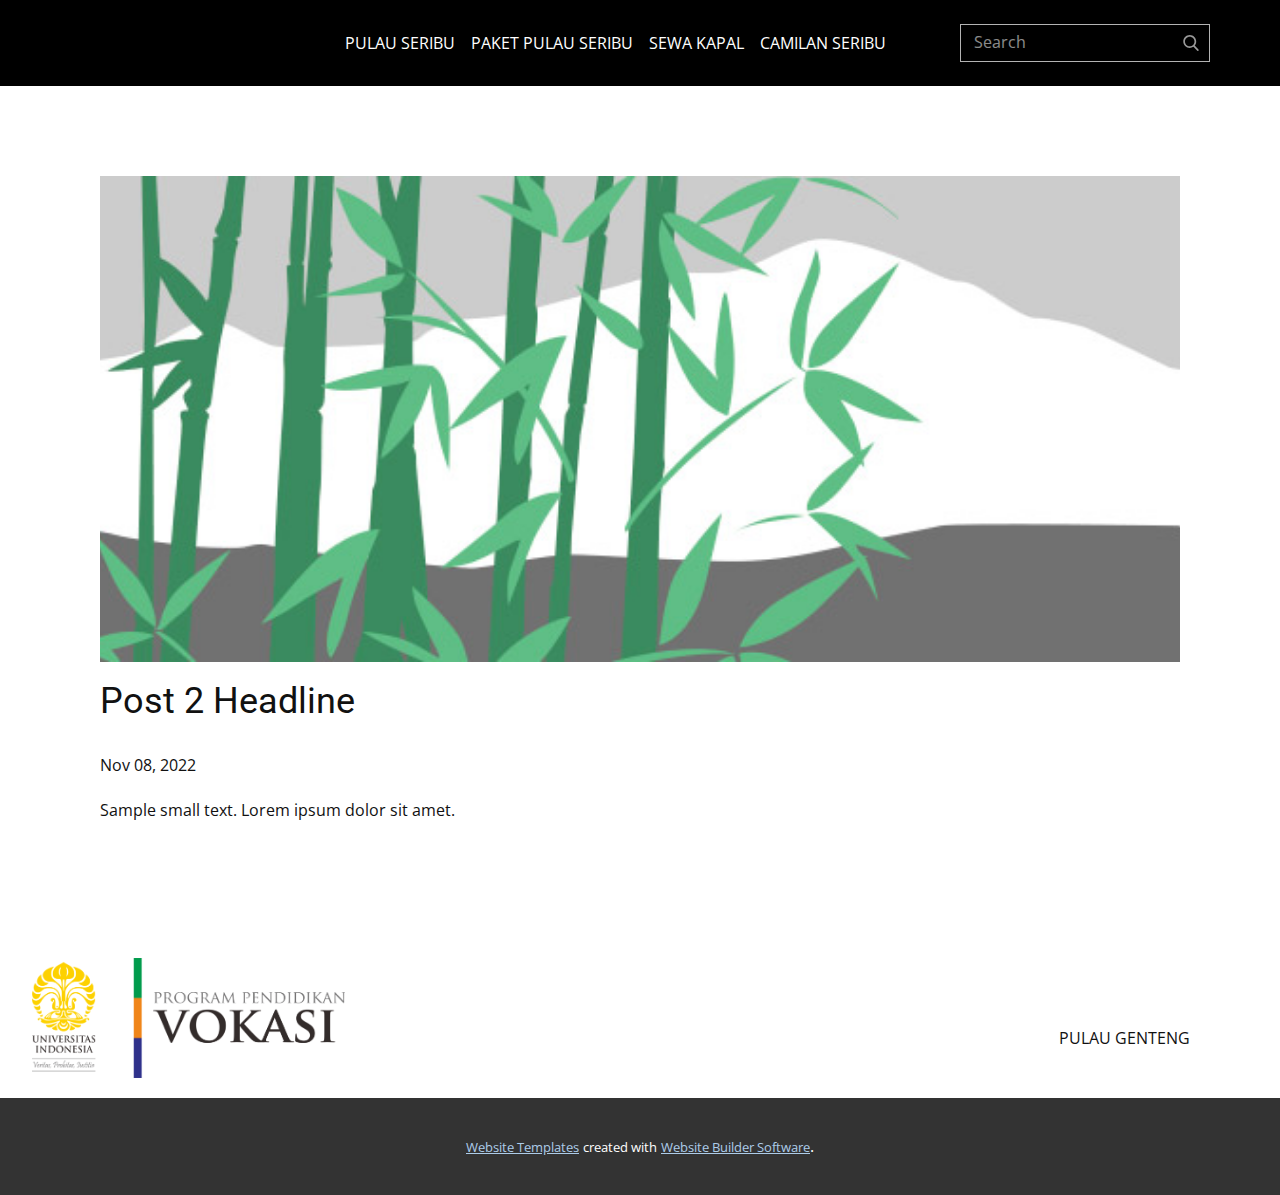
<file: blog/post-1.html>
<!DOCTYPE html>
<html style="font-size: 16px;" lang="en"><head>
    <meta name="viewport" content="width=device-width, initial-scale=1.0">
    <meta charset="utf-8">
    <meta name="keywords" content="Post 1 Headline">
    <meta name="description" content="">
    <title>Post 2 Headline</title>
    <link rel="stylesheet" href="../nicepage.css" media="screen">
<link rel="stylesheet" href="../Post-Template.css" media="screen">
    <script class="u-script" type="text/javascript" src="../jquery.js" defer=""></script>
    <script class="u-script" type="text/javascript" src="../nicepage.js" defer=""></script>
    <meta name="generator" content="Nicepage 5.10.8, nicepage.com">
    <link id="u-theme-google-font" rel="stylesheet" href="https://fonts.googleapis.com/css?family=Roboto:100,100i,300,300i,400,400i,500,500i,700,700i,900,900i|Open+Sans:300,300i,400,400i,500,500i,600,600i,700,700i,800,800i">
    
    
    <script type="application/ld+json">{
		"@context": "http://schema.org",
		"@type": "Organization",
		"name": "Site1",
		"logo": "images/Logo.png"
}</script>
    <meta name="theme-color" content="#478ac9">
  <meta data-intl-tel-input-cdn-path="intlTelInput/"></head>
  <body class="u-body u-xl-mode" data-lang="en"><header class="u-black u-header" id="sec-f920" data-animation-name="" data-animation-duration="0" data-animation-delay="0" data-animation-direction=""><div class="u-clearfix u-sheet u-sheet-1">
        <form action="#" method="get" class="u-border-1 u-border-grey-30 u-search u-search-right u-search-1">
          <button class="u-search-button" type="submit">
            <span class="u-search-icon u-spacing-10 u-text-grey-40">
              <svg class="u-svg-link" preserveAspectRatio="xMidYMin slice" viewBox="0 0 56.966 56.966" style=""><use xmlns:xlink="http://www.w3.org/1999/xlink" xlink:href="#svg-9dab"></use></svg>
              <svg xmlns="http://www.w3.org/2000/svg" xmlns:xlink="http://www.w3.org/1999/xlink" version="1.1" id="svg-9dab" x="0px" y="0px" viewBox="0 0 56.966 56.966" style="enable-background:new 0 0 56.966 56.966;" xml:space="preserve" class="u-svg-content"><path d="M55.146,51.887L41.588,37.786c3.486-4.144,5.396-9.358,5.396-14.786c0-12.682-10.318-23-23-23s-23,10.318-23,23  s10.318,23,23,23c4.761,0,9.298-1.436,13.177-4.162l13.661,14.208c0.571,0.593,1.339,0.92,2.162,0.92  c0.779,0,1.518-0.297,2.079-0.837C56.255,54.982,56.293,53.08,55.146,51.887z M23.984,6c9.374,0,17,7.626,17,17s-7.626,17-17,17  s-17-7.626-17-17S14.61,6,23.984,6z"></path><g></g><g></g><g></g><g></g><g></g><g></g><g></g><g></g><g></g><g></g><g></g><g></g><g></g><g></g><g></g></svg>
            </span>
          </button>
          <input class="u-search-input" type="search" name="search" value="" placeholder="Search">
        </form>
        <nav class="u-menu u-menu-one-level u-offcanvas u-menu-1">
          <div class="menu-collapse">
            <a class="u-button-style u-custom-text-color u-nav-link" href="#">
              <svg class="u-svg-link" viewBox="0 0 24 24"><use xmlns:xlink="http://www.w3.org/1999/xlink" xlink:href="#svg-0ff4"></use></svg>
              <svg class="u-svg-content" version="1.1" id="svg-0ff4" viewBox="0 0 16 16" x="0px" y="0px" xmlns:xlink="http://www.w3.org/1999/xlink" xmlns="http://www.w3.org/2000/svg"><g><rect y="1" width="16" height="2"></rect><rect y="7" width="16" height="2"></rect><rect y="13" width="16" height="2"></rect>
</g></svg>
            </a>
          </div>
          <div class="u-custom-menu u-nav-container">
            <ul class="u-nav u-unstyled"><li class="u-nav-item"><a class="u-button-style u-nav-link u-text-white" href="../DASAR.html#carousel_b3df" style="padding: 10px 8px;">PULAU SERIBU</a>
</li><li class="u-nav-item"><a class="u-button-style u-nav-link u-text-white" href="../DASAR.html#sec-2561" style="padding: 10px 8px;">PAKET PULAU SERIBU</a>
</li><li class="u-nav-item"><a class="u-button-style u-nav-link u-text-white" href="../DASAR.html#sec-0cf6" style="padding: 10px 8px;">SEWA KAPAL</a>
</li><li class="u-nav-item"><a class="u-button-style u-nav-link u-text-white" href="../DASAR.html#sec-827f" style="padding: 10px 8px;">CAMILAN SERIBU</a>
</li></ul>
          </div>
          <div class="u-custom-menu u-nav-container-collapse">
            <div class="u-black u-container-style u-inner-container-layout u-opacity u-opacity-95 u-sidenav">
              <div class="u-inner-container-layout u-sidenav-overflow">
                <div class="u-menu-close"></div>
                <ul class="u-align-center u-nav u-popupmenu-items u-unstyled u-nav-2"><li class="u-nav-item"><a class="u-button-style u-nav-link" href="../DASAR.html#carousel_b3df">PULAU SERIBU</a>
</li><li class="u-nav-item"><a class="u-button-style u-nav-link" href="../DASAR.html#sec-2561">PAKET PULAU SERIBU</a>
</li><li class="u-nav-item"><a class="u-button-style u-nav-link" href="../DASAR.html#sec-0cf6">SEWA KAPAL</a>
</li><li class="u-nav-item"><a class="u-button-style u-nav-link" href="../DASAR.html#sec-827f">CAMILAN SERIBU</a>
</li></ul>
              </div>
            </div>
            <div class="u-black u-menu-overlay u-opacity u-opacity-70"></div>
          </div>
        </nav>
      </div></header>
    <section class="u-align-center u-clearfix u-section-1" id="sec-a540">
      <div class="u-clearfix u-sheet u-valign-middle-md u-valign-middle-sm u-valign-middle-xs u-sheet-1"><!--post_details--><!--post_details_options_json--><!--{"source":""}--><!--/post_details_options_json--><!--blog_post-->
        <div class="u-container-style u-expanded-width u-post-details u-post-details-1">
          <div class="u-container-layout u-valign-middle u-container-layout-1"><!--blog_post_image-->
            <img alt="" class="u-blog-control u-expanded-width u-image u-image-default u-image-1" src="../images/68f64b9d.jpeg"><!--/blog_post_image--><!--blog_post_header-->
            <h2 class="u-blog-control u-text u-text-1">Post 2 Headline</h2><!--/blog_post_header--><!--blog_post_metadata-->
            <div class="u-blog-control u-metadata u-metadata-1"><!--blog_post_metadata_date-->
              <span class="u-meta-date u-meta-icon">Nov 08, 2022</span><!--/blog_post_metadata_date--><!--blog_post_metadata_category-->
              <!--/blog_post_metadata_category--><!--blog_post_metadata_comments-->
              <!--/blog_post_metadata_comments-->
            </div><!--/blog_post_metadata--><!--blog_post_content-->
            <div class="u-align-justify u-blog-control u-post-content u-text u-text-2 fr-view">
  Sample small text. Lorem ipsum dolor sit amet.
  </div><!--/blog_post_content-->
          </div>
        </div><!--/blog_post--><!--/post_details-->
      </div>
    </section>
    
    
    <footer class="u-clearfix u-footer u-white" id="sec-2432"><div class="u-clearfix u-sheet u-sheet-1">
        <a href="https://nicepage.com" class="u-image u-logo u-image-1" data-image-width="2851" data-image-height="1091">
          <img src="../images/Logo.png" class="u-logo-image u-logo-image-1">
        </a>
        <nav class="u-menu u-menu-one-level u-offcanvas u-menu-1">
          <div class="menu-collapse">
            <a class="u-button-style u-nav-link" href="#">
              <svg class="u-svg-link" viewBox="0 0 24 24"><use xmlns:xlink="http://www.w3.org/1999/xlink" xlink:href="#menu-hamburger"></use></svg>
              <svg class="u-svg-content" version="1.1" id="menu-hamburger" viewBox="0 0 16 16" x="0px" y="0px" xmlns:xlink="http://www.w3.org/1999/xlink" xmlns="http://www.w3.org/2000/svg"><g><rect y="1" width="16" height="2"></rect><rect y="7" width="16" height="2"></rect><rect y="13" width="16" height="2"></rect>
</g></svg>
            </a>
          </div>
          <div class="u-custom-menu u-nav-container">
            <ul class="u-nav u-unstyled"><li class="u-nav-item"><a class="u-button-style u-nav-link" href="#">PULAU GENTENG</a>
</li></ul>
          </div>
          <div class="u-custom-menu u-nav-container-collapse">
            <div class="u-black u-container-style u-inner-container-layout u-opacity u-opacity-95 u-sidenav">
              <div class="u-inner-container-layout u-sidenav-overflow">
                <div class="u-menu-close"></div>
                <ul class="u-align-center u-nav u-popupmenu-items u-unstyled u-nav-2"><li class="u-nav-item"><a class="u-button-style u-nav-link" href="#">PULAU GENTENG</a>
</li></ul>
              </div>
            </div>
            <div class="u-black u-menu-overlay u-opacity u-opacity-70"></div>
          </div>
        </nav>
      </div></footer>
    <section class="u-backlink u-clearfix u-grey-80">
      <a class="u-link" href="https://nicepage.com/website-templates" target="_blank">
        <span>Website Templates</span>
      </a>
      <p class="u-text">
        <span>created with</span>
      </p>
      <a class="u-link" href="" target="_blank">
        <span>Website Builder Software</span>
      </a>. 
    </section>
  
</body></html>
</file>
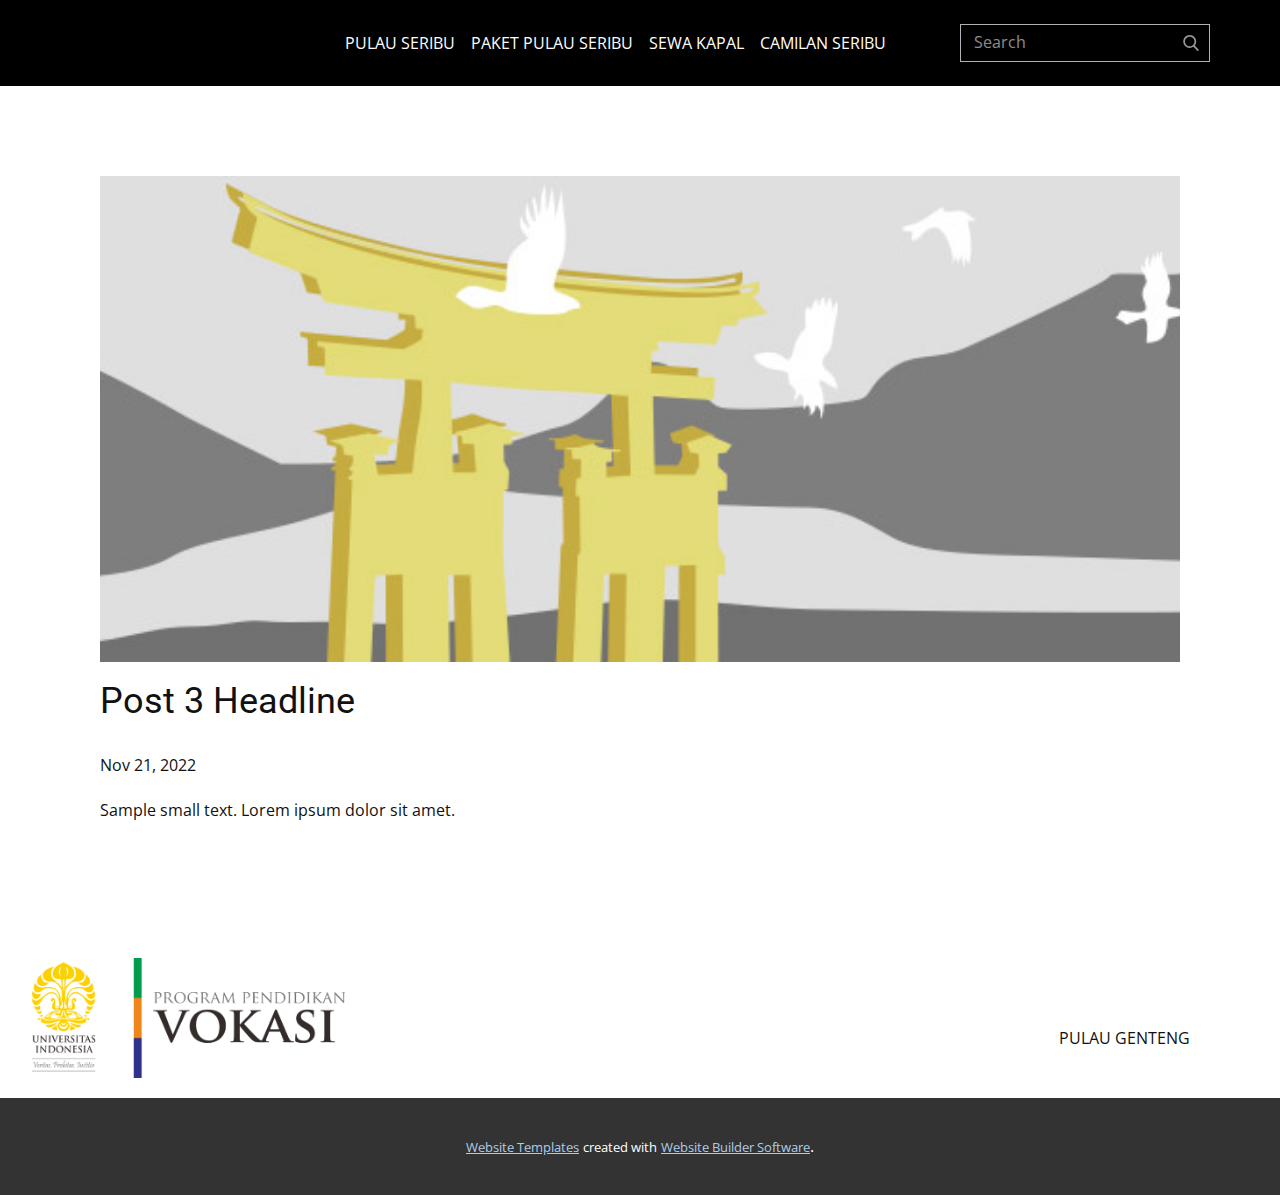
<file: blog/post-2.html>
<!DOCTYPE html>
<html style="font-size: 16px;" lang="en"><head>
    <meta name="viewport" content="width=device-width, initial-scale=1.0">
    <meta charset="utf-8">
    <meta name="keywords" content="Post 1 Headline">
    <meta name="description" content="">
    <title>Post 3 Headline</title>
    <link rel="stylesheet" href="../nicepage.css" media="screen">
<link rel="stylesheet" href="../Post-Template.css" media="screen">
    <script class="u-script" type="text/javascript" src="../jquery.js" defer=""></script>
    <script class="u-script" type="text/javascript" src="../nicepage.js" defer=""></script>
    <meta name="generator" content="Nicepage 5.10.8, nicepage.com">
    <link id="u-theme-google-font" rel="stylesheet" href="https://fonts.googleapis.com/css?family=Roboto:100,100i,300,300i,400,400i,500,500i,700,700i,900,900i|Open+Sans:300,300i,400,400i,500,500i,600,600i,700,700i,800,800i">
    
    
    <script type="application/ld+json">{
		"@context": "http://schema.org",
		"@type": "Organization",
		"name": "Site1",
		"logo": "images/Logo.png"
}</script>
    <meta name="theme-color" content="#478ac9">
  <meta data-intl-tel-input-cdn-path="intlTelInput/"></head>
  <body class="u-body u-xl-mode" data-lang="en"><header class="u-black u-header" id="sec-f920" data-animation-name="" data-animation-duration="0" data-animation-delay="0" data-animation-direction=""><div class="u-clearfix u-sheet u-sheet-1">
        <form action="#" method="get" class="u-border-1 u-border-grey-30 u-search u-search-right u-search-1">
          <button class="u-search-button" type="submit">
            <span class="u-search-icon u-spacing-10 u-text-grey-40">
              <svg class="u-svg-link" preserveAspectRatio="xMidYMin slice" viewBox="0 0 56.966 56.966" style=""><use xmlns:xlink="http://www.w3.org/1999/xlink" xlink:href="#svg-9dab"></use></svg>
              <svg xmlns="http://www.w3.org/2000/svg" xmlns:xlink="http://www.w3.org/1999/xlink" version="1.1" id="svg-9dab" x="0px" y="0px" viewBox="0 0 56.966 56.966" style="enable-background:new 0 0 56.966 56.966;" xml:space="preserve" class="u-svg-content"><path d="M55.146,51.887L41.588,37.786c3.486-4.144,5.396-9.358,5.396-14.786c0-12.682-10.318-23-23-23s-23,10.318-23,23  s10.318,23,23,23c4.761,0,9.298-1.436,13.177-4.162l13.661,14.208c0.571,0.593,1.339,0.92,2.162,0.92  c0.779,0,1.518-0.297,2.079-0.837C56.255,54.982,56.293,53.08,55.146,51.887z M23.984,6c9.374,0,17,7.626,17,17s-7.626,17-17,17  s-17-7.626-17-17S14.61,6,23.984,6z"></path><g></g><g></g><g></g><g></g><g></g><g></g><g></g><g></g><g></g><g></g><g></g><g></g><g></g><g></g><g></g></svg>
            </span>
          </button>
          <input class="u-search-input" type="search" name="search" value="" placeholder="Search">
        </form>
        <nav class="u-menu u-menu-one-level u-offcanvas u-menu-1">
          <div class="menu-collapse">
            <a class="u-button-style u-custom-text-color u-nav-link" href="#">
              <svg class="u-svg-link" viewBox="0 0 24 24"><use xmlns:xlink="http://www.w3.org/1999/xlink" xlink:href="#svg-0ff4"></use></svg>
              <svg class="u-svg-content" version="1.1" id="svg-0ff4" viewBox="0 0 16 16" x="0px" y="0px" xmlns:xlink="http://www.w3.org/1999/xlink" xmlns="http://www.w3.org/2000/svg"><g><rect y="1" width="16" height="2"></rect><rect y="7" width="16" height="2"></rect><rect y="13" width="16" height="2"></rect>
</g></svg>
            </a>
          </div>
          <div class="u-custom-menu u-nav-container">
            <ul class="u-nav u-unstyled"><li class="u-nav-item"><a class="u-button-style u-nav-link u-text-white" href="../DASAR.html#carousel_b3df" style="padding: 10px 8px;">PULAU SERIBU</a>
</li><li class="u-nav-item"><a class="u-button-style u-nav-link u-text-white" href="../DASAR.html#sec-2561" style="padding: 10px 8px;">PAKET PULAU SERIBU</a>
</li><li class="u-nav-item"><a class="u-button-style u-nav-link u-text-white" href="../DASAR.html#sec-0cf6" style="padding: 10px 8px;">SEWA KAPAL</a>
</li><li class="u-nav-item"><a class="u-button-style u-nav-link u-text-white" href="../DASAR.html#sec-827f" style="padding: 10px 8px;">CAMILAN SERIBU</a>
</li></ul>
          </div>
          <div class="u-custom-menu u-nav-container-collapse">
            <div class="u-black u-container-style u-inner-container-layout u-opacity u-opacity-95 u-sidenav">
              <div class="u-inner-container-layout u-sidenav-overflow">
                <div class="u-menu-close"></div>
                <ul class="u-align-center u-nav u-popupmenu-items u-unstyled u-nav-2"><li class="u-nav-item"><a class="u-button-style u-nav-link" href="../DASAR.html#carousel_b3df">PULAU SERIBU</a>
</li><li class="u-nav-item"><a class="u-button-style u-nav-link" href="../DASAR.html#sec-2561">PAKET PULAU SERIBU</a>
</li><li class="u-nav-item"><a class="u-button-style u-nav-link" href="../DASAR.html#sec-0cf6">SEWA KAPAL</a>
</li><li class="u-nav-item"><a class="u-button-style u-nav-link" href="../DASAR.html#sec-827f">CAMILAN SERIBU</a>
</li></ul>
              </div>
            </div>
            <div class="u-black u-menu-overlay u-opacity u-opacity-70"></div>
          </div>
        </nav>
      </div></header>
    <section class="u-align-center u-clearfix u-section-1" id="sec-a540">
      <div class="u-clearfix u-sheet u-valign-middle-md u-valign-middle-sm u-valign-middle-xs u-sheet-1"><!--post_details--><!--post_details_options_json--><!--{"source":""}--><!--/post_details_options_json--><!--blog_post-->
        <div class="u-container-style u-expanded-width u-post-details u-post-details-1">
          <div class="u-container-layout u-valign-middle u-container-layout-1"><!--blog_post_image-->
            <img alt="" class="u-blog-control u-expanded-width u-image u-image-default u-image-1" src="../images/8ad73f3c.jpeg"><!--/blog_post_image--><!--blog_post_header-->
            <h2 class="u-blog-control u-text u-text-1">Post 3 Headline</h2><!--/blog_post_header--><!--blog_post_metadata-->
            <div class="u-blog-control u-metadata u-metadata-1"><!--blog_post_metadata_date-->
              <span class="u-meta-date u-meta-icon">Nov 21, 2022</span><!--/blog_post_metadata_date--><!--blog_post_metadata_category-->
              <!--/blog_post_metadata_category--><!--blog_post_metadata_comments-->
              <!--/blog_post_metadata_comments-->
            </div><!--/blog_post_metadata--><!--blog_post_content-->
            <div class="u-align-justify u-blog-control u-post-content u-text u-text-2 fr-view"><p>Sample small text. Lorem ipsum dolor sit amet.</p></div><!--/blog_post_content-->
          </div>
        </div><!--/blog_post--><!--/post_details-->
      </div>
    </section>
    
    
    <footer class="u-clearfix u-footer u-white" id="sec-2432"><div class="u-clearfix u-sheet u-sheet-1">
        <a href="https://nicepage.com" class="u-image u-logo u-image-1" data-image-width="2851" data-image-height="1091">
          <img src="../images/Logo.png" class="u-logo-image u-logo-image-1">
        </a>
        <nav class="u-menu u-menu-one-level u-offcanvas u-menu-1">
          <div class="menu-collapse">
            <a class="u-button-style u-nav-link" href="#">
              <svg class="u-svg-link" viewBox="0 0 24 24"><use xmlns:xlink="http://www.w3.org/1999/xlink" xlink:href="#menu-hamburger"></use></svg>
              <svg class="u-svg-content" version="1.1" id="menu-hamburger" viewBox="0 0 16 16" x="0px" y="0px" xmlns:xlink="http://www.w3.org/1999/xlink" xmlns="http://www.w3.org/2000/svg"><g><rect y="1" width="16" height="2"></rect><rect y="7" width="16" height="2"></rect><rect y="13" width="16" height="2"></rect>
</g></svg>
            </a>
          </div>
          <div class="u-custom-menu u-nav-container">
            <ul class="u-nav u-unstyled"><li class="u-nav-item"><a class="u-button-style u-nav-link" href="#">PULAU GENTENG</a>
</li></ul>
          </div>
          <div class="u-custom-menu u-nav-container-collapse">
            <div class="u-black u-container-style u-inner-container-layout u-opacity u-opacity-95 u-sidenav">
              <div class="u-inner-container-layout u-sidenav-overflow">
                <div class="u-menu-close"></div>
                <ul class="u-align-center u-nav u-popupmenu-items u-unstyled u-nav-2"><li class="u-nav-item"><a class="u-button-style u-nav-link" href="#">PULAU GENTENG</a>
</li></ul>
              </div>
            </div>
            <div class="u-black u-menu-overlay u-opacity u-opacity-70"></div>
          </div>
        </nav>
      </div></footer>
    <section class="u-backlink u-clearfix u-grey-80">
      <a class="u-link" href="https://nicepage.com/website-templates" target="_blank">
        <span>Website Templates</span>
      </a>
      <p class="u-text">
        <span>created with</span>
      </p>
      <a class="u-link" href="" target="_blank">
        <span>Website Builder Software</span>
      </a>. 
    </section>
  
</body></html>
</file>
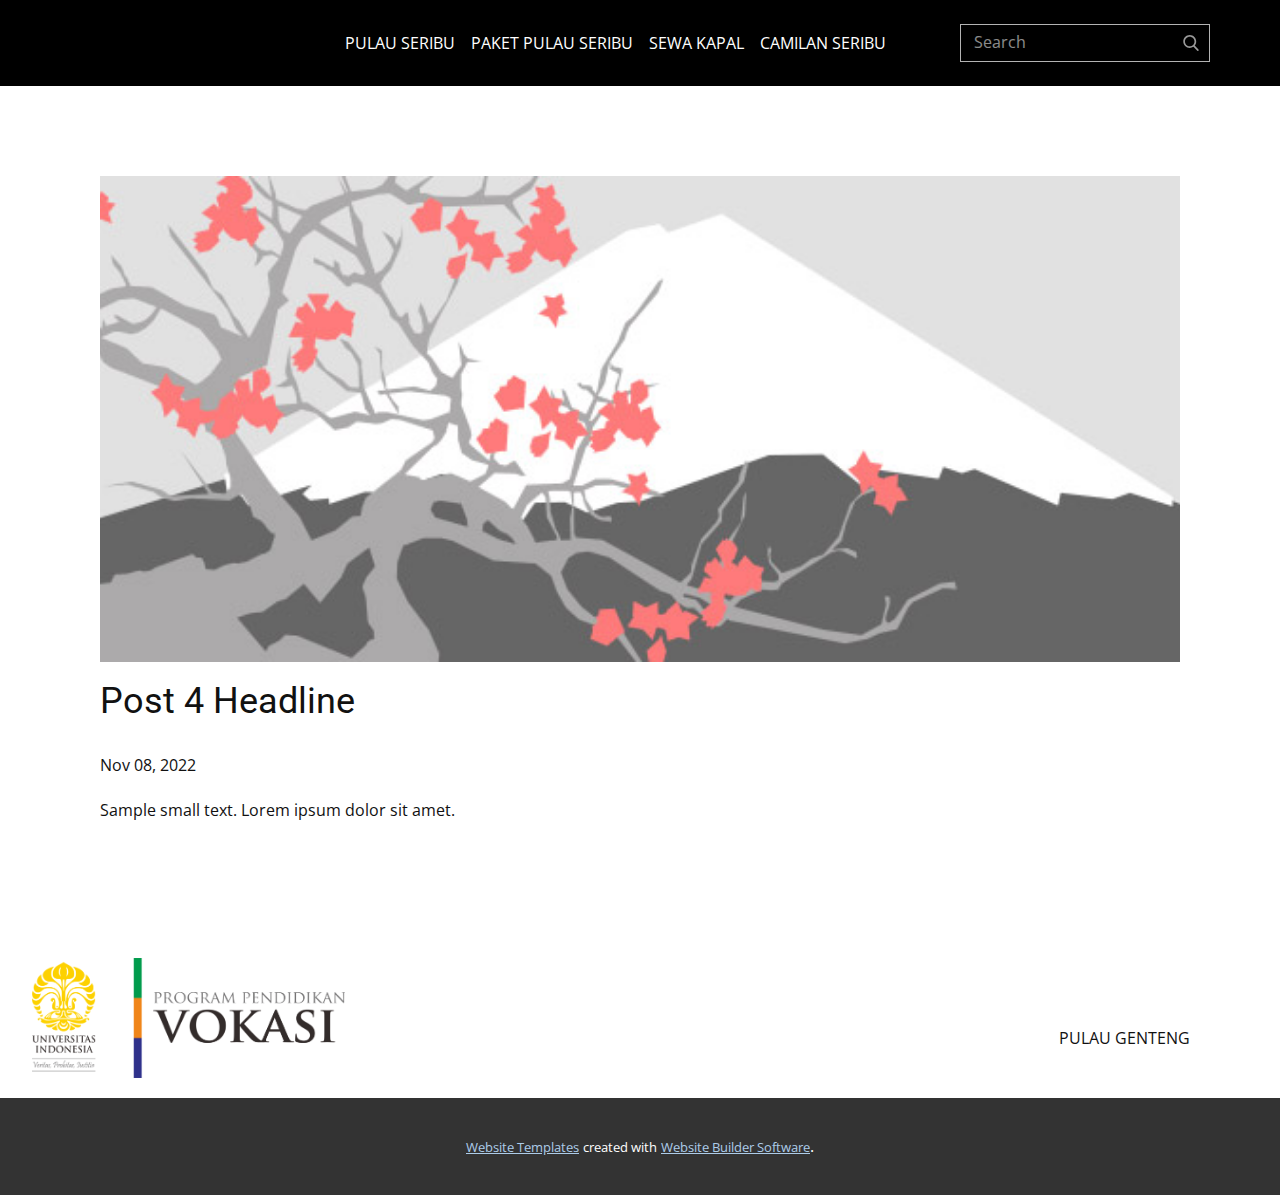
<file: blog/post-3.html>
<!DOCTYPE html>
<html style="font-size: 16px;" lang="en"><head>
    <meta name="viewport" content="width=device-width, initial-scale=1.0">
    <meta charset="utf-8">
    <meta name="keywords" content="Post 1 Headline">
    <meta name="description" content="">
    <title>Post 4 Headline</title>
    <link rel="stylesheet" href="../nicepage.css" media="screen">
<link rel="stylesheet" href="../Post-Template.css" media="screen">
    <script class="u-script" type="text/javascript" src="../jquery.js" defer=""></script>
    <script class="u-script" type="text/javascript" src="../nicepage.js" defer=""></script>
    <meta name="generator" content="Nicepage 5.10.8, nicepage.com">
    <link id="u-theme-google-font" rel="stylesheet" href="https://fonts.googleapis.com/css?family=Roboto:100,100i,300,300i,400,400i,500,500i,700,700i,900,900i|Open+Sans:300,300i,400,400i,500,500i,600,600i,700,700i,800,800i">
    
    
    <script type="application/ld+json">{
		"@context": "http://schema.org",
		"@type": "Organization",
		"name": "Site1",
		"logo": "images/Logo.png"
}</script>
    <meta name="theme-color" content="#478ac9">
  <meta data-intl-tel-input-cdn-path="intlTelInput/"></head>
  <body class="u-body u-xl-mode" data-lang="en"><header class="u-black u-header" id="sec-f920" data-animation-name="" data-animation-duration="0" data-animation-delay="0" data-animation-direction=""><div class="u-clearfix u-sheet u-sheet-1">
        <form action="#" method="get" class="u-border-1 u-border-grey-30 u-search u-search-right u-search-1">
          <button class="u-search-button" type="submit">
            <span class="u-search-icon u-spacing-10 u-text-grey-40">
              <svg class="u-svg-link" preserveAspectRatio="xMidYMin slice" viewBox="0 0 56.966 56.966" style=""><use xmlns:xlink="http://www.w3.org/1999/xlink" xlink:href="#svg-9dab"></use></svg>
              <svg xmlns="http://www.w3.org/2000/svg" xmlns:xlink="http://www.w3.org/1999/xlink" version="1.1" id="svg-9dab" x="0px" y="0px" viewBox="0 0 56.966 56.966" style="enable-background:new 0 0 56.966 56.966;" xml:space="preserve" class="u-svg-content"><path d="M55.146,51.887L41.588,37.786c3.486-4.144,5.396-9.358,5.396-14.786c0-12.682-10.318-23-23-23s-23,10.318-23,23  s10.318,23,23,23c4.761,0,9.298-1.436,13.177-4.162l13.661,14.208c0.571,0.593,1.339,0.92,2.162,0.92  c0.779,0,1.518-0.297,2.079-0.837C56.255,54.982,56.293,53.08,55.146,51.887z M23.984,6c9.374,0,17,7.626,17,17s-7.626,17-17,17  s-17-7.626-17-17S14.61,6,23.984,6z"></path><g></g><g></g><g></g><g></g><g></g><g></g><g></g><g></g><g></g><g></g><g></g><g></g><g></g><g></g><g></g></svg>
            </span>
          </button>
          <input class="u-search-input" type="search" name="search" value="" placeholder="Search">
        </form>
        <nav class="u-menu u-menu-one-level u-offcanvas u-menu-1">
          <div class="menu-collapse">
            <a class="u-button-style u-custom-text-color u-nav-link" href="#">
              <svg class="u-svg-link" viewBox="0 0 24 24"><use xmlns:xlink="http://www.w3.org/1999/xlink" xlink:href="#svg-0ff4"></use></svg>
              <svg class="u-svg-content" version="1.1" id="svg-0ff4" viewBox="0 0 16 16" x="0px" y="0px" xmlns:xlink="http://www.w3.org/1999/xlink" xmlns="http://www.w3.org/2000/svg"><g><rect y="1" width="16" height="2"></rect><rect y="7" width="16" height="2"></rect><rect y="13" width="16" height="2"></rect>
</g></svg>
            </a>
          </div>
          <div class="u-custom-menu u-nav-container">
            <ul class="u-nav u-unstyled"><li class="u-nav-item"><a class="u-button-style u-nav-link u-text-white" href="../DASAR.html#carousel_b3df" style="padding: 10px 8px;">PULAU SERIBU</a>
</li><li class="u-nav-item"><a class="u-button-style u-nav-link u-text-white" href="../DASAR.html#sec-2561" style="padding: 10px 8px;">PAKET PULAU SERIBU</a>
</li><li class="u-nav-item"><a class="u-button-style u-nav-link u-text-white" href="../DASAR.html#sec-0cf6" style="padding: 10px 8px;">SEWA KAPAL</a>
</li><li class="u-nav-item"><a class="u-button-style u-nav-link u-text-white" href="../DASAR.html#sec-827f" style="padding: 10px 8px;">CAMILAN SERIBU</a>
</li></ul>
          </div>
          <div class="u-custom-menu u-nav-container-collapse">
            <div class="u-black u-container-style u-inner-container-layout u-opacity u-opacity-95 u-sidenav">
              <div class="u-inner-container-layout u-sidenav-overflow">
                <div class="u-menu-close"></div>
                <ul class="u-align-center u-nav u-popupmenu-items u-unstyled u-nav-2"><li class="u-nav-item"><a class="u-button-style u-nav-link" href="../DASAR.html#carousel_b3df">PULAU SERIBU</a>
</li><li class="u-nav-item"><a class="u-button-style u-nav-link" href="../DASAR.html#sec-2561">PAKET PULAU SERIBU</a>
</li><li class="u-nav-item"><a class="u-button-style u-nav-link" href="../DASAR.html#sec-0cf6">SEWA KAPAL</a>
</li><li class="u-nav-item"><a class="u-button-style u-nav-link" href="../DASAR.html#sec-827f">CAMILAN SERIBU</a>
</li></ul>
              </div>
            </div>
            <div class="u-black u-menu-overlay u-opacity u-opacity-70"></div>
          </div>
        </nav>
      </div></header>
    <section class="u-align-center u-clearfix u-section-1" id="sec-a540">
      <div class="u-clearfix u-sheet u-valign-middle-md u-valign-middle-sm u-valign-middle-xs u-sheet-1"><!--post_details--><!--post_details_options_json--><!--{"source":""}--><!--/post_details_options_json--><!--blog_post-->
        <div class="u-container-style u-expanded-width u-post-details u-post-details-1">
          <div class="u-container-layout u-valign-middle u-container-layout-1"><!--blog_post_image-->
            <img alt="" class="u-blog-control u-expanded-width u-image u-image-default u-image-1" src="../images/0fd3416c.jpeg"><!--/blog_post_image--><!--blog_post_header-->
            <h2 class="u-blog-control u-text u-text-1">Post 4 Headline</h2><!--/blog_post_header--><!--blog_post_metadata-->
            <div class="u-blog-control u-metadata u-metadata-1"><!--blog_post_metadata_date-->
              <span class="u-meta-date u-meta-icon">Nov 08, 2022</span><!--/blog_post_metadata_date--><!--blog_post_metadata_category-->
              <!--/blog_post_metadata_category--><!--blog_post_metadata_comments-->
              <!--/blog_post_metadata_comments-->
            </div><!--/blog_post_metadata--><!--blog_post_content-->
            <div class="u-align-justify u-blog-control u-post-content u-text u-text-2 fr-view">
  Sample small text. Lorem ipsum dolor sit amet.
  </div><!--/blog_post_content-->
          </div>
        </div><!--/blog_post--><!--/post_details-->
      </div>
    </section>
    
    
    <footer class="u-clearfix u-footer u-white" id="sec-2432"><div class="u-clearfix u-sheet u-sheet-1">
        <a href="https://nicepage.com" class="u-image u-logo u-image-1" data-image-width="2851" data-image-height="1091">
          <img src="../images/Logo.png" class="u-logo-image u-logo-image-1">
        </a>
        <nav class="u-menu u-menu-one-level u-offcanvas u-menu-1">
          <div class="menu-collapse">
            <a class="u-button-style u-nav-link" href="#">
              <svg class="u-svg-link" viewBox="0 0 24 24"><use xmlns:xlink="http://www.w3.org/1999/xlink" xlink:href="#menu-hamburger"></use></svg>
              <svg class="u-svg-content" version="1.1" id="menu-hamburger" viewBox="0 0 16 16" x="0px" y="0px" xmlns:xlink="http://www.w3.org/1999/xlink" xmlns="http://www.w3.org/2000/svg"><g><rect y="1" width="16" height="2"></rect><rect y="7" width="16" height="2"></rect><rect y="13" width="16" height="2"></rect>
</g></svg>
            </a>
          </div>
          <div class="u-custom-menu u-nav-container">
            <ul class="u-nav u-unstyled"><li class="u-nav-item"><a class="u-button-style u-nav-link" href="#">PULAU GENTENG</a>
</li></ul>
          </div>
          <div class="u-custom-menu u-nav-container-collapse">
            <div class="u-black u-container-style u-inner-container-layout u-opacity u-opacity-95 u-sidenav">
              <div class="u-inner-container-layout u-sidenav-overflow">
                <div class="u-menu-close"></div>
                <ul class="u-align-center u-nav u-popupmenu-items u-unstyled u-nav-2"><li class="u-nav-item"><a class="u-button-style u-nav-link" href="#">PULAU GENTENG</a>
</li></ul>
              </div>
            </div>
            <div class="u-black u-menu-overlay u-opacity u-opacity-70"></div>
          </div>
        </nav>
      </div></footer>
    <section class="u-backlink u-clearfix u-grey-80">
      <a class="u-link" href="https://nicepage.com/website-templates" target="_blank">
        <span>Website Templates</span>
      </a>
      <p class="u-text">
        <span>created with</span>
      </p>
      <a class="u-link" href="" target="_blank">
        <span>Website Builder Software</span>
      </a>. 
    </section>
  
</body></html>
</file>
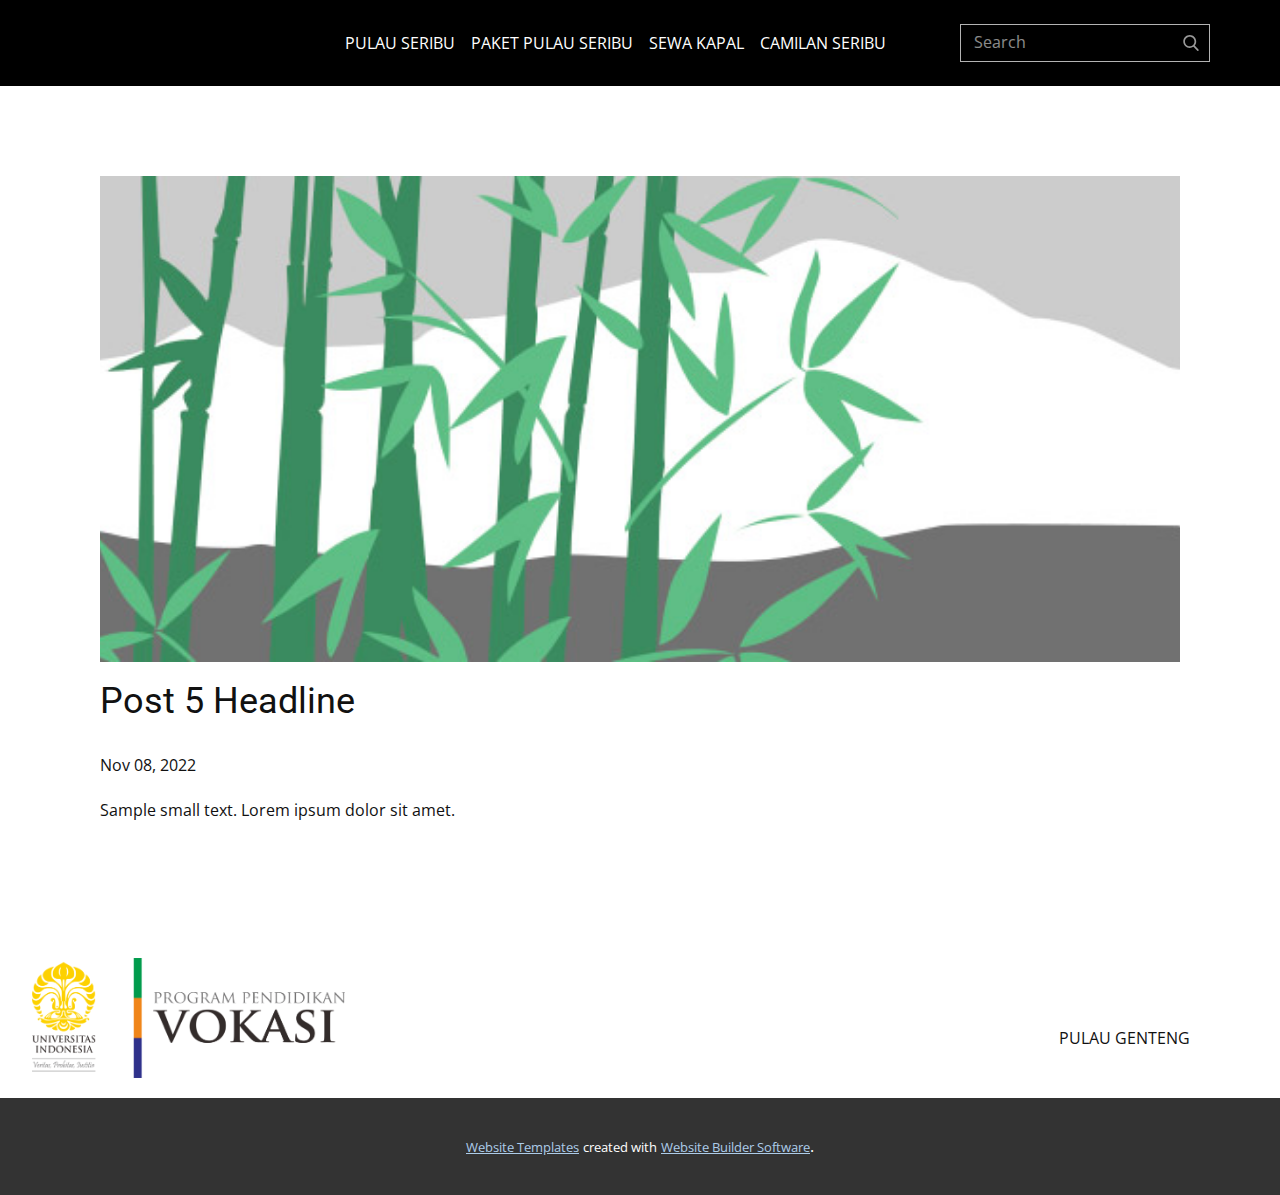
<file: blog/post-4.html>
<!DOCTYPE html>
<html style="font-size: 16px;" lang="en"><head>
    <meta name="viewport" content="width=device-width, initial-scale=1.0">
    <meta charset="utf-8">
    <meta name="keywords" content="Post 1 Headline">
    <meta name="description" content="">
    <title>Post 5 Headline</title>
    <link rel="stylesheet" href="../nicepage.css" media="screen">
<link rel="stylesheet" href="../Post-Template.css" media="screen">
    <script class="u-script" type="text/javascript" src="../jquery.js" defer=""></script>
    <script class="u-script" type="text/javascript" src="../nicepage.js" defer=""></script>
    <meta name="generator" content="Nicepage 5.10.8, nicepage.com">
    <link id="u-theme-google-font" rel="stylesheet" href="https://fonts.googleapis.com/css?family=Roboto:100,100i,300,300i,400,400i,500,500i,700,700i,900,900i|Open+Sans:300,300i,400,400i,500,500i,600,600i,700,700i,800,800i">
    
    
    <script type="application/ld+json">{
		"@context": "http://schema.org",
		"@type": "Organization",
		"name": "Site1",
		"logo": "images/Logo.png"
}</script>
    <meta name="theme-color" content="#478ac9">
  <meta data-intl-tel-input-cdn-path="intlTelInput/"></head>
  <body class="u-body u-xl-mode" data-lang="en"><header class="u-black u-header" id="sec-f920" data-animation-name="" data-animation-duration="0" data-animation-delay="0" data-animation-direction=""><div class="u-clearfix u-sheet u-sheet-1">
        <form action="#" method="get" class="u-border-1 u-border-grey-30 u-search u-search-right u-search-1">
          <button class="u-search-button" type="submit">
            <span class="u-search-icon u-spacing-10 u-text-grey-40">
              <svg class="u-svg-link" preserveAspectRatio="xMidYMin slice" viewBox="0 0 56.966 56.966" style=""><use xmlns:xlink="http://www.w3.org/1999/xlink" xlink:href="#svg-9dab"></use></svg>
              <svg xmlns="http://www.w3.org/2000/svg" xmlns:xlink="http://www.w3.org/1999/xlink" version="1.1" id="svg-9dab" x="0px" y="0px" viewBox="0 0 56.966 56.966" style="enable-background:new 0 0 56.966 56.966;" xml:space="preserve" class="u-svg-content"><path d="M55.146,51.887L41.588,37.786c3.486-4.144,5.396-9.358,5.396-14.786c0-12.682-10.318-23-23-23s-23,10.318-23,23  s10.318,23,23,23c4.761,0,9.298-1.436,13.177-4.162l13.661,14.208c0.571,0.593,1.339,0.92,2.162,0.92  c0.779,0,1.518-0.297,2.079-0.837C56.255,54.982,56.293,53.08,55.146,51.887z M23.984,6c9.374,0,17,7.626,17,17s-7.626,17-17,17  s-17-7.626-17-17S14.61,6,23.984,6z"></path><g></g><g></g><g></g><g></g><g></g><g></g><g></g><g></g><g></g><g></g><g></g><g></g><g></g><g></g><g></g></svg>
            </span>
          </button>
          <input class="u-search-input" type="search" name="search" value="" placeholder="Search">
        </form>
        <nav class="u-menu u-menu-one-level u-offcanvas u-menu-1">
          <div class="menu-collapse">
            <a class="u-button-style u-custom-text-color u-nav-link" href="#">
              <svg class="u-svg-link" viewBox="0 0 24 24"><use xmlns:xlink="http://www.w3.org/1999/xlink" xlink:href="#svg-0ff4"></use></svg>
              <svg class="u-svg-content" version="1.1" id="svg-0ff4" viewBox="0 0 16 16" x="0px" y="0px" xmlns:xlink="http://www.w3.org/1999/xlink" xmlns="http://www.w3.org/2000/svg"><g><rect y="1" width="16" height="2"></rect><rect y="7" width="16" height="2"></rect><rect y="13" width="16" height="2"></rect>
</g></svg>
            </a>
          </div>
          <div class="u-custom-menu u-nav-container">
            <ul class="u-nav u-unstyled"><li class="u-nav-item"><a class="u-button-style u-nav-link u-text-white" href="../DASAR.html#carousel_b3df" style="padding: 10px 8px;">PULAU SERIBU</a>
</li><li class="u-nav-item"><a class="u-button-style u-nav-link u-text-white" href="../DASAR.html#sec-2561" style="padding: 10px 8px;">PAKET PULAU SERIBU</a>
</li><li class="u-nav-item"><a class="u-button-style u-nav-link u-text-white" href="../DASAR.html#sec-0cf6" style="padding: 10px 8px;">SEWA KAPAL</a>
</li><li class="u-nav-item"><a class="u-button-style u-nav-link u-text-white" href="../DASAR.html#sec-827f" style="padding: 10px 8px;">CAMILAN SERIBU</a>
</li></ul>
          </div>
          <div class="u-custom-menu u-nav-container-collapse">
            <div class="u-black u-container-style u-inner-container-layout u-opacity u-opacity-95 u-sidenav">
              <div class="u-inner-container-layout u-sidenav-overflow">
                <div class="u-menu-close"></div>
                <ul class="u-align-center u-nav u-popupmenu-items u-unstyled u-nav-2"><li class="u-nav-item"><a class="u-button-style u-nav-link" href="../DASAR.html#carousel_b3df">PULAU SERIBU</a>
</li><li class="u-nav-item"><a class="u-button-style u-nav-link" href="../DASAR.html#sec-2561">PAKET PULAU SERIBU</a>
</li><li class="u-nav-item"><a class="u-button-style u-nav-link" href="../DASAR.html#sec-0cf6">SEWA KAPAL</a>
</li><li class="u-nav-item"><a class="u-button-style u-nav-link" href="../DASAR.html#sec-827f">CAMILAN SERIBU</a>
</li></ul>
              </div>
            </div>
            <div class="u-black u-menu-overlay u-opacity u-opacity-70"></div>
          </div>
        </nav>
      </div></header>
    <section class="u-align-center u-clearfix u-section-1" id="sec-a540">
      <div class="u-clearfix u-sheet u-valign-middle-md u-valign-middle-sm u-valign-middle-xs u-sheet-1"><!--post_details--><!--post_details_options_json--><!--{"source":""}--><!--/post_details_options_json--><!--blog_post-->
        <div class="u-container-style u-expanded-width u-post-details u-post-details-1">
          <div class="u-container-layout u-valign-middle u-container-layout-1"><!--blog_post_image-->
            <img alt="" class="u-blog-control u-expanded-width u-image u-image-default u-image-1" src="../images/68f64b9d.jpeg"><!--/blog_post_image--><!--blog_post_header-->
            <h2 class="u-blog-control u-text u-text-1">Post 5 Headline</h2><!--/blog_post_header--><!--blog_post_metadata-->
            <div class="u-blog-control u-metadata u-metadata-1"><!--blog_post_metadata_date-->
              <span class="u-meta-date u-meta-icon">Nov 08, 2022</span><!--/blog_post_metadata_date--><!--blog_post_metadata_category-->
              <!--/blog_post_metadata_category--><!--blog_post_metadata_comments-->
              <!--/blog_post_metadata_comments-->
            </div><!--/blog_post_metadata--><!--blog_post_content-->
            <div class="u-align-justify u-blog-control u-post-content u-text u-text-2 fr-view">
  Sample small text. Lorem ipsum dolor sit amet.
  </div><!--/blog_post_content-->
          </div>
        </div><!--/blog_post--><!--/post_details-->
      </div>
    </section>
    
    
    <footer class="u-clearfix u-footer u-white" id="sec-2432"><div class="u-clearfix u-sheet u-sheet-1">
        <a href="https://nicepage.com" class="u-image u-logo u-image-1" data-image-width="2851" data-image-height="1091">
          <img src="../images/Logo.png" class="u-logo-image u-logo-image-1">
        </a>
        <nav class="u-menu u-menu-one-level u-offcanvas u-menu-1">
          <div class="menu-collapse">
            <a class="u-button-style u-nav-link" href="#">
              <svg class="u-svg-link" viewBox="0 0 24 24"><use xmlns:xlink="http://www.w3.org/1999/xlink" xlink:href="#menu-hamburger"></use></svg>
              <svg class="u-svg-content" version="1.1" id="menu-hamburger" viewBox="0 0 16 16" x="0px" y="0px" xmlns:xlink="http://www.w3.org/1999/xlink" xmlns="http://www.w3.org/2000/svg"><g><rect y="1" width="16" height="2"></rect><rect y="7" width="16" height="2"></rect><rect y="13" width="16" height="2"></rect>
</g></svg>
            </a>
          </div>
          <div class="u-custom-menu u-nav-container">
            <ul class="u-nav u-unstyled"><li class="u-nav-item"><a class="u-button-style u-nav-link" href="#">PULAU GENTENG</a>
</li></ul>
          </div>
          <div class="u-custom-menu u-nav-container-collapse">
            <div class="u-black u-container-style u-inner-container-layout u-opacity u-opacity-95 u-sidenav">
              <div class="u-inner-container-layout u-sidenav-overflow">
                <div class="u-menu-close"></div>
                <ul class="u-align-center u-nav u-popupmenu-items u-unstyled u-nav-2"><li class="u-nav-item"><a class="u-button-style u-nav-link" href="#">PULAU GENTENG</a>
</li></ul>
              </div>
            </div>
            <div class="u-black u-menu-overlay u-opacity u-opacity-70"></div>
          </div>
        </nav>
      </div></footer>
    <section class="u-backlink u-clearfix u-grey-80">
      <a class="u-link" href="https://nicepage.com/website-templates" target="_blank">
        <span>Website Templates</span>
      </a>
      <p class="u-text">
        <span>created with</span>
      </p>
      <a class="u-link" href="" target="_blank">
        <span>Website Builder Software</span>
      </a>. 
    </section>
  
</body></html>
</file>
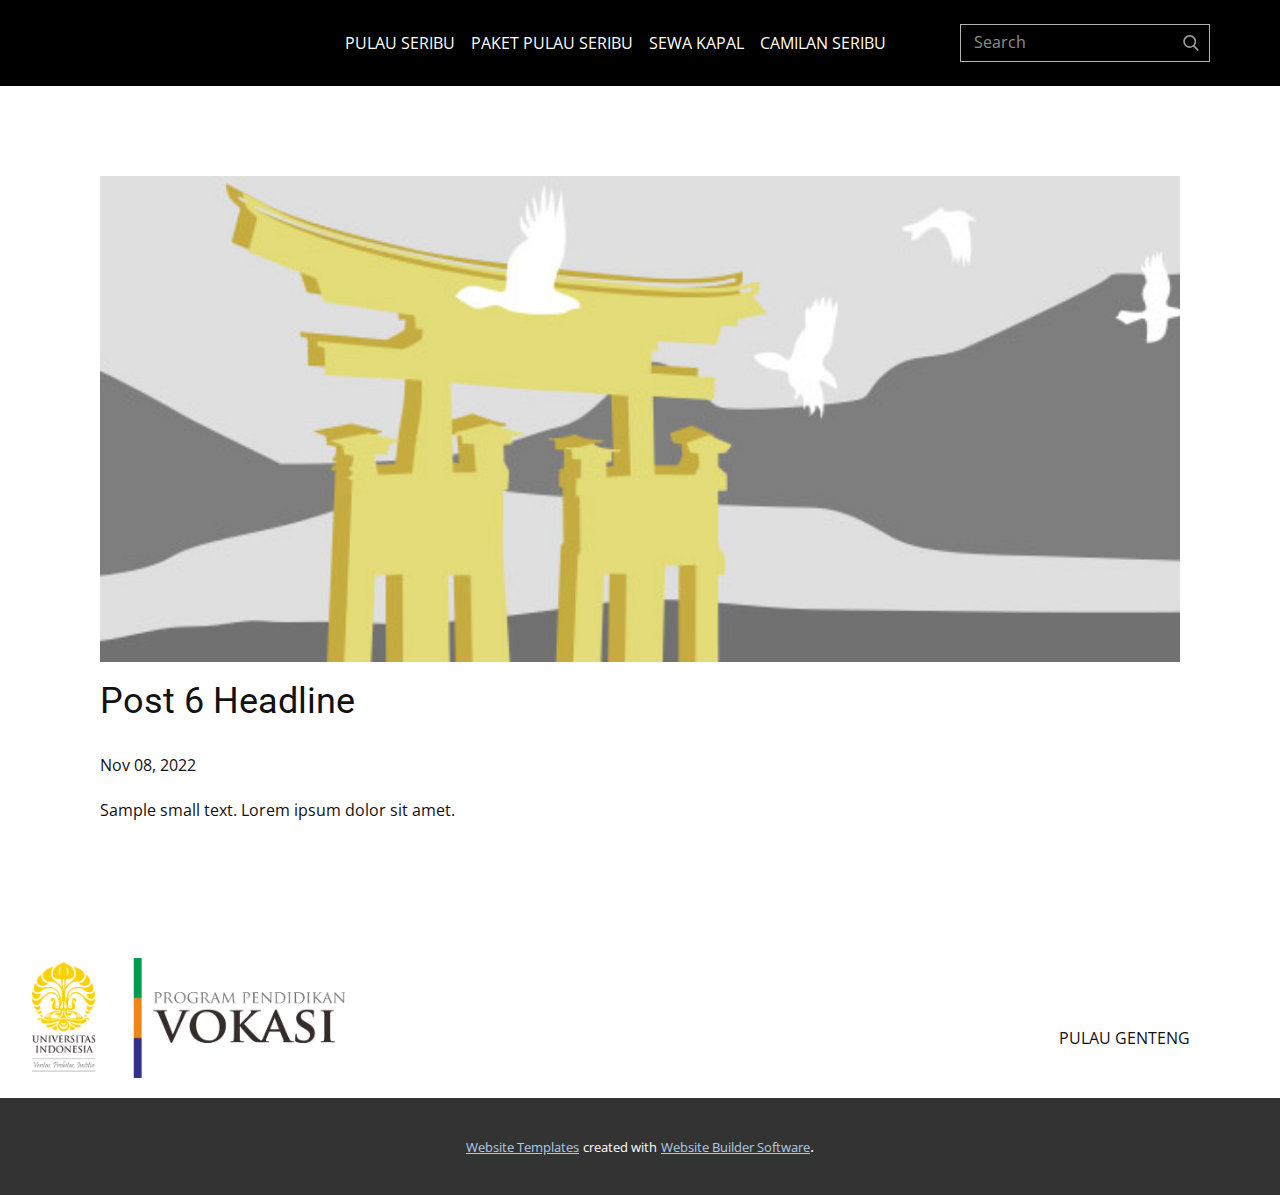
<file: blog/post-5.html>
<!DOCTYPE html>
<html style="font-size: 16px;" lang="en"><head>
    <meta name="viewport" content="width=device-width, initial-scale=1.0">
    <meta charset="utf-8">
    <meta name="keywords" content="Post 1 Headline">
    <meta name="description" content="">
    <title>Post 6 Headline</title>
    <link rel="stylesheet" href="../nicepage.css" media="screen">
<link rel="stylesheet" href="../Post-Template.css" media="screen">
    <script class="u-script" type="text/javascript" src="../jquery.js" defer=""></script>
    <script class="u-script" type="text/javascript" src="../nicepage.js" defer=""></script>
    <meta name="generator" content="Nicepage 5.10.8, nicepage.com">
    <link id="u-theme-google-font" rel="stylesheet" href="https://fonts.googleapis.com/css?family=Roboto:100,100i,300,300i,400,400i,500,500i,700,700i,900,900i|Open+Sans:300,300i,400,400i,500,500i,600,600i,700,700i,800,800i">
    
    
    <script type="application/ld+json">{
		"@context": "http://schema.org",
		"@type": "Organization",
		"name": "Site1",
		"logo": "images/Logo.png"
}</script>
    <meta name="theme-color" content="#478ac9">
  <meta data-intl-tel-input-cdn-path="intlTelInput/"></head>
  <body class="u-body u-xl-mode" data-lang="en"><header class="u-black u-header" id="sec-f920" data-animation-name="" data-animation-duration="0" data-animation-delay="0" data-animation-direction=""><div class="u-clearfix u-sheet u-sheet-1">
        <form action="#" method="get" class="u-border-1 u-border-grey-30 u-search u-search-right u-search-1">
          <button class="u-search-button" type="submit">
            <span class="u-search-icon u-spacing-10 u-text-grey-40">
              <svg class="u-svg-link" preserveAspectRatio="xMidYMin slice" viewBox="0 0 56.966 56.966" style=""><use xmlns:xlink="http://www.w3.org/1999/xlink" xlink:href="#svg-9dab"></use></svg>
              <svg xmlns="http://www.w3.org/2000/svg" xmlns:xlink="http://www.w3.org/1999/xlink" version="1.1" id="svg-9dab" x="0px" y="0px" viewBox="0 0 56.966 56.966" style="enable-background:new 0 0 56.966 56.966;" xml:space="preserve" class="u-svg-content"><path d="M55.146,51.887L41.588,37.786c3.486-4.144,5.396-9.358,5.396-14.786c0-12.682-10.318-23-23-23s-23,10.318-23,23  s10.318,23,23,23c4.761,0,9.298-1.436,13.177-4.162l13.661,14.208c0.571,0.593,1.339,0.92,2.162,0.92  c0.779,0,1.518-0.297,2.079-0.837C56.255,54.982,56.293,53.08,55.146,51.887z M23.984,6c9.374,0,17,7.626,17,17s-7.626,17-17,17  s-17-7.626-17-17S14.61,6,23.984,6z"></path><g></g><g></g><g></g><g></g><g></g><g></g><g></g><g></g><g></g><g></g><g></g><g></g><g></g><g></g><g></g></svg>
            </span>
          </button>
          <input class="u-search-input" type="search" name="search" value="" placeholder="Search">
        </form>
        <nav class="u-menu u-menu-one-level u-offcanvas u-menu-1">
          <div class="menu-collapse">
            <a class="u-button-style u-custom-text-color u-nav-link" href="#">
              <svg class="u-svg-link" viewBox="0 0 24 24"><use xmlns:xlink="http://www.w3.org/1999/xlink" xlink:href="#svg-0ff4"></use></svg>
              <svg class="u-svg-content" version="1.1" id="svg-0ff4" viewBox="0 0 16 16" x="0px" y="0px" xmlns:xlink="http://www.w3.org/1999/xlink" xmlns="http://www.w3.org/2000/svg"><g><rect y="1" width="16" height="2"></rect><rect y="7" width="16" height="2"></rect><rect y="13" width="16" height="2"></rect>
</g></svg>
            </a>
          </div>
          <div class="u-custom-menu u-nav-container">
            <ul class="u-nav u-unstyled"><li class="u-nav-item"><a class="u-button-style u-nav-link u-text-white" href="../DASAR.html#carousel_b3df" style="padding: 10px 8px;">PULAU SERIBU</a>
</li><li class="u-nav-item"><a class="u-button-style u-nav-link u-text-white" href="../DASAR.html#sec-2561" style="padding: 10px 8px;">PAKET PULAU SERIBU</a>
</li><li class="u-nav-item"><a class="u-button-style u-nav-link u-text-white" href="../DASAR.html#sec-0cf6" style="padding: 10px 8px;">SEWA KAPAL</a>
</li><li class="u-nav-item"><a class="u-button-style u-nav-link u-text-white" href="../DASAR.html#sec-827f" style="padding: 10px 8px;">CAMILAN SERIBU</a>
</li></ul>
          </div>
          <div class="u-custom-menu u-nav-container-collapse">
            <div class="u-black u-container-style u-inner-container-layout u-opacity u-opacity-95 u-sidenav">
              <div class="u-inner-container-layout u-sidenav-overflow">
                <div class="u-menu-close"></div>
                <ul class="u-align-center u-nav u-popupmenu-items u-unstyled u-nav-2"><li class="u-nav-item"><a class="u-button-style u-nav-link" href="../DASAR.html#carousel_b3df">PULAU SERIBU</a>
</li><li class="u-nav-item"><a class="u-button-style u-nav-link" href="../DASAR.html#sec-2561">PAKET PULAU SERIBU</a>
</li><li class="u-nav-item"><a class="u-button-style u-nav-link" href="../DASAR.html#sec-0cf6">SEWA KAPAL</a>
</li><li class="u-nav-item"><a class="u-button-style u-nav-link" href="../DASAR.html#sec-827f">CAMILAN SERIBU</a>
</li></ul>
              </div>
            </div>
            <div class="u-black u-menu-overlay u-opacity u-opacity-70"></div>
          </div>
        </nav>
      </div></header>
    <section class="u-align-center u-clearfix u-section-1" id="sec-a540">
      <div class="u-clearfix u-sheet u-valign-middle-md u-valign-middle-sm u-valign-middle-xs u-sheet-1"><!--post_details--><!--post_details_options_json--><!--{"source":""}--><!--/post_details_options_json--><!--blog_post-->
        <div class="u-container-style u-expanded-width u-post-details u-post-details-1">
          <div class="u-container-layout u-valign-middle u-container-layout-1"><!--blog_post_image-->
            <img alt="" class="u-blog-control u-expanded-width u-image u-image-default u-image-1" src="../images/8ad73f3c.jpeg"><!--/blog_post_image--><!--blog_post_header-->
            <h2 class="u-blog-control u-text u-text-1">Post 6 Headline</h2><!--/blog_post_header--><!--blog_post_metadata-->
            <div class="u-blog-control u-metadata u-metadata-1"><!--blog_post_metadata_date-->
              <span class="u-meta-date u-meta-icon">Nov 08, 2022</span><!--/blog_post_metadata_date--><!--blog_post_metadata_category-->
              <!--/blog_post_metadata_category--><!--blog_post_metadata_comments-->
              <!--/blog_post_metadata_comments-->
            </div><!--/blog_post_metadata--><!--blog_post_content-->
            <div class="u-align-justify u-blog-control u-post-content u-text u-text-2 fr-view">
  Sample small text. Lorem ipsum dolor sit amet.
  </div><!--/blog_post_content-->
          </div>
        </div><!--/blog_post--><!--/post_details-->
      </div>
    </section>
    
    
    <footer class="u-clearfix u-footer u-white" id="sec-2432"><div class="u-clearfix u-sheet u-sheet-1">
        <a href="https://nicepage.com" class="u-image u-logo u-image-1" data-image-width="2851" data-image-height="1091">
          <img src="../images/Logo.png" class="u-logo-image u-logo-image-1">
        </a>
        <nav class="u-menu u-menu-one-level u-offcanvas u-menu-1">
          <div class="menu-collapse">
            <a class="u-button-style u-nav-link" href="#">
              <svg class="u-svg-link" viewBox="0 0 24 24"><use xmlns:xlink="http://www.w3.org/1999/xlink" xlink:href="#menu-hamburger"></use></svg>
              <svg class="u-svg-content" version="1.1" id="menu-hamburger" viewBox="0 0 16 16" x="0px" y="0px" xmlns:xlink="http://www.w3.org/1999/xlink" xmlns="http://www.w3.org/2000/svg"><g><rect y="1" width="16" height="2"></rect><rect y="7" width="16" height="2"></rect><rect y="13" width="16" height="2"></rect>
</g></svg>
            </a>
          </div>
          <div class="u-custom-menu u-nav-container">
            <ul class="u-nav u-unstyled"><li class="u-nav-item"><a class="u-button-style u-nav-link" href="#">PULAU GENTENG</a>
</li></ul>
          </div>
          <div class="u-custom-menu u-nav-container-collapse">
            <div class="u-black u-container-style u-inner-container-layout u-opacity u-opacity-95 u-sidenav">
              <div class="u-inner-container-layout u-sidenav-overflow">
                <div class="u-menu-close"></div>
                <ul class="u-align-center u-nav u-popupmenu-items u-unstyled u-nav-2"><li class="u-nav-item"><a class="u-button-style u-nav-link" href="#">PULAU GENTENG</a>
</li></ul>
              </div>
            </div>
            <div class="u-black u-menu-overlay u-opacity u-opacity-70"></div>
          </div>
        </nav>
      </div></footer>
    <section class="u-backlink u-clearfix u-grey-80">
      <a class="u-link" href="https://nicepage.com/website-templates" target="_blank">
        <span>Website Templates</span>
      </a>
      <p class="u-text">
        <span>created with</span>
      </p>
      <a class="u-link" href="" target="_blank">
        <span>Website Builder Software</span>
      </a>. 
    </section>
  
</body></html>
</file>
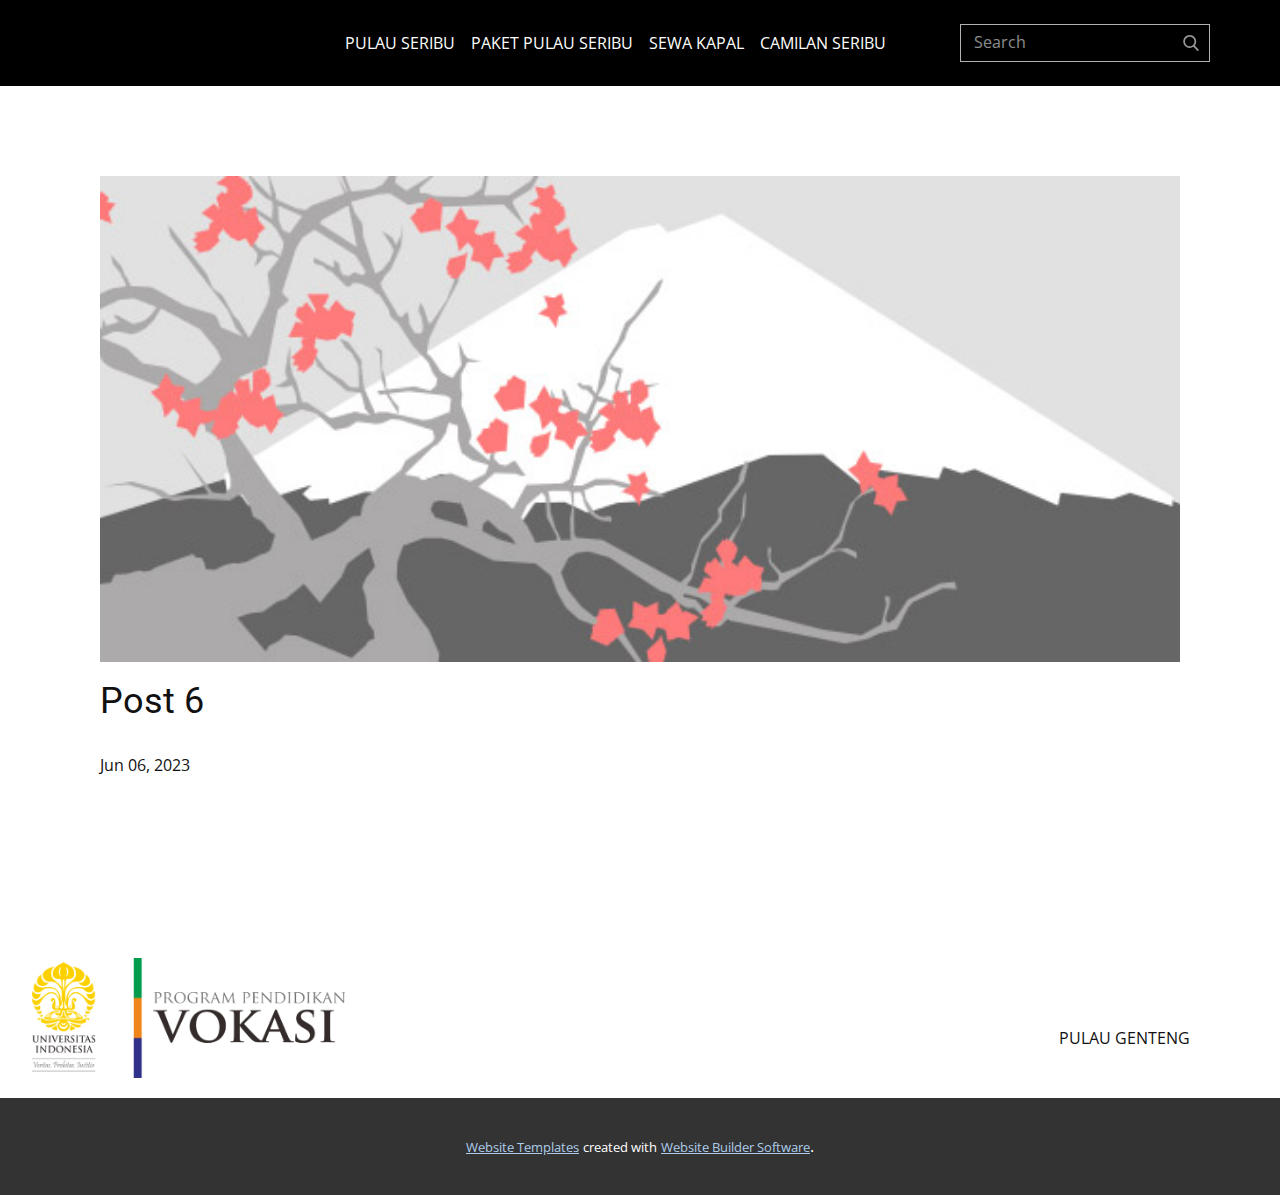
<file: blog/post-6.html>
<!DOCTYPE html>
<html style="font-size: 16px;" lang="en"><head>
    <meta name="viewport" content="width=device-width, initial-scale=1.0">
    <meta charset="utf-8">
    <meta name="keywords" content="Post 1 Headline">
    <meta name="description" content="">
    <title>Post 6</title>
    <link rel="stylesheet" href="../nicepage.css" media="screen">
<link rel="stylesheet" href="../Post-Template.css" media="screen">
    <script class="u-script" type="text/javascript" src="../jquery.js" defer=""></script>
    <script class="u-script" type="text/javascript" src="../nicepage.js" defer=""></script>
    <meta name="generator" content="Nicepage 5.10.8, nicepage.com">
    <link id="u-theme-google-font" rel="stylesheet" href="https://fonts.googleapis.com/css?family=Roboto:100,100i,300,300i,400,400i,500,500i,700,700i,900,900i|Open+Sans:300,300i,400,400i,500,500i,600,600i,700,700i,800,800i">
    
    
    <script type="application/ld+json">{
		"@context": "http://schema.org",
		"@type": "Organization",
		"name": "Site1",
		"logo": "images/Logo.png"
}</script>
    <meta name="theme-color" content="#478ac9">
  <meta data-intl-tel-input-cdn-path="intlTelInput/"></head>
  <body class="u-body u-xl-mode" data-lang="en"><header class="u-black u-header" id="sec-f920" data-animation-name="" data-animation-duration="0" data-animation-delay="0" data-animation-direction=""><div class="u-clearfix u-sheet u-sheet-1">
        <form action="#" method="get" class="u-border-1 u-border-grey-30 u-search u-search-right u-search-1">
          <button class="u-search-button" type="submit">
            <span class="u-search-icon u-spacing-10 u-text-grey-40">
              <svg class="u-svg-link" preserveAspectRatio="xMidYMin slice" viewBox="0 0 56.966 56.966" style=""><use xmlns:xlink="http://www.w3.org/1999/xlink" xlink:href="#svg-9dab"></use></svg>
              <svg xmlns="http://www.w3.org/2000/svg" xmlns:xlink="http://www.w3.org/1999/xlink" version="1.1" id="svg-9dab" x="0px" y="0px" viewBox="0 0 56.966 56.966" style="enable-background:new 0 0 56.966 56.966;" xml:space="preserve" class="u-svg-content"><path d="M55.146,51.887L41.588,37.786c3.486-4.144,5.396-9.358,5.396-14.786c0-12.682-10.318-23-23-23s-23,10.318-23,23  s10.318,23,23,23c4.761,0,9.298-1.436,13.177-4.162l13.661,14.208c0.571,0.593,1.339,0.92,2.162,0.92  c0.779,0,1.518-0.297,2.079-0.837C56.255,54.982,56.293,53.08,55.146,51.887z M23.984,6c9.374,0,17,7.626,17,17s-7.626,17-17,17  s-17-7.626-17-17S14.61,6,23.984,6z"></path><g></g><g></g><g></g><g></g><g></g><g></g><g></g><g></g><g></g><g></g><g></g><g></g><g></g><g></g><g></g></svg>
            </span>
          </button>
          <input class="u-search-input" type="search" name="search" value="" placeholder="Search">
        </form>
        <nav class="u-menu u-menu-one-level u-offcanvas u-menu-1">
          <div class="menu-collapse">
            <a class="u-button-style u-custom-text-color u-nav-link" href="#">
              <svg class="u-svg-link" viewBox="0 0 24 24"><use xmlns:xlink="http://www.w3.org/1999/xlink" xlink:href="#svg-0ff4"></use></svg>
              <svg class="u-svg-content" version="1.1" id="svg-0ff4" viewBox="0 0 16 16" x="0px" y="0px" xmlns:xlink="http://www.w3.org/1999/xlink" xmlns="http://www.w3.org/2000/svg"><g><rect y="1" width="16" height="2"></rect><rect y="7" width="16" height="2"></rect><rect y="13" width="16" height="2"></rect>
</g></svg>
            </a>
          </div>
          <div class="u-custom-menu u-nav-container">
            <ul class="u-nav u-unstyled"><li class="u-nav-item"><a class="u-button-style u-nav-link u-text-white" href="../DASAR.html#carousel_b3df" style="padding: 10px 8px;">PULAU SERIBU</a>
</li><li class="u-nav-item"><a class="u-button-style u-nav-link u-text-white" href="../DASAR.html#sec-2561" style="padding: 10px 8px;">PAKET PULAU SERIBU</a>
</li><li class="u-nav-item"><a class="u-button-style u-nav-link u-text-white" href="../DASAR.html#sec-0cf6" style="padding: 10px 8px;">SEWA KAPAL</a>
</li><li class="u-nav-item"><a class="u-button-style u-nav-link u-text-white" href="../DASAR.html#sec-827f" style="padding: 10px 8px;">CAMILAN SERIBU</a>
</li></ul>
          </div>
          <div class="u-custom-menu u-nav-container-collapse">
            <div class="u-black u-container-style u-inner-container-layout u-opacity u-opacity-95 u-sidenav">
              <div class="u-inner-container-layout u-sidenav-overflow">
                <div class="u-menu-close"></div>
                <ul class="u-align-center u-nav u-popupmenu-items u-unstyled u-nav-2"><li class="u-nav-item"><a class="u-button-style u-nav-link" href="../DASAR.html#carousel_b3df">PULAU SERIBU</a>
</li><li class="u-nav-item"><a class="u-button-style u-nav-link" href="../DASAR.html#sec-2561">PAKET PULAU SERIBU</a>
</li><li class="u-nav-item"><a class="u-button-style u-nav-link" href="../DASAR.html#sec-0cf6">SEWA KAPAL</a>
</li><li class="u-nav-item"><a class="u-button-style u-nav-link" href="../DASAR.html#sec-827f">CAMILAN SERIBU</a>
</li></ul>
              </div>
            </div>
            <div class="u-black u-menu-overlay u-opacity u-opacity-70"></div>
          </div>
        </nav>
      </div></header>
    <section class="u-align-center u-clearfix u-section-1" id="sec-a540">
      <div class="u-clearfix u-sheet u-valign-middle-md u-valign-middle-sm u-valign-middle-xs u-sheet-1"><!--post_details--><!--post_details_options_json--><!--{"source":""}--><!--/post_details_options_json--><!--blog_post-->
        <div class="u-container-style u-expanded-width u-post-details u-post-details-1">
          <div class="u-container-layout u-valign-middle u-container-layout-1"><!--blog_post_image-->
            <img alt="" class="u-blog-control u-expanded-width u-image u-image-default u-image-1" src="../images/0fd3416c.jpeg"><!--/blog_post_image--><!--blog_post_header-->
            <h2 class="u-blog-control u-text u-text-1">Post 6</h2><!--/blog_post_header--><!--blog_post_metadata-->
            <div class="u-blog-control u-metadata u-metadata-1"><!--blog_post_metadata_date-->
              <span class="u-meta-date u-meta-icon">Jun 06, 2023</span><!--/blog_post_metadata_date--><!--blog_post_metadata_category-->
              <!--/blog_post_metadata_category--><!--blog_post_metadata_comments-->
              <!--/blog_post_metadata_comments-->
            </div><!--/blog_post_metadata--><!--blog_post_content-->
            <div class="u-align-justify u-blog-control u-post-content u-text u-text-2 fr-view">
  
  </div><!--/blog_post_content-->
          </div>
        </div><!--/blog_post--><!--/post_details-->
      </div>
    </section>
    
    
    <footer class="u-clearfix u-footer u-white" id="sec-2432"><div class="u-clearfix u-sheet u-sheet-1">
        <a href="https://nicepage.com" class="u-image u-logo u-image-1" data-image-width="2851" data-image-height="1091">
          <img src="../images/Logo.png" class="u-logo-image u-logo-image-1">
        </a>
        <nav class="u-menu u-menu-one-level u-offcanvas u-menu-1">
          <div class="menu-collapse">
            <a class="u-button-style u-nav-link" href="#">
              <svg class="u-svg-link" viewBox="0 0 24 24"><use xmlns:xlink="http://www.w3.org/1999/xlink" xlink:href="#menu-hamburger"></use></svg>
              <svg class="u-svg-content" version="1.1" id="menu-hamburger" viewBox="0 0 16 16" x="0px" y="0px" xmlns:xlink="http://www.w3.org/1999/xlink" xmlns="http://www.w3.org/2000/svg"><g><rect y="1" width="16" height="2"></rect><rect y="7" width="16" height="2"></rect><rect y="13" width="16" height="2"></rect>
</g></svg>
            </a>
          </div>
          <div class="u-custom-menu u-nav-container">
            <ul class="u-nav u-unstyled"><li class="u-nav-item"><a class="u-button-style u-nav-link" href="#">PULAU GENTENG</a>
</li></ul>
          </div>
          <div class="u-custom-menu u-nav-container-collapse">
            <div class="u-black u-container-style u-inner-container-layout u-opacity u-opacity-95 u-sidenav">
              <div class="u-inner-container-layout u-sidenav-overflow">
                <div class="u-menu-close"></div>
                <ul class="u-align-center u-nav u-popupmenu-items u-unstyled u-nav-2"><li class="u-nav-item"><a class="u-button-style u-nav-link" href="#">PULAU GENTENG</a>
</li></ul>
              </div>
            </div>
            <div class="u-black u-menu-overlay u-opacity u-opacity-70"></div>
          </div>
        </nav>
      </div></footer>
    <section class="u-backlink u-clearfix u-grey-80">
      <a class="u-link" href="https://nicepage.com/website-templates" target="_blank">
        <span>Website Templates</span>
      </a>
      <p class="u-text">
        <span>created with</span>
      </p>
      <a class="u-link" href="" target="_blank">
        <span>Website Builder Software</span>
      </a>. 
    </section>
  
</body></html>
</file>
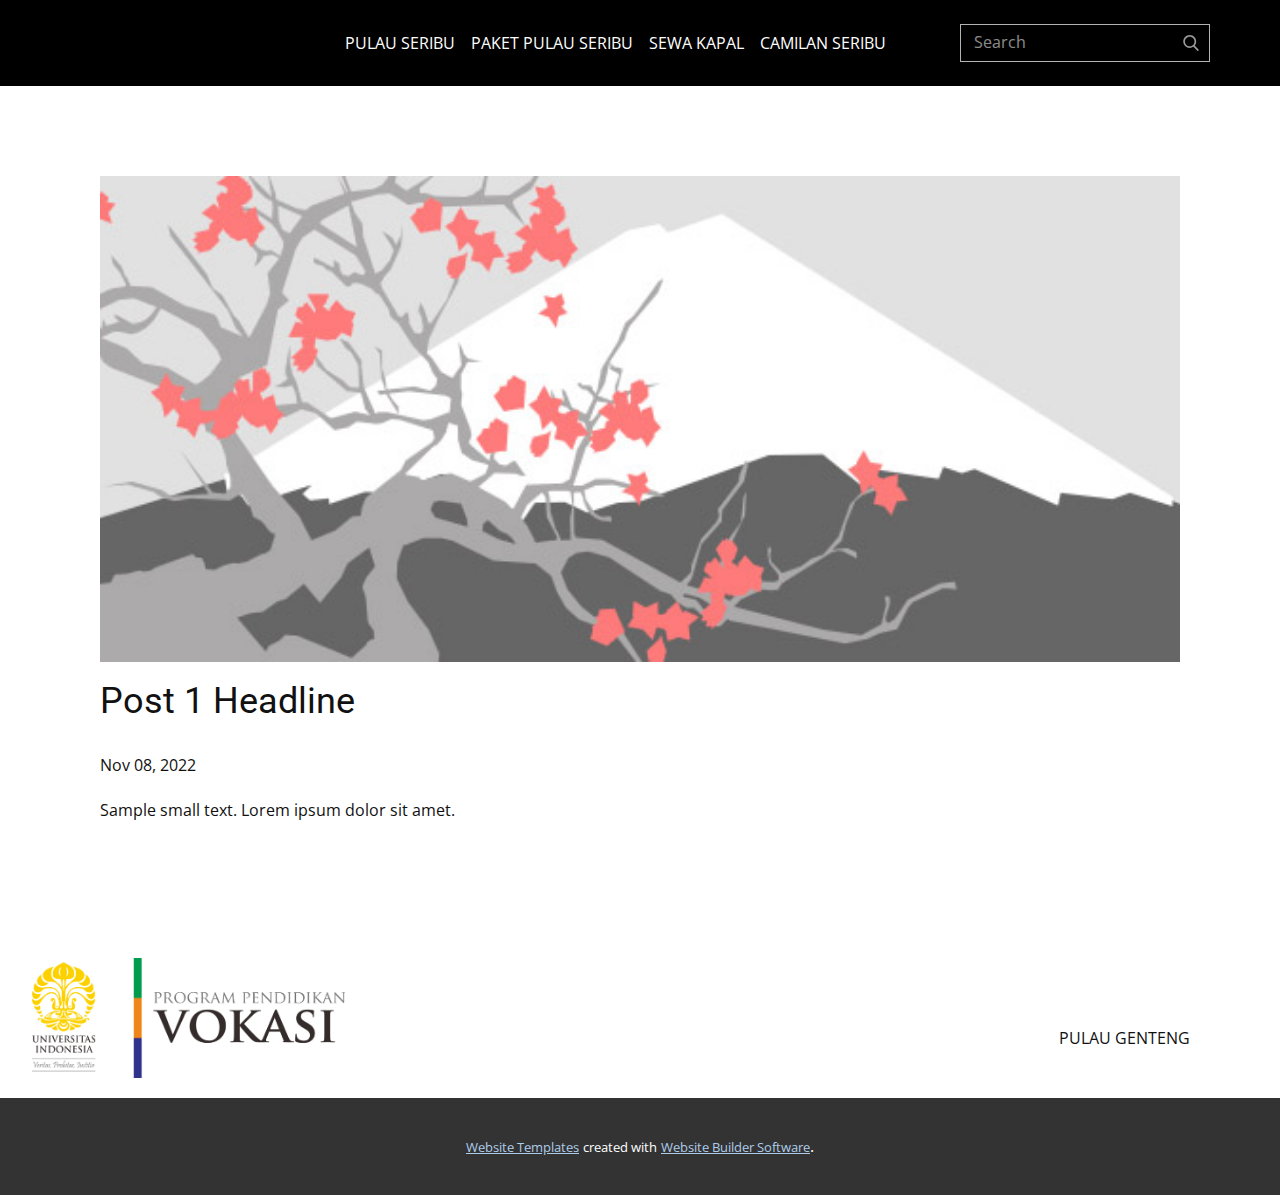
<file: blog/post.html>
<!DOCTYPE html>
<html style="font-size: 16px;" lang="en"><head>
    <meta name="viewport" content="width=device-width, initial-scale=1.0">
    <meta charset="utf-8">
    <meta name="keywords" content="Post 1 Headline">
    <meta name="description" content="">
    <title>Post 1 Headline</title>
    <link rel="stylesheet" href="../nicepage.css" media="screen">
<link rel="stylesheet" href="../Post-Template.css" media="screen">
    <script class="u-script" type="text/javascript" src="../jquery.js" defer=""></script>
    <script class="u-script" type="text/javascript" src="../nicepage.js" defer=""></script>
    <meta name="generator" content="Nicepage 5.10.8, nicepage.com">
    <link id="u-theme-google-font" rel="stylesheet" href="https://fonts.googleapis.com/css?family=Roboto:100,100i,300,300i,400,400i,500,500i,700,700i,900,900i|Open+Sans:300,300i,400,400i,500,500i,600,600i,700,700i,800,800i">
    
    
    <script type="application/ld+json">{
		"@context": "http://schema.org",
		"@type": "Organization",
		"name": "Site1",
		"logo": "images/Logo.png"
}</script>
    <meta name="theme-color" content="#478ac9">
  <meta data-intl-tel-input-cdn-path="intlTelInput/"></head>
  <body class="u-body u-xl-mode" data-lang="en"><header class="u-black u-header" id="sec-f920" data-animation-name="" data-animation-duration="0" data-animation-delay="0" data-animation-direction=""><div class="u-clearfix u-sheet u-sheet-1">
        <form action="#" method="get" class="u-border-1 u-border-grey-30 u-search u-search-right u-search-1">
          <button class="u-search-button" type="submit">
            <span class="u-search-icon u-spacing-10 u-text-grey-40">
              <svg class="u-svg-link" preserveAspectRatio="xMidYMin slice" viewBox="0 0 56.966 56.966" style=""><use xmlns:xlink="http://www.w3.org/1999/xlink" xlink:href="#svg-9dab"></use></svg>
              <svg xmlns="http://www.w3.org/2000/svg" xmlns:xlink="http://www.w3.org/1999/xlink" version="1.1" id="svg-9dab" x="0px" y="0px" viewBox="0 0 56.966 56.966" style="enable-background:new 0 0 56.966 56.966;" xml:space="preserve" class="u-svg-content"><path d="M55.146,51.887L41.588,37.786c3.486-4.144,5.396-9.358,5.396-14.786c0-12.682-10.318-23-23-23s-23,10.318-23,23  s10.318,23,23,23c4.761,0,9.298-1.436,13.177-4.162l13.661,14.208c0.571,0.593,1.339,0.92,2.162,0.92  c0.779,0,1.518-0.297,2.079-0.837C56.255,54.982,56.293,53.08,55.146,51.887z M23.984,6c9.374,0,17,7.626,17,17s-7.626,17-17,17  s-17-7.626-17-17S14.61,6,23.984,6z"></path><g></g><g></g><g></g><g></g><g></g><g></g><g></g><g></g><g></g><g></g><g></g><g></g><g></g><g></g><g></g></svg>
            </span>
          </button>
          <input class="u-search-input" type="search" name="search" value="" placeholder="Search">
        </form>
        <nav class="u-menu u-menu-one-level u-offcanvas u-menu-1">
          <div class="menu-collapse">
            <a class="u-button-style u-custom-text-color u-nav-link" href="#">
              <svg class="u-svg-link" viewBox="0 0 24 24"><use xmlns:xlink="http://www.w3.org/1999/xlink" xlink:href="#svg-0ff4"></use></svg>
              <svg class="u-svg-content" version="1.1" id="svg-0ff4" viewBox="0 0 16 16" x="0px" y="0px" xmlns:xlink="http://www.w3.org/1999/xlink" xmlns="http://www.w3.org/2000/svg"><g><rect y="1" width="16" height="2"></rect><rect y="7" width="16" height="2"></rect><rect y="13" width="16" height="2"></rect>
</g></svg>
            </a>
          </div>
          <div class="u-custom-menu u-nav-container">
            <ul class="u-nav u-unstyled"><li class="u-nav-item"><a class="u-button-style u-nav-link u-text-white" href="../DASAR.html#carousel_b3df" style="padding: 10px 8px;">PULAU SERIBU</a>
</li><li class="u-nav-item"><a class="u-button-style u-nav-link u-text-white" href="../DASAR.html#sec-2561" style="padding: 10px 8px;">PAKET PULAU SERIBU</a>
</li><li class="u-nav-item"><a class="u-button-style u-nav-link u-text-white" href="../DASAR.html#sec-0cf6" style="padding: 10px 8px;">SEWA KAPAL</a>
</li><li class="u-nav-item"><a class="u-button-style u-nav-link u-text-white" href="../DASAR.html#sec-827f" style="padding: 10px 8px;">CAMILAN SERIBU</a>
</li></ul>
          </div>
          <div class="u-custom-menu u-nav-container-collapse">
            <div class="u-black u-container-style u-inner-container-layout u-opacity u-opacity-95 u-sidenav">
              <div class="u-inner-container-layout u-sidenav-overflow">
                <div class="u-menu-close"></div>
                <ul class="u-align-center u-nav u-popupmenu-items u-unstyled u-nav-2"><li class="u-nav-item"><a class="u-button-style u-nav-link" href="../DASAR.html#carousel_b3df">PULAU SERIBU</a>
</li><li class="u-nav-item"><a class="u-button-style u-nav-link" href="../DASAR.html#sec-2561">PAKET PULAU SERIBU</a>
</li><li class="u-nav-item"><a class="u-button-style u-nav-link" href="../DASAR.html#sec-0cf6">SEWA KAPAL</a>
</li><li class="u-nav-item"><a class="u-button-style u-nav-link" href="../DASAR.html#sec-827f">CAMILAN SERIBU</a>
</li></ul>
              </div>
            </div>
            <div class="u-black u-menu-overlay u-opacity u-opacity-70"></div>
          </div>
        </nav>
      </div></header>
    <section class="u-align-center u-clearfix u-section-1" id="sec-a540">
      <div class="u-clearfix u-sheet u-valign-middle-md u-valign-middle-sm u-valign-middle-xs u-sheet-1"><!--post_details--><!--post_details_options_json--><!--{"source":""}--><!--/post_details_options_json--><!--blog_post-->
        <div class="u-container-style u-expanded-width u-post-details u-post-details-1">
          <div class="u-container-layout u-valign-middle u-container-layout-1"><!--blog_post_image-->
            <img alt="" class="u-blog-control u-expanded-width u-image u-image-default u-image-1" src="../images/0fd3416c.jpeg"><!--/blog_post_image--><!--blog_post_header-->
            <h2 class="u-blog-control u-text u-text-1">Post 1 Headline</h2><!--/blog_post_header--><!--blog_post_metadata-->
            <div class="u-blog-control u-metadata u-metadata-1"><!--blog_post_metadata_date-->
              <span class="u-meta-date u-meta-icon">Nov 08, 2022</span><!--/blog_post_metadata_date--><!--blog_post_metadata_category-->
              <!--/blog_post_metadata_category--><!--blog_post_metadata_comments-->
              <!--/blog_post_metadata_comments-->
            </div><!--/blog_post_metadata--><!--blog_post_content-->
            <div class="u-align-justify u-blog-control u-post-content u-text u-text-2 fr-view">
  Sample small text. Lorem ipsum dolor sit amet.
  </div><!--/blog_post_content-->
          </div>
        </div><!--/blog_post--><!--/post_details-->
      </div>
    </section>
    
    
    <footer class="u-clearfix u-footer u-white" id="sec-2432"><div class="u-clearfix u-sheet u-sheet-1">
        <a href="https://nicepage.com" class="u-image u-logo u-image-1" data-image-width="2851" data-image-height="1091">
          <img src="../images/Logo.png" class="u-logo-image u-logo-image-1">
        </a>
        <nav class="u-menu u-menu-one-level u-offcanvas u-menu-1">
          <div class="menu-collapse">
            <a class="u-button-style u-nav-link" href="#">
              <svg class="u-svg-link" viewBox="0 0 24 24"><use xmlns:xlink="http://www.w3.org/1999/xlink" xlink:href="#menu-hamburger"></use></svg>
              <svg class="u-svg-content" version="1.1" id="menu-hamburger" viewBox="0 0 16 16" x="0px" y="0px" xmlns:xlink="http://www.w3.org/1999/xlink" xmlns="http://www.w3.org/2000/svg"><g><rect y="1" width="16" height="2"></rect><rect y="7" width="16" height="2"></rect><rect y="13" width="16" height="2"></rect>
</g></svg>
            </a>
          </div>
          <div class="u-custom-menu u-nav-container">
            <ul class="u-nav u-unstyled"><li class="u-nav-item"><a class="u-button-style u-nav-link" href="#">PULAU GENTENG</a>
</li></ul>
          </div>
          <div class="u-custom-menu u-nav-container-collapse">
            <div class="u-black u-container-style u-inner-container-layout u-opacity u-opacity-95 u-sidenav">
              <div class="u-inner-container-layout u-sidenav-overflow">
                <div class="u-menu-close"></div>
                <ul class="u-align-center u-nav u-popupmenu-items u-unstyled u-nav-2"><li class="u-nav-item"><a class="u-button-style u-nav-link" href="#">PULAU GENTENG</a>
</li></ul>
              </div>
            </div>
            <div class="u-black u-menu-overlay u-opacity u-opacity-70"></div>
          </div>
        </nav>
      </div></footer>
    <section class="u-backlink u-clearfix u-grey-80">
      <a class="u-link" href="https://nicepage.com/website-templates" target="_blank">
        <span>Website Templates</span>
      </a>
      <p class="u-text">
        <span>created with</span>
      </p>
      <a class="u-link" href="" target="_blank">
        <span>Website Builder Software</span>
      </a>. 
    </section>
  
</body></html>
</file>
